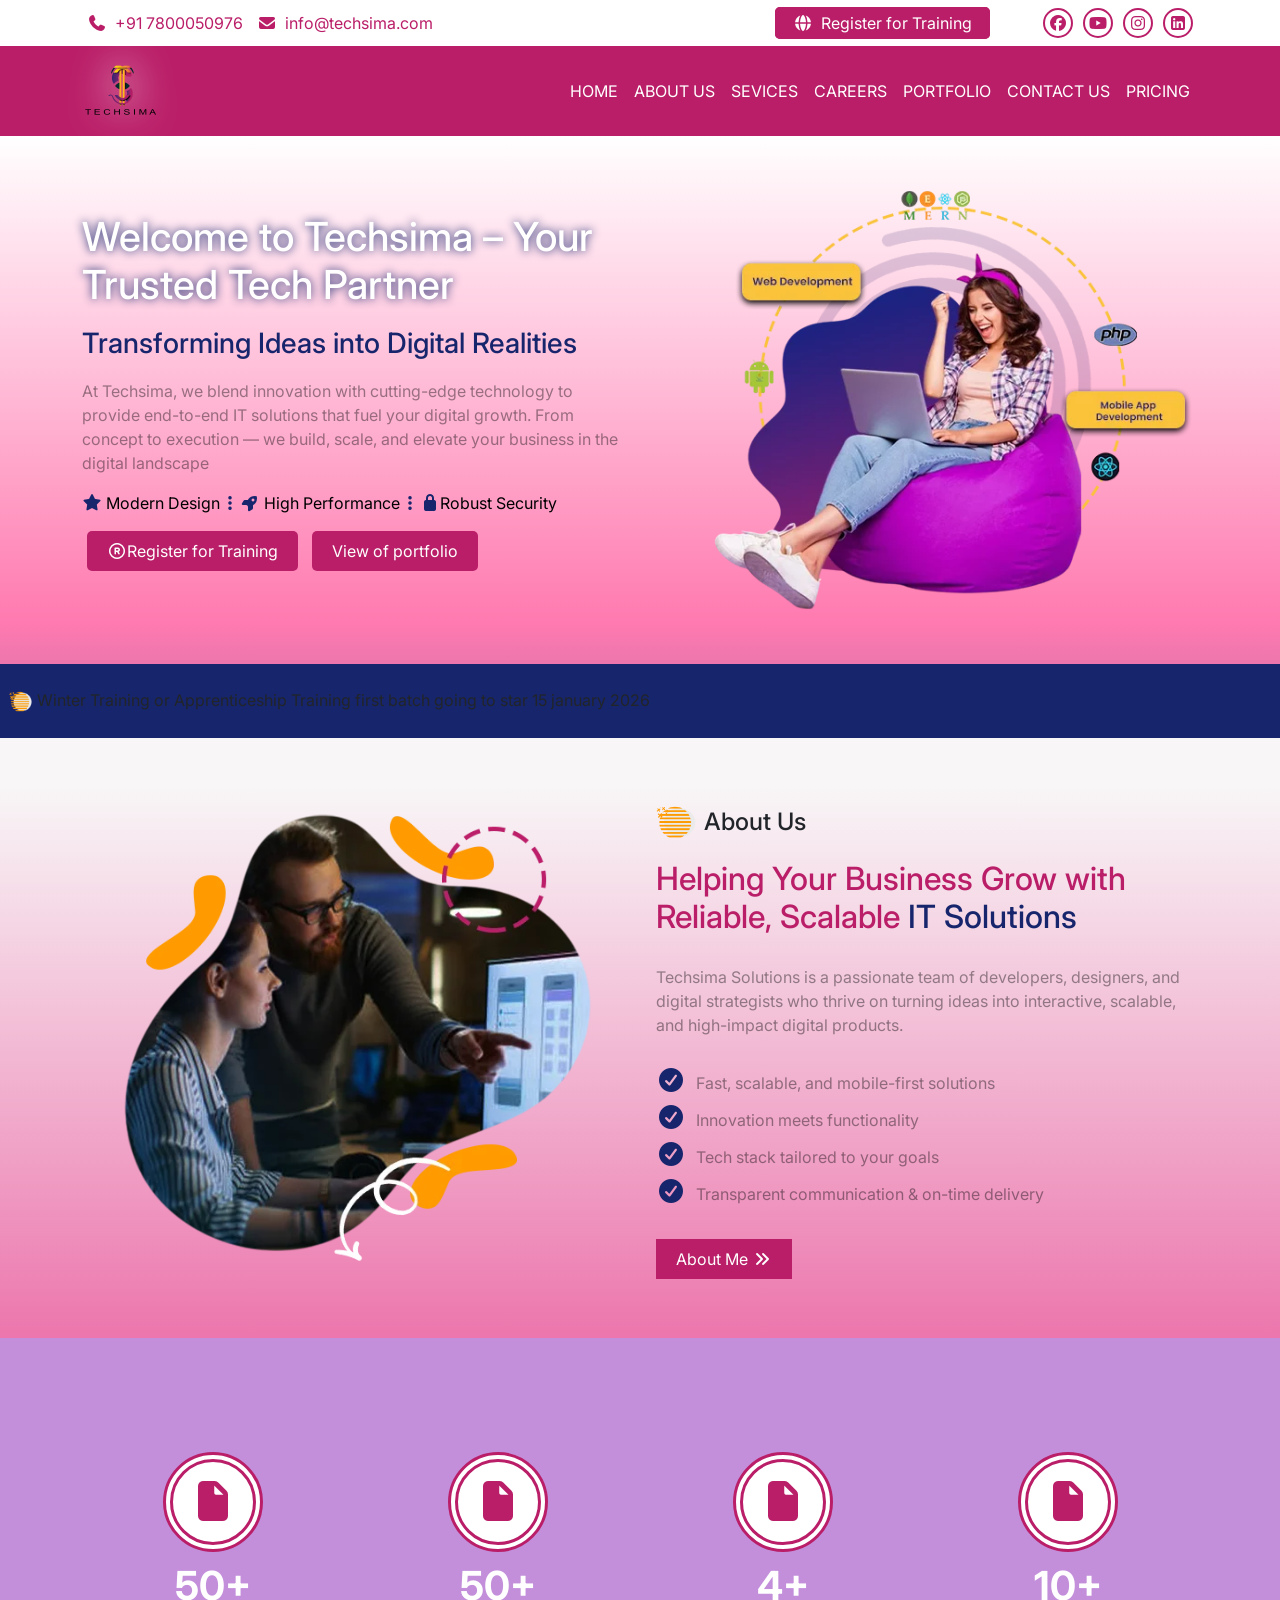
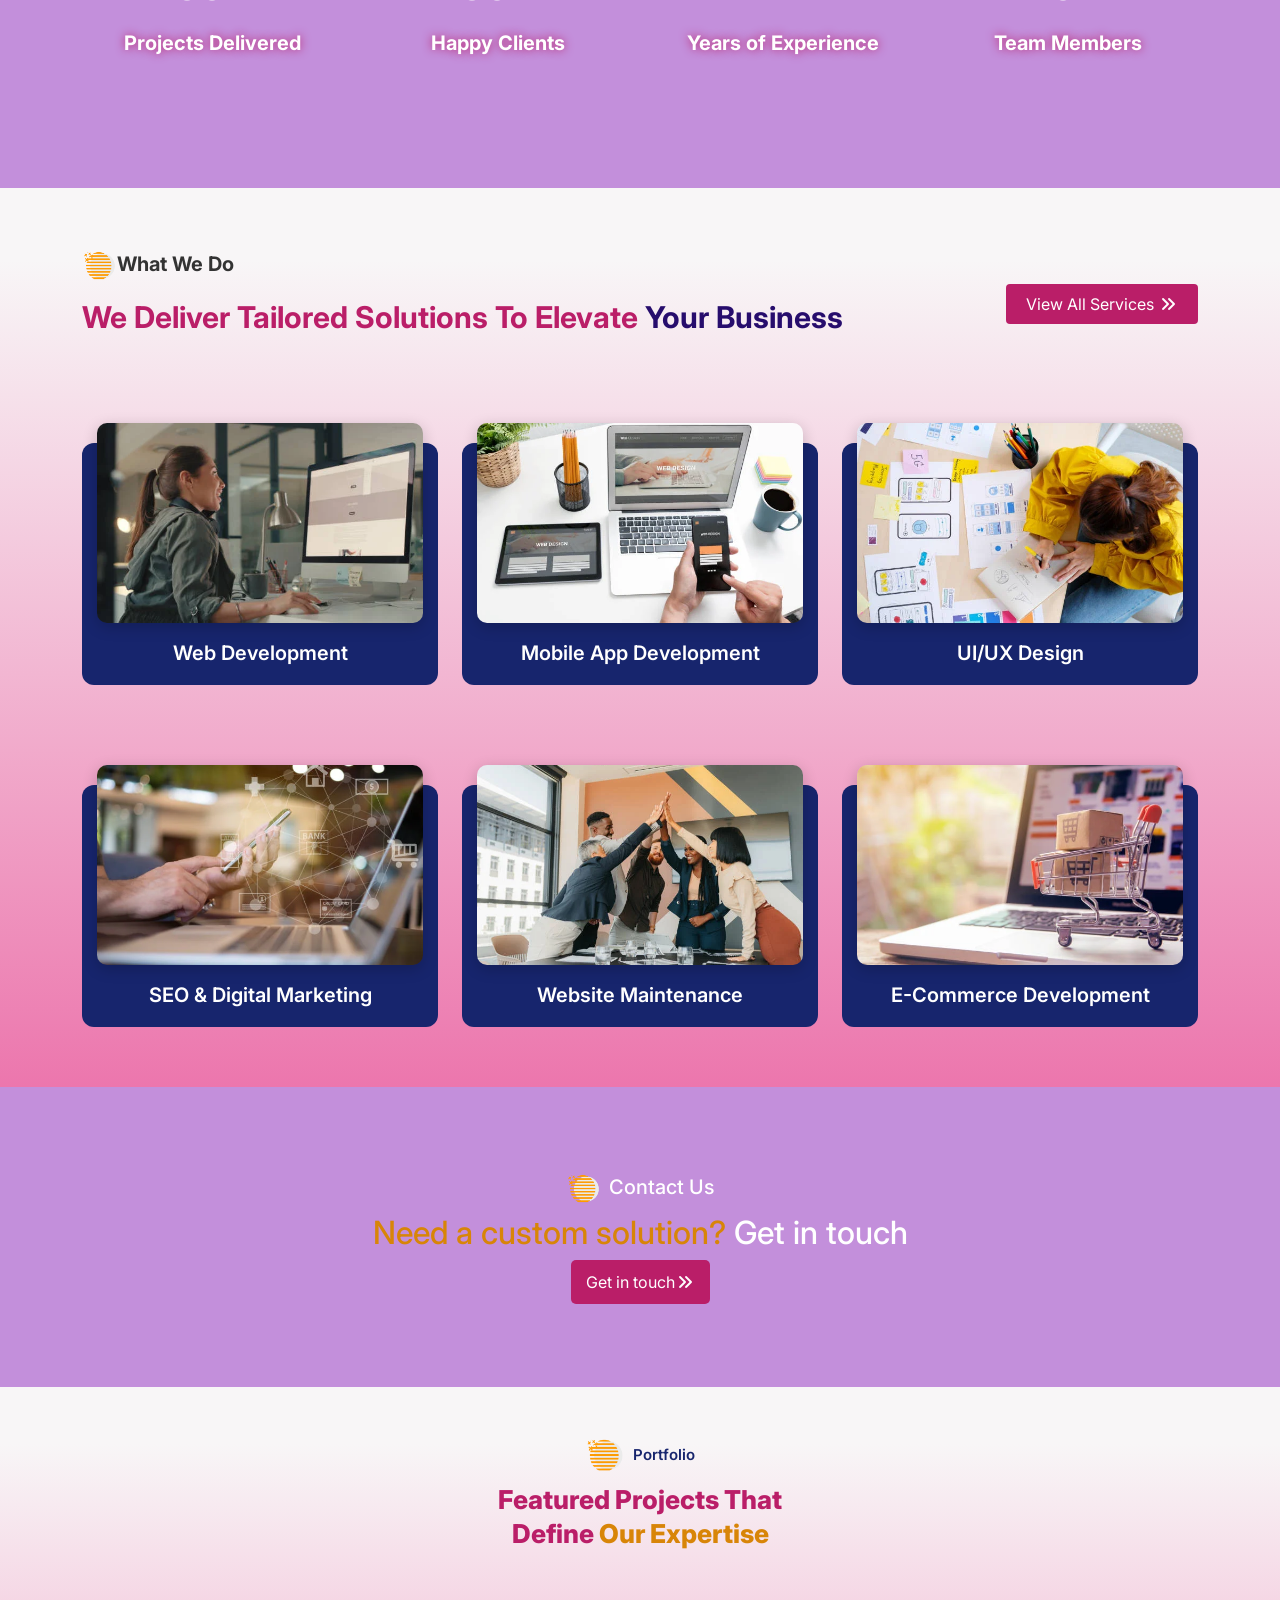
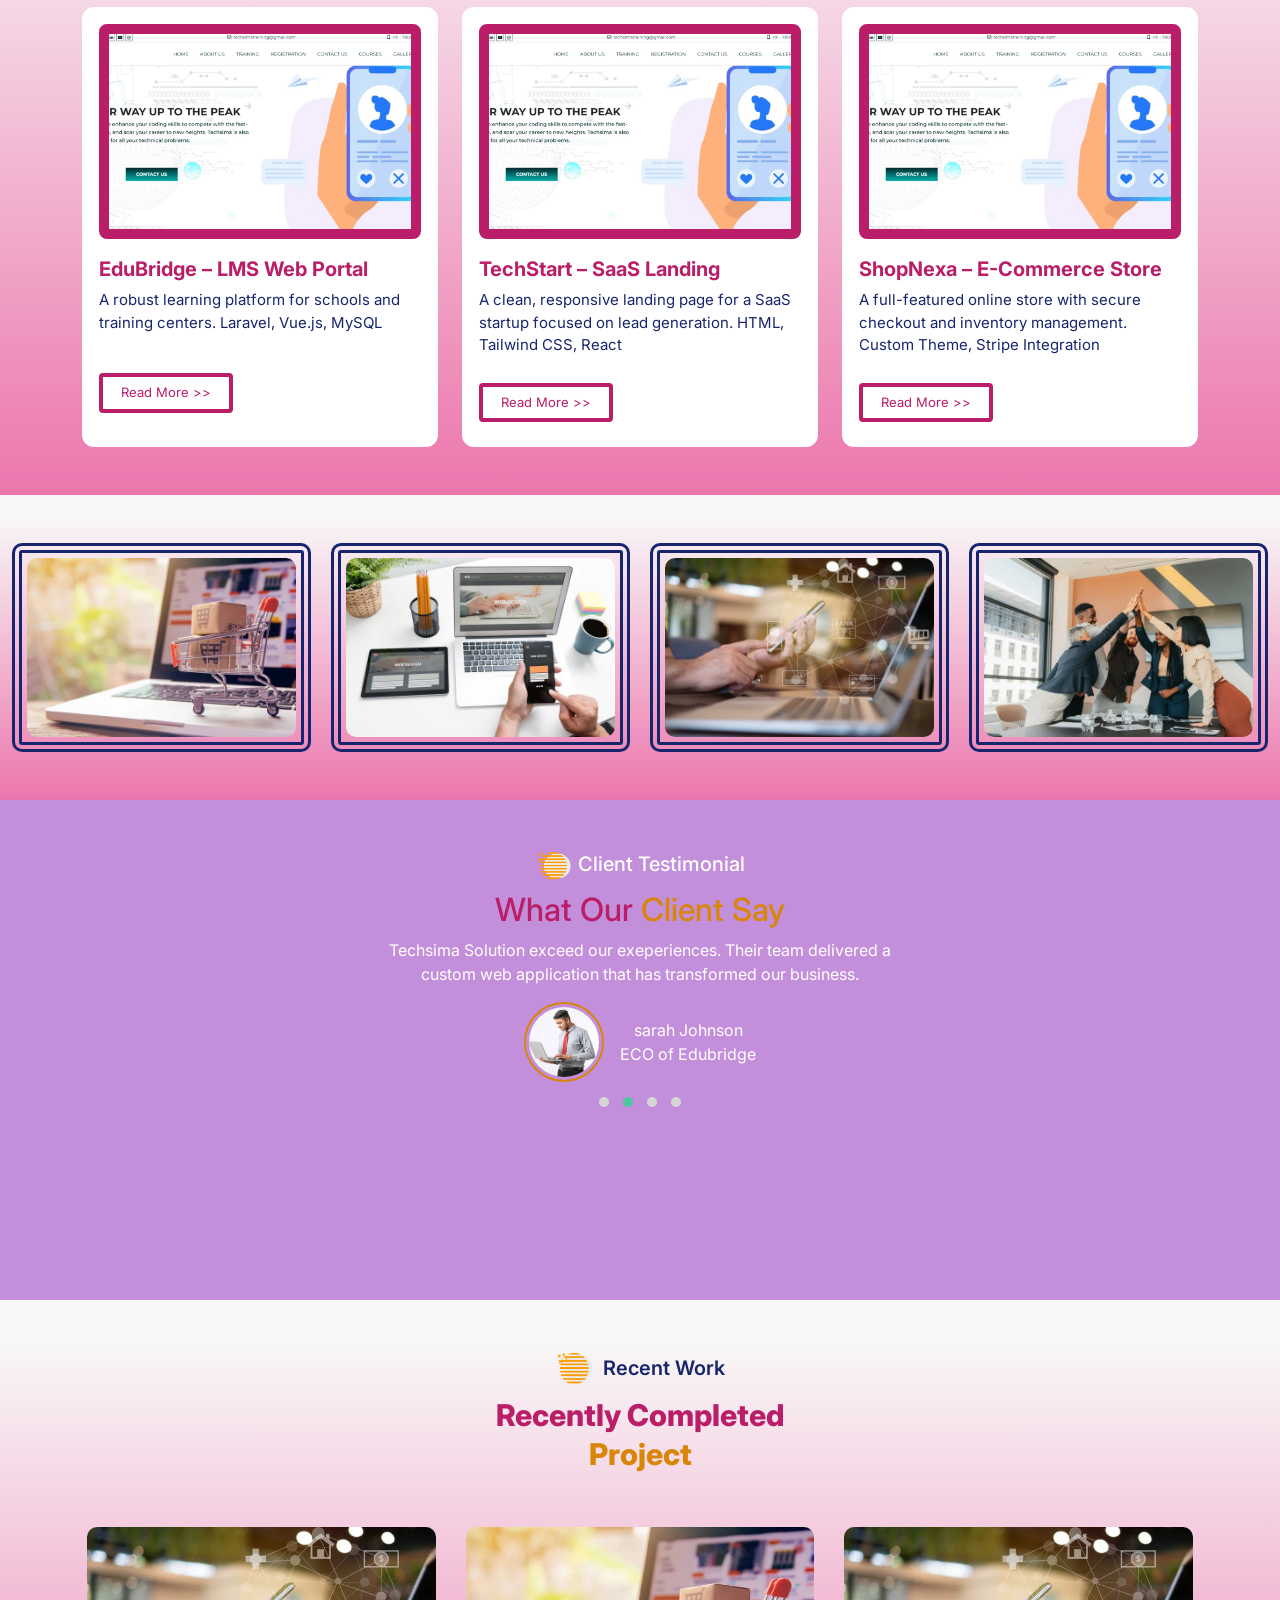
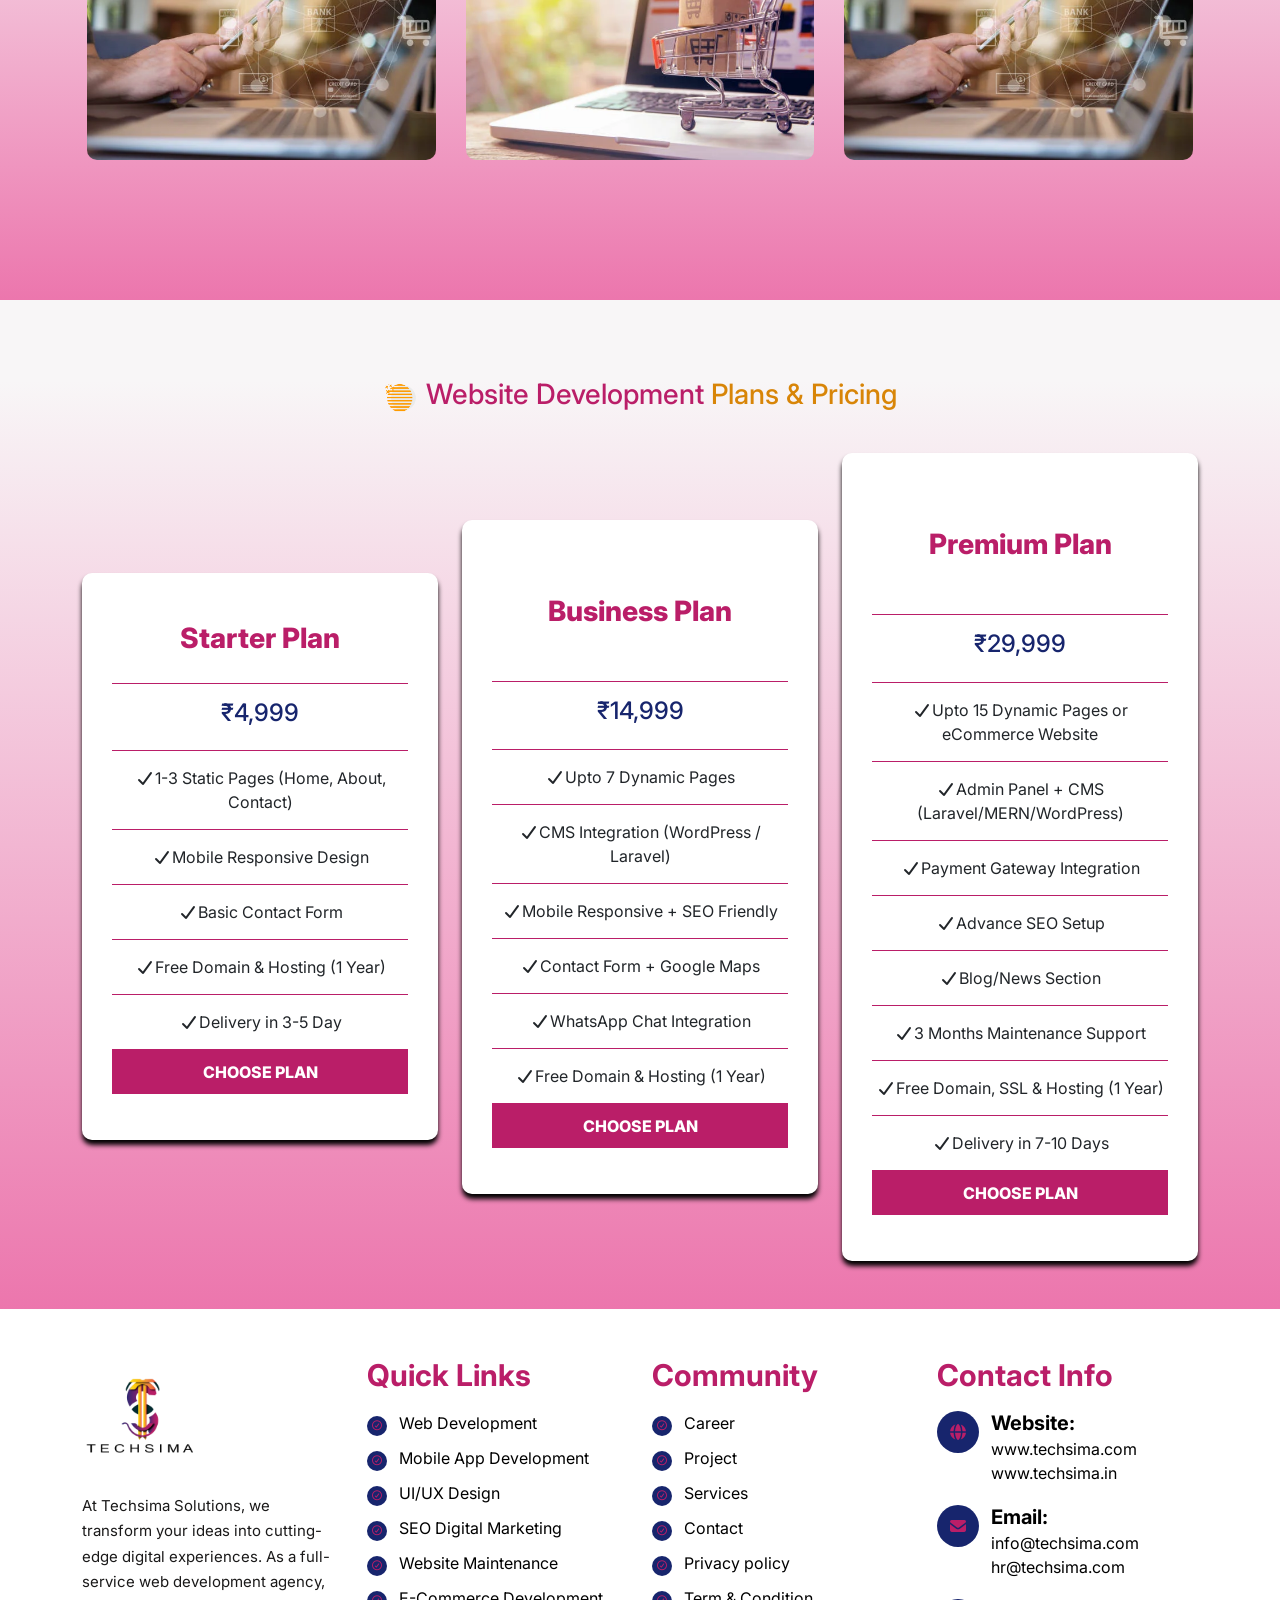
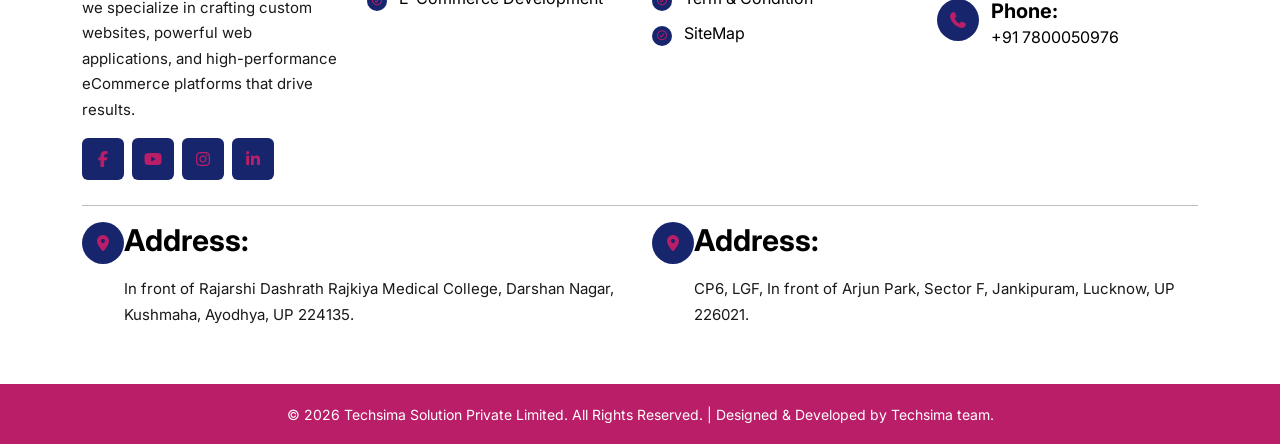
<file: index.html>
<!DOCTYPE html>
<html lang="en">

<head>
  <meta charset="UTF-8">
  <meta name="viewport" content="width=device-width, initial-scale=1.0">
  <meta name="Keyword" content="Website development in lucknow" />
  <title>Best Website & APP Development Company in Lucknow</title>
  <link rel="shortcut icon" href="images/favicon.png" type="images/x-icon">
  <link rel="stylesheet" href="css/all.min.css">
  <link rel="stylesheet" href="css/owl.theme.green.min.css">
  <link rel="stylesheet" href="css/owl.carousel.min.css">
  <link rel="stylesheet" href="css/bootstrap.min.css">
  <link rel="stylesheet" href="css/style.css">
  <link rel="stylesheet" href="css/responsive.css">
</head>

<body>
  <!-- header section start -->
  <header>
    <div class="topHeader bg-white">
      <div class="container">
        <div class="row">
          <div class="col-xl-6 col-lg-6 col-md-6 col-sm-12 py-2">
            <div class="info d-flex align-items-center h-100">
              <span><a class="text-decoration-none" href="tel:7800050976">
                  <i class="fa-solid fa-phone me-2"></i>+91 7800050976</a>
                <a class="text-decoration-none" href="mailto:info@techsima.com">
                  <i class="fa-solid fa-envelope me-2">
                  </i>info@techsima.com</a>
              </span>
            </div>
          </div>
          <div class="col-xl-6 col-lg-6 col-md-6 col-sm-12 py-2 d-flex justify-content-end h-100 
          align-item-center">
            <div class="links d-flex align-items-center h-100">
              <div><a class="text-decoration-none btn-techsima py-1 px-3" href="https://techsima.in/">
                  <i class="fa-solid fa-globe me-2"></i>Register for Training</a></div>
              <div class="ps-5 social-link-outer">
                <div class="social-link">
                  <a class="text-decoration-none" href="https://www.facebook.com/techsima22">
                    <i class="fa-brands fa-facebook"></i></a>
                </div>
                <div class="social-link">
                  <a class="text-decoration-none" href="https://www.youtube.com/@techsima">
                    <i class="fa-brands fa-youtube"></i>
                  </a>
                </div>
                <div class="social-link">
                  <a class="text-decoration-none" href="https://www.instagram.com/techsima22/">
                    <i class="fa-brands fa-instagram"></i>
                  </a>
                </div>
                <div class="social-link">
                  <a class="text-decoration-none" href="https://www.linkedin.com/in/techsima">
                    <i class="fa-brands fa-square-linkedin"></i>
                  </a>
                </div>
              </div>
            </div>
          </div>
        </div>
      </div>
    </div>

    <!-- header section end -->
    <!-- nav section start -->
    <nav class="navbar navbar-expand-lg navbar-menu p-0">
      <div class="container">
        <a class="navbar-brand" href="index.html">
          <img src="images/logo.webp" alt="techsima logo">
        </a>
        <button class="navbar-toggler bg-white" type="button" data-bs-toggle="collapse"
          data-bs-target="#navbarSupportedContent" aria-controls="navbarSupportedContent" aria-expanded="false"
          aria-label="Toggle navigation">
          <span class="navbar-toggler-icon"></span>
        </button>
        <div class="collapse navbar-collapse" id="navbarSupportedContent">
          <ul class="navbar-nav w-100 justify-content-end mb-2 mb-lg-0">
            <li class="nav-item">
              <a class="nav-link active text-white text-uppercase" aria-current="page" href="index.html">Home</a>
            </li>
            <li class="nav-item">
              <a class="nav-link text-white text-uppercase " href="about.html">About us</a>
            </li>
            <li class="nav-item">
              <a class="nav-link active text-white text-uppercase" aria-current="page" href="service.html">sevices</a>
            </li>
            <li class="nav-item">
              <a class="nav-link active text-white text-uppercase" aria-current="page" href="career.html">Careers</a>
            </li>
            <li class="nav-item">
              <a class="nav-link active text-white text-uppercase" aria-current="page" href="portfolio.html">Portfolio</a>
            </li>
            <li class="nav-item">
              <a class="nav-link active text-white text-uppercase" aria-current="page" href="contact.html">Contact us</a>
            </li>
            <li class="nav-item">
              <a class="nav-link active text-white text-uppercase" aria-current="page" href="pricing.html">Pricing</a>
            </li>
            </li>
          </ul>
        </div>
      </div>
    </nav>

    <!-- nav section end -->
  </header>
  <!-- header section end -->
  <main>
    <!-- hero section start -->
    <section class="hero-section py-3">
      <div class="container">
        <div class="row">
          <div class="col-xl-6 col-lg-6 col-md-12">
            <div class="hero-content d-flex justify-content-center flex-column h-100 ">
              <h1>Welcome to Techsima – Your Trusted Tech Partner</h1>
              <h3>Transforming Ideas into Digital Realities</h3>
              <p>At Techsima, we blend innovation with cutting-edge technology to provide end-to-end IT solutions that
                fuel your digital growth. From concept to execution — we build, scale, and elevate your business in the
                digital landscape</p>
              <div>
                <span><i class="fa-solid fa-star"></i> Modern Design</span><span><i
                    class="fa-solid fa-ellipsis-vertical"></i><i class="fa-solid fa-rocket"></i>
                  High Performance</span><span><i class="fa-solid fa-ellipsis-vertical"></i><i
                    class="fa-solid fa-lock"></i>Robust Security</span>
              </div>
              <div class="py-4 hero-link">
                <a class="text-decoration-none" href=""><i class="fa-regular fa-registered"></i>Register for
                  Training</a>
                <a class="text-decoration-none" href="">View of portfolio</a>
              </div>
            </div>
          </div>
          <div class="col-xl-6 col-lg-6 col-md-12">
            <div class="hero-image">
              <img src="images/herosection.webp" class="img-fluid" alt="techsima hero image">
            </div>
          </div>
        </div>
      </div>
    </section>
    <!-- hero section end -->
    <!-- notification section start -->
    <section class="py-4 noti-sec">
      <div class="container-fluid">
        <div class="row">
          <div class="col-xl-12 p-0">
            <div class="d-flex noti align-items-center">
              <p class="mb-0 ps-2 noti-slider"><img src="images/highlight.webp">
                Winter Training or Apprenticeship Training first batch going to star 15
                january 2026</p>
            </div>
          </div>
        </div>
      </div>
    </section>

    <!-- notification section end -->
    <!-- about section start -->
    <section class="about-section py-5">
      <div class="container">
        <div class="row">
          <div class="col-xl-6 col-lg-6 col-md-12 p-3">
            <div class="about-images">
              <img src="images/designimg3.webp" class="img-fluid" alt="techsima about">
            </div>
          </div>
          <div class="col-xl-6 col-lg-6 col-md-12 p-3">
            <div class="about-content">
              <h3 class="d-flex align-items-center fs-4">
                <img class="me-2" src="images/highlight.webp" alt="techsima about">About Us
              </h3>
              <h2><span>Helping Your Business Grow with Reliable, Scalable </span>
                <span>IT Solutions</span>
              </h2>
              <p>Techsima Solutions is a passionate team of developers, designers, and digital strategists
                who thrive on turning ideas into interactive, scalable, and high-impact digital products.</p>
              <ul>
                <li><i class="fa-solid fa-circle-check fs-4"></i>Fast, scalable, and mobile-first solutions</li>
                <li><i class="fa-solid fa-circle-check fs-4"></i>Innovation meets functionality</li>
                <li><i class="fa-solid fa-circle-check fs-4"></i>Tech stack tailored to your goals</li>
                <li><i class="fa-solid fa-circle-check fs-4"></i>Transparent communication & on-time delivery</li>
              </ul>
              <a href="about.html">About Me <i class="fa-solid fa-angles-right"></i></a>
            </div>
          </div>
        </div>
      </div>
    </section>
    <!-- about section end -->
    <!-- counter section start -->
    <section class="counter-section">
      <div class="counter-inner py-5">
        <div class="container">
          <div class="row">
            <div class="col-xl-3 col-lg-3 col-md-6 col-sm-6 counter-outer text-center">
              <div class="counter">
                <div class="counter-icon">
                  <i class="fa-solid fa-file"></i>
                </div>
              </div>
              <h3>50+</h3>
              <p>Projects Delivered</p>
            </div>
            <div class="col-xl-3 col-lg-3 col-md-6 col-sm-6 counter-outer  text-center">
              <div class="counter">
                <div class="counter-icon">
                  <i class="fa-solid fa-file"></i>
                </div>
              </div>
              <h3>50+</h3>
              <p>Happy Clients</p>
            </div>
            <div class="col-xl-3 col-lg-3 col-md-6 col-sm-6 counter-outer  text-center">
              <div class="counter">
                <div class="counter-icon">
                  <i class="fa-solid fa-file"></i>
                </div>
              </div>
              <h3>4+</h3>
              <p>Years of Experience</p>
            </div>
            <div class="col-xl-3 col-lg-3 col-md-6 col-sm-6 counter-outer  text-center">
              <div class="counter">
                <div class="counter-icon">
                  <i class="fa-solid fa-file"></i>
                </div>
              </div>
              <h3>10+</h3>
              <p>Team Members</p>
            </div>
          </div>
        </div>
      </div>
    </section>
    <!-- counter section end -->
    <!--service section start  -->
    <section class="services-section">
      <div class="container">
        <div class="row align-items-center ">
          <div class="col-xl-9 col-lg-9 col-md-9 sub-title1">
            <div class="d-flex align-items-center">
              <p class="sub-title"><img src="images/highlight.webp" alt="images"></a>What We Do</p>
            </div>
            <h2 class="main-heading">We Deliver Tailored Solutions To Elevate <span>Your Business</span></h2>
          </div>
          <div class=" col-xl-3 col-lg-3 col-md-3 col-sm-4 text-lg-end text-start mt-3 mt-lg-3">
            <button class="btn-view">View All Services <i class="fa-solid fa-angles-right"></i></button>
          </div>
        </div>

        <!-- Cards Row 1-->
        <div class="row">
          <div class="col-xl-4 col-lg-4 col-md-6 col-sm-6">
            <div class="service-card">
              <div class="img-box">
                <img src="images/image2.webp" alt="Web Development">
              </div>
              <h5 class="card-title">Web Development</h5>
              <div class="hidden-content">
                <P>Custom, responsive, and lightning-fast websites tailored to your business goals.</P>
                <a href="#" class="learn More">Learm More <i class="fa-solid fa-arrow-right-long"></i></a>
              </div>
            </div>
          </div>

          <div class="col-xl-4 col-lg-4 col-md-6 col-sm-6">
            <div class="service-card">
              <div class="img-box">
                <img src="images/img4.webp" alt="Mobile App">
              </div>
              <h5 class="card-title">Mobile App Development</h5>
              <div class="hidden-content">
                <P>Custom, responsive, and lightning-fast websites tailored to your business goals.</P>
                <a href="#" class="learn More">Learm More <i class="fa-solid fa-arrow-right-long"></i></a>
              </div>
            </div>
          </div>

          <div class="col-xl-4 col-lg-4 col-md-6 col-sm-6">
            <div class="service-card">
              <div class="img-box">
                <img src="images/uiuxdesign-1.webp" alt="UI UX Design">
              </div>
              <h5 class="card-title">UI/UX Design</h5>
              <div class="hidden-content">
                <P>Custom, responsive, and lightning-fast websites tailored to your business goals.</P>
                <a href="#" class="learn More">Learm More <i class="fa-solid fa-arrow-right-long"></i></a>
              </div>
            </div>
          </div>
        </div>
        <!-- Cards Row 2-->
        <div class="row">
          <div class="col-xl-4 col-lg-4 col-md-6 col-sm-6">
            <div class="service-card">
              <div class="img-box">
                <img src="images/mobile-app-1.webp" alt="Digital Marketing">
              </div>
              <h5 class="card-title">SEO & Digital Marketing</h5>
              <div class="hidden-content">
                <P>Boost visibility, traffic, and leads through data-driven marketing strategies.</P>
                <a href="#" class="learn More">Learm More <i class="fa-solid fa-arrow-right-long"></i></a>
              </div>
            </div>
          </div>

          <div class="col-xl-4 col-lg-4 col-md-6 col-sm-6">
            <div class="service-card">
              <div class="img-box">
                <img src="images/team2-1.webp" alt="Mobile App">
              </div>
              <h5 class="card-title">Website Maintenance</h5>
              <div class="hidden-content">
                <P>Ongoing updates, security patches, and performance tuning – we’ve got your back.</P>
                <a href="#" class="learn More">Learm More <i class="fa-solid fa-arrow-right-long"></i></a>
              </div>
            </div>
          </div>

          <div class="col-xl-4 col-lg-4 col-md-6 col-sm-6">
            <div class="service-card">
              <div class="img-box">
                <img src="images/e-commerce-1.webp" alt="UI UX Design">
              </div>
              <h5 class="card-title">E-Commerce Development</h5>
              <div class="hidden-content">
                <P>Scalable online stores built on Shopify, WooCommerce, Magento & more.</P>
                <a href="#" class="learn More">Learm More <i class="fa-solid fa-arrow-right-long"></i></a>
              </div>
            </div>
          </div>
        </div>
      </div>
    </section>
    <!-- service section end -->
    <!-- contact section start -->

    <section class="contact-section py-5">
      <div class="container">
        <div class="row">
          <div class="col-xl-12">
            <div class="contact-inner">
              <h3><img class=me-2 src="images/highlight.webp" alt="techsima image">Contact Us</h3>
              <h2>Need a custom solution? <span>Get in touch </span></h2>
              <a href="contact.html">Get in touch<i class="fa-solid fa-angles-right"></i></a>
            </div>
          </div>
        </div>
      </div>

    </section>
    <!-- contact section end -->
    <!-- portfolio section start -->
    <section class="portfolio-section py-5">
      <div class="container">
        <div class="row justify-content-center">
          <div class="col-xl-4 text-center">
            <div class="portfolio-inner">
              <h3><img class="me-2" src="images/highlight.webp" alt="icon"> Portfolio</h3>
              <h2>Featured Projects That Define <span>Our Expertise</span></h2>
            </div>
          </div>
        </div>


        <div class="row g-4 mt-4">
          <!-- Card 1 -->
          <div class="col-lg-4 col-md-6">
            <div class="portfolio-card">
              <div class="img-box">
                <img src="images/card.webp" alt="EduBridge">
              </div>
              <h4>EduBridge – LMS Web Portal</h4>
              <p>A robust learning platform for schools and training centers. Laravel, Vue.js, MySQL</p>
              <a href="#" class="read-more-btn">Read More >></a>
            </div>
          </div>

          <!-- Card 2 -->
          <div class="col-lg-4 col-md-6">
            <div class="portfolio-card">
              <div class="img-box">
                <img src="images/card.webp" alt="TechStart">
              </div>
              <h4>TechStart – SaaS Landing</h4>
              <p>A clean, responsive landing page for a SaaS startup focused on lead generation. HTML, Tailwind CSS,
                React</p>
              <a href="#" class="read-more-btn">Read More >></a>
            </div>
          </div>

          <!-- Card 3 -->
          <div class="col-lg-4 col-md-6">
            <div class="portfolio-card">
              <div class="img-box">
                <img src="images/card.webp" alt="ShopNexa">
              </div>
              <h4>ShopNexa – E-Commerce Store</h4>
              <p>A full-featured online store with secure checkout and inventory management. Custom Theme, Stripe
                Integration</p>
              <a href="#" class="read-more-btn">Read More >></a>
            </div>
          </div>
        </div>

      </div>
    </section>
    <!-- portfolio section end -->
    <!-- slider section start -->
    <section class="slider-section py-5">
      <div class="container-fluid">
        <div class="row">
          <div class="slider">
            <div class="owl-carousel owl-theme" id="slider">
              <div class="slider-card">
                <img src="images/e-commerce-1.webp" alt="image">
              </div>
              <div class="slider-card">
                <img src="images/img4.webp" alt="image">
              </div>
              <div class="slider-card">
                <img src="images/mobile-app-1.webp" alt="image">
              </div>
              <div class="slider-card">
                <img src="images/team2-1.webp" alt="image">
              </div>
            </div>
          </div>
        </div>
      </div>
    </section>
    <!-- slider section end -->
    <!-- client section start -->
    <section class="client-section ">
      <div class="client-inner py-5">
        <div class="container">
          <div class="row">
            <div class="client-heading d-flex align-items-center 
            justify-content-center flex-column">
              <h3 class="fs-5 text-white"><img src="images/highlight.webp">
                Client Testimonial</h3>
              <h2>What Our <span>Client Say</span></h2>
            </div>
            <div class="client-slider">
              <div class="owl-carousel owl-theme" id="client-slider">
                <div class="client-content">
                  <p>Techsima Solution exceed our exeperiences.
                    Their team delivered a custom web application
                    that has transformed our business.
                  </p>
                  <div class="client-image-section">
                    <div class="client-image">
                      <img src="images/man-1.webp" alt="techsima client">
                    </div>
                    <div class="d-flex flex-column ps-3 justify-content-center">
                      <span>sarah Johnson</span>
                      <span>ECO of Edubridge</span>
                    </div>
                  </div>
                </div>

                <div class="client-content">
                  <p>Techsima Solution exceed our exeperiences.
                    Their team delivered a custom web application
                    that has transformed our business.
                  </p>
                  <div class="client-image-section">
                    <div class="client-image">
                      <img src="images/man-1.webp" alt="techsima client">
                    </div>
                    <div class="d-flex flex-column ps-3 justify-content-center">
                      <span>sarah Johnson</span>
                      <span>ECO of Edubridge</span>
                    </div>
                  </div>
                </div>
                <div class="client-content">
                  <p>Techsima Solution exceed our exeperiences.
                    Their team delivered a custom web application
                    that has transformed our business.
                  </p>
                  <div class="client-image-section">
                    <div class="client-image">
                      <img src="images/man-1.webp" alt="techsima client">
                    </div>
                    <div class="d-flex flex-column ps-3 justify-content-center">
                      <span>sarah Johnson</span>
                      <span>ECO of Edubridge</span>
                    </div>
                  </div>
                </div>
                <div class="client-content">
                  <p>Techsima Solution exceed our exeperiences.
                    Their team delivered a custom web application
                    that has transformed our business.
                  </p>
                  <div class="client-image-section">
                    <div class="client-image">
                      <img src="images/man-1.webp" alt="techsima client">
                    </div>
                    <div class="d-flex flex-column ps-3 justify-content-center">
                      <span>sarah Johnson</span>
                      <span>ECO of Edubridge</span>
                    </div>
                  </div>
                </div>
              </div>
            </div>
          </div>
        </div>

      </div>
    </section>
    <!-- client section end -->
    <!-- Recent work section start -->
    <section class="recent-section py-5">
      <div class="container">
        <div class="row justify-content-center">
          <div class="col-xl-4 text-center">
            <div class="recent-inner">
              <h3><img class="me-2" src="images/highlight.webp" alt="icon">Recent Work</h3>
              <h2>Recently Completed <span>Project</span></h2>
            </div>
          </div>
        </div>
        <div class="owl-carousel owl-theme" id="slide">
          <div class="box-image">
            <img src="images/mobile-app-1.webp" alt="techsima client">
          </div>
          <div class="box-image">
            <img src="images/e-commerce-1.webp" alt="techsima client">
          </div>
        </div>
      </div>
    </section>
    <!-- Recent work section end -->
    <!-- plans section start -->
    <section class="website-plan-section py-5">
      <div class="container">
        <div class="row ">
          <h3><img class="me-2" src="images/highlight.webp" alt="icon">Website Development <span> Plans & Pricing</span>
          </h3>
          <div class="col-xl-4 d-flex align-items-center justify-content-center">
            <div class="pricing">
              <ul class="plan text-center">
                <li class="plan-list">
                  <h3 class="py-1">Starter Plan</h3>
                </li>
                <li class="plan-list">
                  <h4>₹4,999</h4>
                </li>
                <li class="plan-list"><i class="fa-solid fa-check"></i>1-3 Static Pages (Home, About, Contact)</li>
                <li class="plan-list"><i class="fa-solid fa-check"></i>Mobile Responsive Design</li>
                <li class="plan-list"><i class="fa-solid fa-check"></i>Basic Contact Form</li>
                <li class="plan-list"><i class="fa-solid fa-check"></i>Free Domain & Hosting (1 Year)</li>
                <li class="plan-list"><i class="fa-solid fa-check"></i>Delivery in 3-5 Day</li>
                <a href="contact.html">CHOOSE PLAN</a>
              </ul>

            </div>
          </div>
          <div class="col-xl-4 d-flex align-items-center justify-content-center">
            <div class="pricing">
              <ul class="plan text-center">
                <li class="plan-list">
                  <h3>Business Plan</h3>
                </li>
                <li class="plan-list">
                  <h4>₹14,999</h4>
                </li>
                <li class="plan-list"><i class="fa-solid fa-check"></i>Upto 7 Dynamic Pages</li>
                <li class="plan-list"><i class="fa-solid fa-check"></i>CMS Integration (WordPress / Laravel)</li>
                <li class="plan-list"><i class="fa-solid fa-check"></i>Mobile Responsive + SEO Friendly</li>
                <li class="plan-list"><i class="fa-solid fa-check"></i>Contact Form + Google Maps</li>
                <li class="plan-list"><i class="fa-solid fa-check"></i>WhatsApp Chat Integration</li>
                <li class="plan-list"><i class="fa-solid fa-check"></i>Free Domain & Hosting (1 Year)</li>
                <a href="contact.html">CHOOSE PLAN</a>
              </ul>
            </div>
          </div>
          <div class="col-xl-4 d-flex align-items-center justify-content-center">
            <div class="pricing">
              <ul class="plan text-center">
                <li class="plan-list">
                  <h3>Premium Plan</h3>
                </li>
                <li class="plan-list">
                  <h4>₹29,999</h4>
                </li>
                <li class="plan-list"><i class="fa-solid fa-check"></i>Upto 15 Dynamic Pages or eCommerce Website</li>
                <li class="plan-list"><i class="fa-solid fa-check"></i>Admin Panel + CMS (Laravel/MERN/WordPress)</li>
                <li class="plan-list"><i class="fa-solid fa-check"></i>Payment Gateway Integration</li>
                <li class="plan-list"><i class="fa-solid fa-check"></i>Advance SEO Setup</li>
                <li class="plan-list"><i class="fa-solid fa-check"></i>Blog/News Section</li>
                <li class="plan-list"><i class="fa-solid fa-check"></i>3 Months Maintenance Support</li>
                <li class="plan-list"><i class="fa-solid fa-check"></i>Free Domain, SSL & Hosting (1 Year)</li>
                <li class="plan-list"><i class="fa-solid fa-check"></i>Delivery in 7-10 Days</li>
                <li><a href="contact.html">CHOOSE PLAN</a></li>
              </ul>
            </div>
          </div>
        </div>
      </div>
    </section>
    <!-- plans section end -->
  </main>
  <!-- footer section -->
  <footer class="footer pt-5">
    <div class="container">
      <div class="row g-4">
        <div class="col-xl-3 col-lg-6">
          <div class="footer_logo mb-3">
            <img src="images/logo.webp" alt="techsima logo">
          </div>
          <p>At Techsima Solutions, we transform your ideas into cutting-edge digital experiences. As a full-service web
            development agency, we specialize in crafting custom websites, powerful web applications, and
            high-performance eCommerce platforms that drive results.</p>
          <div class="footer-social d-flex gap-2 mt-3">
            <a href="https://www.facebook.com/techsima22" target="_blank"><i class="fa-brands fa-facebook-f"></i></a>
            <a href="https://www.youtube.com/@techsima" target="_blank"><i class="fa-brands fa-youtube"></i></a>
            <a href="https://www.instagram.com/techsima22/" target="_blank"><i class="fa-brands fa-instagram"></i></a>
            <a href="https://www.linkedin.com/in/techsima" target="_blank"><i class="fa-brands fa-linkedin-in"></i></a>
          </div>
        </div>

        <div class="col-xl-3 col-lg-6">
          <div class="quick_link">
            <h3>Quick Links</h3>
            <ul>
              <li><a href=""><i class="fa-regular fa-circle-check"></i> Web Development</a></li>
              <li><a href=""><i class="fa-regular fa-circle-check"></i> Mobile App Development</a></li>
              <li><a href=""><i class="fa-regular fa-circle-check"></i> UI/UX Design</a></li>
              <li><a href=""><i class="fa-regular fa-circle-check"></i> SEO Digital Marketing</a></li>
              <li><a href=""><i class="fa-regular fa-circle-check"></i> Website Maintenance</a></li>
              <li><a href=""><i class="fa-regular fa-circle-check"></i> E-Commerce Development</a></li>
            </ul>
          </div>
        </div>

        <div class="col-xl-3 col-lg-6">
          <div class="community">
            <h4>Community</h4>
            <ul>
              <li><a href=""><i class="fa-regular fa-circle-check"></i> Career</a></li>
              <li><a href=""><i class="fa-regular fa-circle-check"></i> Project</a></li>
              <li><a href=""><i class="fa-regular fa-circle-check"></i> Services</a></li>
              <li><a href=""><i class="fa-regular fa-circle-check"></i> Contact</a></li>
              <li><a href=""><i class="fa-regular fa-circle-check"></i> Privacy policy</a></li>
              <li><a href=""><i class="fa-regular fa-circle-check"></i> Term & Condition</a></li>
              <li><a href=""><i class="fa-regular fa-circle-check"></i> SiteMap</a></li>
            </ul>
          </div>
        </div>

        <div class="col-xl-3 col-lg-6">
          <h4>Contact Info</h4>
          <ul class="contact-info-list">
            <li class="d-flex">
              <div class="contact-icon"><i class="fa-solid fa-globe"></i></div>
              <div>
                <h4>Website:</h4><a href="https://techsima.com/">www.techsima.com</a><a
                  href="https://techsima.in/">www.techsima.in</a>
              </div>
            </li>
            <li class="d-flex">
              <div class="contact-icon"><i class="fa-solid fa-envelope"></i></div>
              <div>
                <h4>Email:</h4><a href="mailto:info@techsima.com">info@techsima.com</a><a
                  href="mailto:hr@techsima.com">hr@techsima.com</a>
              </div>
            </li>
            <li class="d-flex">
              <div class="contact-icon"><i class="fa-solid fa-phone"></i></div>
              <div>
                <h4>Phone:</h4><a href="tel:7800050976">+91 7800050976</a>
              </div>
            </li>
          </ul>
        </div>
      </div>

      <hr class="footer-hr">

      <div class="row">
        <div class="col-xl-6 col-md-6">
          <ul>
            <li class="d-flex">
              <div class="contact-icon"><i class="fa-solid fa-location-dot"></i></div>
              <div>
                <h4>Address:</h4>
                <p>In front of Rajarshi Dashrath Rajkiya Medical College, Darshan Nagar, Kushmaha, Ayodhya, UP 224135.
                </p>
              </div>
            </li>
          </ul>
        </div>
        <div class="col-xl-6 col-md-6">
          <ul>
            <li class="d-flex">
              <div class="contact-icon"><i class="fa-solid fa-location-dot"></i></div>
              <div>
                <h4>Address:</h4>
                <p>CP6, LGF, In front of Arjun Park, Sector F, Jankipuram, Lucknow, UP 226021.</p>
              </div>
            </li>
          </ul>
        </div>
      </div>
    </div>

    <div class="botom_footer">
      <p class="text-center m-0">© 2026 Techsima Solution Private Limited. All Rights Reserved. | Designed & Developed
        by Techsima team.</p>
    </div>
  </footer>
  <script src="js/jquery-3.7.1.min.js"></script>
  <script src="js/owl.carousel.min.js"></script>
  <script src="js/bootstrap.bundle.min.js"></script>
  <script src="js/script.js"></script>
</body>

</html>
</file>
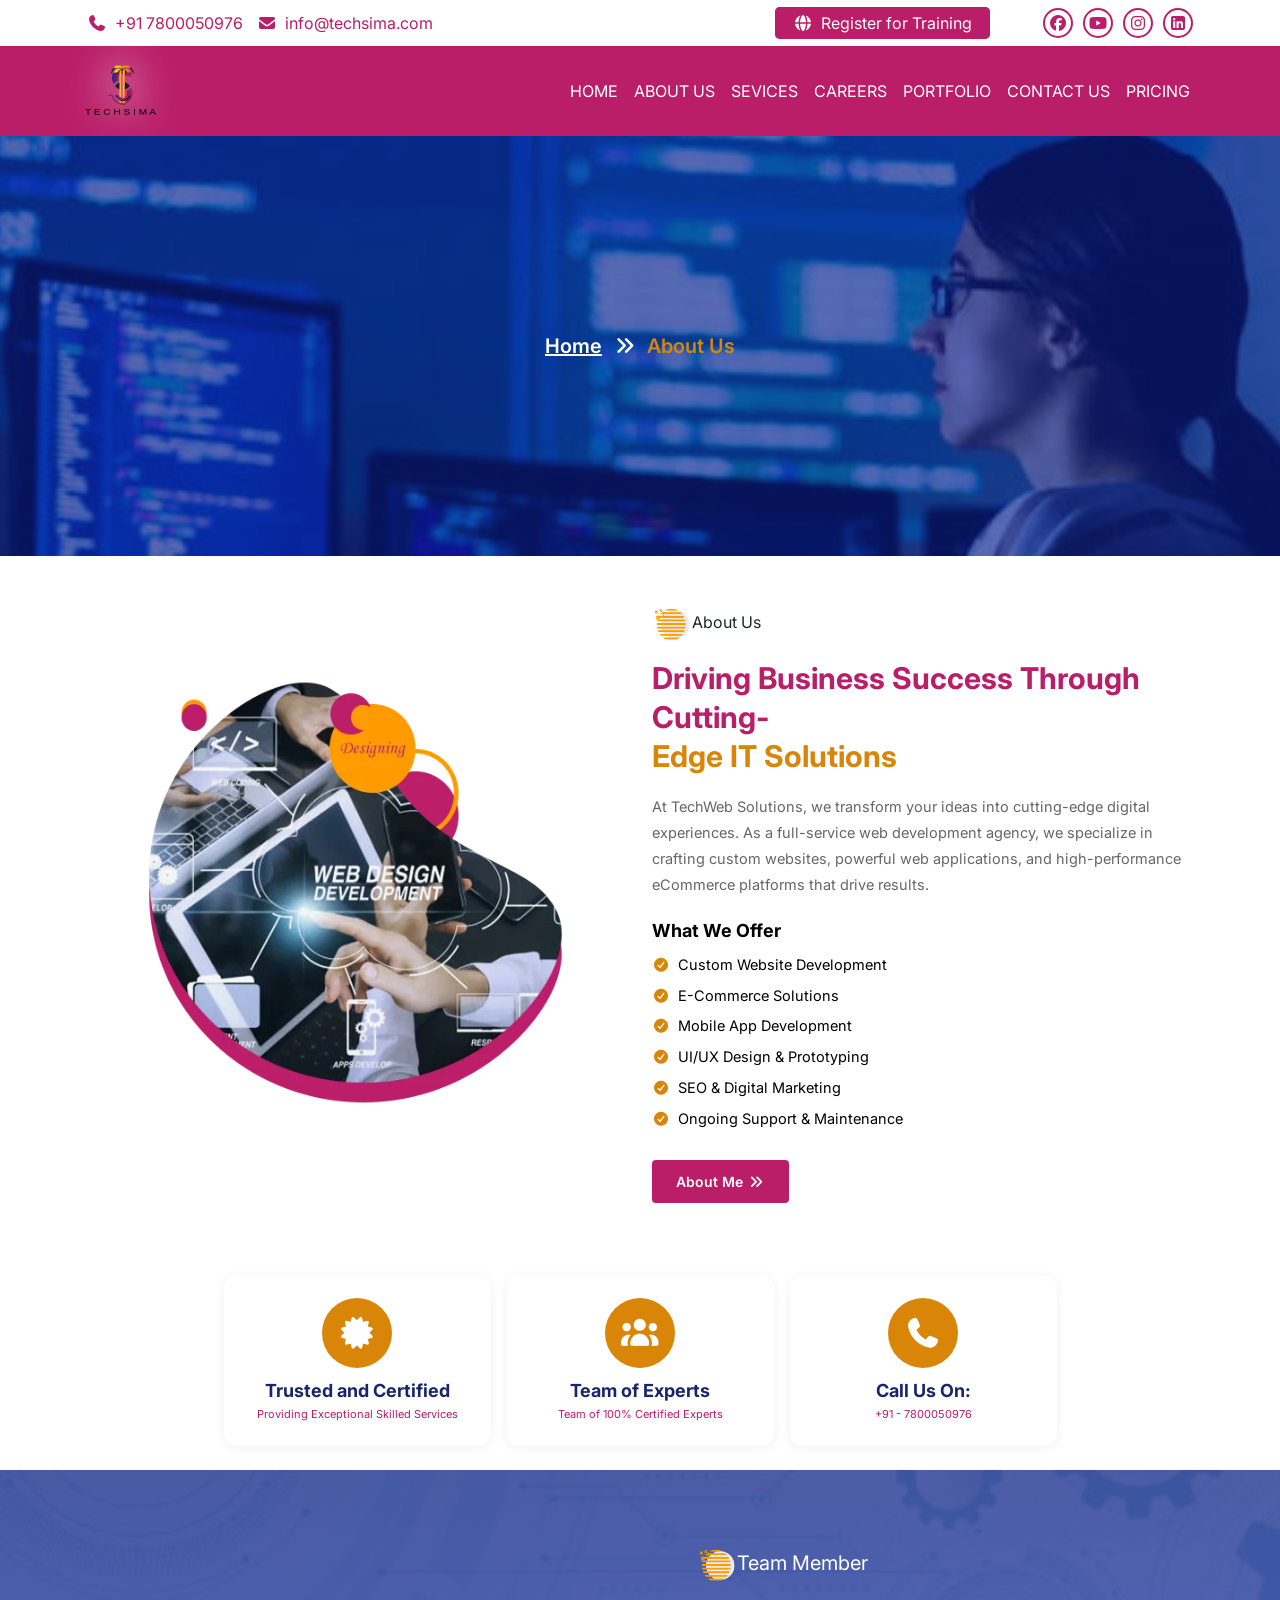
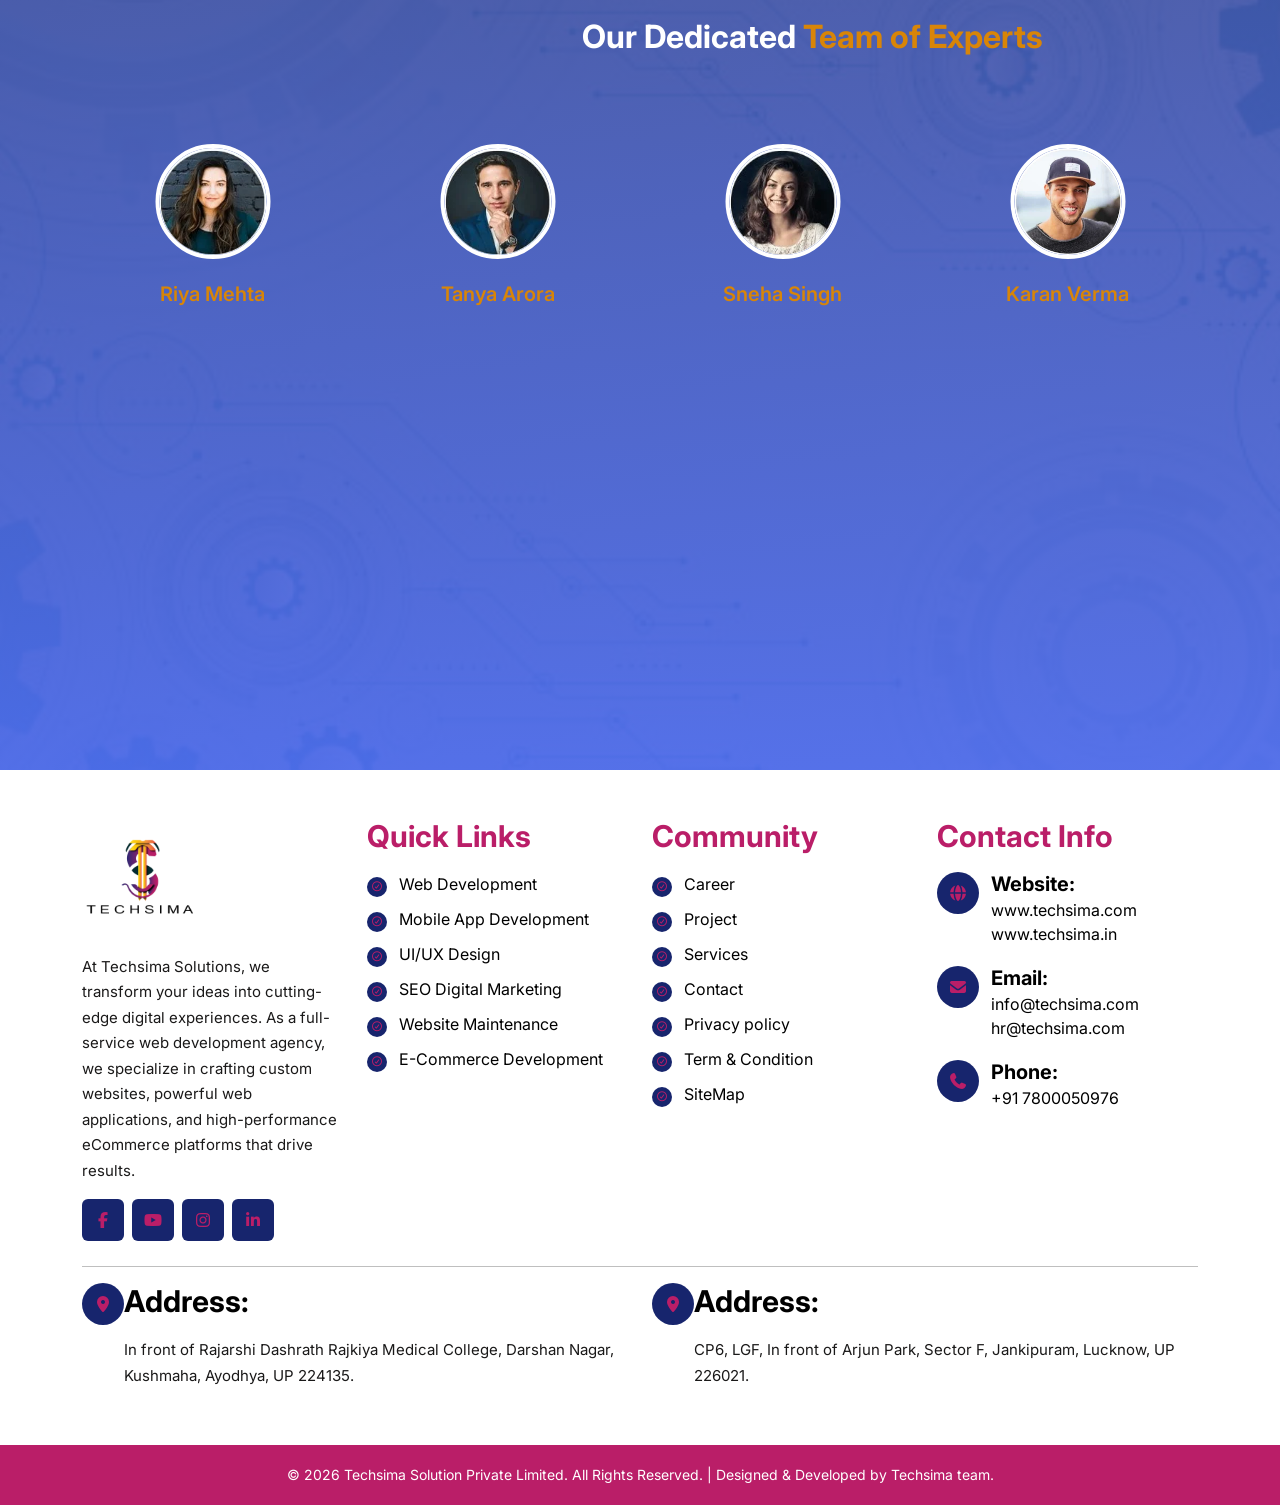
<file: about.html>
<!DOCTYPE html>
<html lang="en">

<head>
  <meta charset="UTF-8">
  <meta name="viewport" content="width=device-width, initial-scale=1.0">
  <title>Best Website & APP Development Company in Lucknow</title>
  <link rel="shortcut icon" href="images/favicon.png" type="images/x-icon">
  <link rel="stylesheet" href="css/all.min.css">
  <link rel="stylesheet" href="css/owl.theme.green.min.css">
  <link rel="stylesheet" href="css/owl.carousel.min.css">
  <link rel="stylesheet" href="css/bootstrap.min.css">
  <link rel="stylesheet" href="css/style.css">
  <link rel="stylesheet" href="css/responsive.css">
</head>

<body>
  <!-- header section start -->
  <header>
    <div class="topHeader bg-white">
      <div class="container">
        <div class="row">
          <div class="col-xl-6 col-lg-6 col-md-6 col-sm-12 py-2">
            <div class="info d-flex align-items-center h-100">
              <span><a class="text-decoration-none" href="tel:7800050976">
                  <i class="fa-solid fa-phone me-2"></i>+91 7800050976</a>
                <a class="text-decoration-none" href="mailto:info@techsima.com">
                  <i class="fa-solid fa-envelope me-2">
                  </i>info@techsima.com</a>
              </span>
            </div>
          </div>
          <div class="col-xl-6 col-lg-6 col-md-6 col-sm-12 py-2 d-flex justify-content-end h-100 
          align-item-center">
            <div class="links d-flex align-items-center h-100">
              <div><a class="text-decoration-none btn-techsima py-1 px-3" href="https://techsima.in/">
                  <i class="fa-solid fa-globe me-2"></i>Register for Training</a></div>
              <div class="ps-5 social-link-outer">
                <div class="social-link">
                  <a class="text-decoration-none" href="https://www.facebook.com/techsima22">
                    <i class="fa-brands fa-facebook"></i></a>
                </div>
                <div class="social-link">
                  <a class="text-decoration-none" href="https://www.youtube.com/@techsima">
                    <i class="fa-brands fa-youtube"></i>
                  </a>
                </div>
                <div class="social-link">
                  <a class="text-decoration-none" href="https://www.instagram.com/techsima22/">
                    <i class="fa-brands fa-instagram"></i>
                  </a>
                </div>
                <div class="social-link">
                  <a class="text-decoration-none" href="https://www.linkedin.com/in/techsima">
                    <i class="fa-brands fa-square-linkedin"></i>
                  </a>
                </div>
              </div>
            </div>
          </div>
        </div>
      </div>
    </div>

    <!-- header section end -->
    <!-- nav section start -->
    <nav class="navbar navbar-expand-lg navbar-menu p-0">
      <div class="container">
        <a class="navbar-brand" href="index.html">
          <img src="images/logo.webp" alt="techsima logo">
        </a>
        <button class="navbar-toggler bg-white" type="button" data-bs-toggle="collapse"
          data-bs-target="#navbarSupportedContent" aria-controls="navbarSupportedContent" aria-expanded="false"
          aria-label="Toggle navigation">
          <span class="navbar-toggler-icon"></span>
        </button>
        <div class="collapse navbar-collapse" id="navbarSupportedContent">
          <ul class="navbar-nav w-100 justify-content-end mb-2 mb-lg-0">
            <li class="nav-item">
              <a class="nav-link active text-white text-uppercase" aria-current="page" href="index.html"
                target="_blank">Home</a>
            </li>
            <li class="nav-item">
              <a class="nav-link text-white text-uppercase " href="about.html" target="_blank">About us</a>
            <li class="nav-item">

              <a class="nav-link active text-white text-uppercase" aria-current="page" href="service.html">sevices</a>


              <ul class="custom-menu">
                <li class="custom-nav-item"><a class="cus-nav-link" href="#">Web Development</a></li>
                <li class="custom-nav-item"><a class="cus-nav-link" href="#">Mobile App Development</a></li>
                <li class="custom-nav-item"><a class="cus-nav-link" href="#">UI/UX Design</a></li>
                <li class="custom-nav-item"><a class="cus-nav-link" href="#">SEO & Digital Marketing</a></li>
                <li class="custom-nav-item"><a class="cus-nav-link" href="#">Website Maintenance</a></li>
                <li class="custom-nav-item"><a class="cus-nav-link" href="#">E-Commerce Development</a></li>
              </ul>
            </li>


            <li class="nav-item">
              <a class="nav-link active text-white text-uppercase" aria-current="page" href="career.html">Careers</a>
            </li>
            <li class="nav-item">
              <a class="nav-link active text-white text-uppercase" aria-current="page"
                href="portfolio.html">Portfolio</a>
            </li>
            <li class="nav-item">
              <a class="nav-link active text-white text-uppercase" aria-current="page" href="contact.html">Contact
                us</a>
            </li>
            <li class="nav-item">
              <a class="nav-link active text-white text-uppercase" aria-current="page" href="pricing.html">Pricing</a>
            </li>
            </li>
          </ul>
        </div>
      </div>
    </nav>

    <!-- nav section end -->
  </header>
  <main>
    <!-- about section start -->
    <section class="about-section2">
      <div class="container">
        <div class="row">
          <div class="col-12 text-center">
            <div class=" text text-center">
              <a href="index.html">Home</a>
              <span><i class="fa-solid fa-angles-right"></i></span>
              <span class="active">About Us</span>
            </div>
          </div>
        </div>
      </div>
    </section>
    <!-- about section end -->
    <!-- second about section start -->
    <section class="about-us-second py-5">
      <div class="container">
        <div class="row align-items-center">


          <div class="col-xl-6 col-lg-6 mb-4">
            <div class="about-images">
              <div class="about-img">
                <img src="images/designimg1.webp" alt="Web Design Development">
              </div>
            </div>
          </div>


          <div class="col-xl-6 col-lg-6">
            <div class="about-second-content">
              <img class="logo-image" src="images/highlight.webp" alt="img"><span>About Us</span> </h5>
              <h2>Driving Business Success Through Cutting-<br><span>Edge IT Solutions</span></h2>
              <p>At TechWeb Solutions, we transform your ideas into cutting-edge digital experiences. As a full-service
                web development agency, we specialize in crafting custom websites, powerful web applications, and
                high-performance eCommerce platforms that drive results.</p>

              <h4 class="offer-head">What We Offer</h4>
              <ul class="what-list">
                <li><i class="fa-solid fa-circle-check"></i> Custom Website Development</li>
                <li><i class="fa-solid fa-circle-check"></i> E-Commerce Solutions</li>
                <li><i class="fa-solid fa-circle-check"></i> Mobile App Development</li>
                <li><i class="fa-solid fa-circle-check"></i> UI/UX Design & Prototyping</li>
                <li><i class="fa-solid fa-circle-check"></i> SEO & Digital Marketing</li>
                <li><i class="fa-solid fa-circle-check"></i> Ongoing Support & Maintenance</li>
              </ul>
              <a href="#" class="btn-about-pink">About Me <i class="fa-solid fa-angles-right"></i></a>
            </div>
          </div>

        </div>
      </div>
    </section>
    <!-- second about section end -->
    <!-- card section start-->
    <section class="three-feature py-4">
      <div class="container">
        <div class="row g-3 justify-content-center">

          <!-- card 1 -->
          <div class="col-lg-3 col-md-4 col-sm-6">
            <div class="t-box">
              <div class="t-icon"><i class="fa-solid fa-certificate"></i></div>
              <h4>Trusted and Certified</h4>
              <p>Providing Exceptional Skilled Services</p>
            </div>
          </div>

          <!-- card 2 -->
          <div class="col-lg-3 col-md-4 col-sm-6">
            <div class="t-box">
              <div class="t-icon"><i class="fa-solid fa-users"></i></div>
              <h4>Team of Experts</h4>
              <p>Team of 100% Certified Experts</p>
            </div>
          </div>

          <!-- card 3 -->
          <div class="col-lg-3 col-md-4 col-sm-6">
            <div class="t-box ">
              <div class="t-icon"><i class="fa-solid fa-phone"></i></div>
              <h4>Call Us On:</h4>
              <p>+91 - 7800050976</p>
            </div>
          </div>

        </div>
      </div>
    </section>
    <!-- card section end -->
    <!-- team section start -->
    <section class="team section">
      <div class="container">
        <div class="row align-items-center ">
          <div class="d-flex align-items-center">
            <p class="logo-img"><img src="images/highlight.webp" alt="icon">Team Member</p>
          </div>
          <h2 class="team-member">Our Dedicated <span>Team of Experts</span> </h2>
        </div>
        <div class="row">
          <div class="col-xl-3 justify-content-center">
            <div class="team-card">
              <div class="team-img"><img src="images/ava10.webp" alt="image"></div>
              <div class="team-name">Riya Mehta</div>
              <div class="details">
                <div class="role">Lead Web Developer</div>
                <div class="desc">
                  <p>With 7+ years of experience in full-stack development,
                    Amit turns complex problems into seamless web solutions.</p>
                </div>
                <div class="social">
                  <a href=""><i class="fa-brands fa-facebook-f"></i></a>
                  <a href=""><i class="fa-brands fa-instagram"></i></a>
                  <a href=""><i class="fa-brands fa-linkedin-in"></i></a>
                </div>
              </div>
            </div>
          </div>
          <div class="col-xl-3">
            <div class="team-card">
              <div class="team-img"><img src="images/ava8.webp" alt="image"></div>
              <div class="team-name">Tanya Arora</div>
              <div class="details">
                <div class="role">UI/UX Designer</div>
                <div class="desc">
                  <p>Tanya combines creativity with usability, delivering intuitive interfaces that users love.</p>
                </div>
                <div class="social">
                  <a href=""><i class="fa-brands fa-facebook-f"></i></a>
                  <a href=""><i class="fa-brands fa-instagram"></i></a>
                  <a href=""><i class="fa-brands fa-linkedin-in"></i></a>
                </div>
              </div>
            </div>
          </div>
          <div class="col-xl-3">
            <div class="team-card">
              <div class="team-img"><img src="images/ava9.webp" alt="image"></div>
              <div class="team-name">Sneha Singh</div>
              <div class="details">
                <div class="role">Project Manager</div>
                <div class="desc">
                  <p>Sneha ensures projects are delivered on time, within scope, and always aligned with client goals.
                  </p>
                </div>
                <div class="social">
                  <a href=""><i class="fa-brands fa-facebook-f"></i></a>
                  <a href=""><i class="fa-brands fa-instagram"></i></a>
                  <a href=""><i class="fa-brands fa-linkedin-in"></i></a>
                </div>
              </div>
            </div>
          </div>
          <div class="col-xl-3">
            <div class="team-card">
              <div class="team-img"><img src="images/ava2.webp" alt="image"></div>
              <div class="team-name">Karan Verma</div>
              <div class="details">
                <div class="role">Backend Developer</div>
                <div class="desc">
                  <p>An expert in PHP and Node.js, Karan builds secure, scalable systems behind every great website.</p>
                </div>
                <div class="social">
                  <a href=""><i class="fa-brands fa-facebook-f"></i></a>
                  <a href=""><i class="fa-brands fa-instagram"></i></a>
                  <a href=""><i class="fa-brands fa-linkedin-in"></i></a>
                </div>
              </div>
            </div>
          </div>
        </div>
      </div>
    </section>
    <!-- team section end -->
  </main>
  <footer class="footer pt-5">
    <div class="container">
      <div class="row g-4">
        <div class="col-xl-3 col-lg-6">
          <div class="footer_logo mb-3">
            <img src="images/logo.webp" alt="techsima logo">
          </div>
          <p>At Techsima Solutions, we transform your ideas into cutting-edge digital experiences. As a full-service web
            development agency, we specialize in crafting custom websites, powerful web applications, and
            high-performance eCommerce platforms that drive results.</p>
          <div class="footer-social d-flex gap-2 mt-3">
            <a href="https://www.facebook.com/techsima22" target="_blank"><i class="fa-brands fa-facebook-f"></i></a>
            <a href="https://www.youtube.com/@techsima" target="_blank"><i class="fa-brands fa-youtube"></i></a>
            <a href="https://www.instagram.com/techsima22/" target="_blank"><i class="fa-brands fa-instagram"></i></a>
            <a href="https://www.linkedin.com/in/techsima" target="_blank"><i class="fa-brands fa-linkedin-in"></i></a>
          </div>
        </div>

        <div class="col-xl-3 col-lg-6">
          <div class="quick_link">
            <h3>Quick Links</h3>
            <ul>
              <li><a href=""><i class="fa-regular fa-circle-check"></i> Web Development</a></li>
              <li><a href=""><i class="fa-regular fa-circle-check"></i> Mobile App Development</a></li>
              <li><a href=""><i class="fa-regular fa-circle-check"></i> UI/UX Design</a></li>
              <li><a href=""><i class="fa-regular fa-circle-check"></i> SEO Digital Marketing</a></li>
              <li><a href=""><i class="fa-regular fa-circle-check"></i> Website Maintenance</a></li>
              <li><a href=""><i class="fa-regular fa-circle-check"></i> E-Commerce Development</a></li>
            </ul>
          </div>
        </div>

        <div class="col-xl-3 col-lg-6">
          <div class="community">
            <h4>Community</h4>
            <ul>
              <li><a href=""><i class="fa-regular fa-circle-check"></i> Career</a></li>
              <li><a href=""><i class="fa-regular fa-circle-check"></i> Project</a></li>
              <li><a href=""><i class="fa-regular fa-circle-check"></i> Services</a></li>
              <li><a href=""><i class="fa-regular fa-circle-check"></i> Contact</a></li>
              <li><a href=""><i class="fa-regular fa-circle-check"></i> Privacy policy</a></li>
              <li><a href=""><i class="fa-regular fa-circle-check"></i> Term & Condition</a></li>
              <li><a href=""><i class="fa-regular fa-circle-check"></i> SiteMap</a></li>
            </ul>
          </div>
        </div>

        <div class="col-xl-3 col-lg-6">
          <h4>Contact Info</h4>
          <ul class="contact-info-list">
            <li class="d-flex">
              <div class="contact-icon"><i class="fa-solid fa-globe"></i></div>
              <div>
                <h4>Website:</h4><a href="https://techsima.com/">www.techsima.com</a><a
                  href="https://techsima.in/">www.techsima.in</a>
              </div>
            </li>
            <li class="d-flex">
              <div class="contact-icon"><i class="fa-solid fa-envelope"></i></div>
              <div>
                <h4>Email:</h4><a href="mailto:info@techsima.com">info@techsima.com</a><a
                  href="mailto:hr@techsima.com">hr@techsima.com</a>
              </div>
            </li>
            <li class="d-flex">
              <div class="contact-icon"><i class="fa-solid fa-phone"></i></div>
              <div>
                <h4>Phone:</h4><a href="tel:7800050976">+91 7800050976</a>
              </div>
            </li>
          </ul>
        </div>
      </div>

      <hr class="footer-hr">

      <div class="row">
        <div class="col-xl-6 col-md-6">
          <ul>
            <li class="d-flex">
              <div class="contact-icon"><i class="fa-solid fa-location-dot"></i></div>
              <div>
                <h4>Address:</h4>
                <p>In front of Rajarshi Dashrath Rajkiya Medical College, Darshan Nagar, Kushmaha, Ayodhya, UP 224135.
                </p>
              </div>
            </li>
          </ul>
        </div>
        <div class="col-xl-6 col-md-6">
          <ul>
            <li class="d-flex">
              <div class="contact-icon"><i class="fa-solid fa-location-dot"></i></div>
              <div>
                <h4>Address:</h4>
                <p>CP6, LGF, In front of Arjun Park, Sector F, Jankipuram, Lucknow, UP 226021.</p>
              </div>
            </li>
          </ul>
        </div>
      </div>
    </div>

    <div class="botom_footer">
      <p class="text-center m-0">© 2026 Techsima Solution Private Limited. All Rights Reserved. | Designed & Developed
        by Techsima team.</p>
    </div>
  </footer>
  <script src="js/jquery-3.7.1.min.js"></script>
  <script src="js/owl.carousel.min.js"></script>
  <script src="js/bootstrap.bundle.min.js"></script>
  <script src="js/script.js"></script>
</body>

</html>
</file>
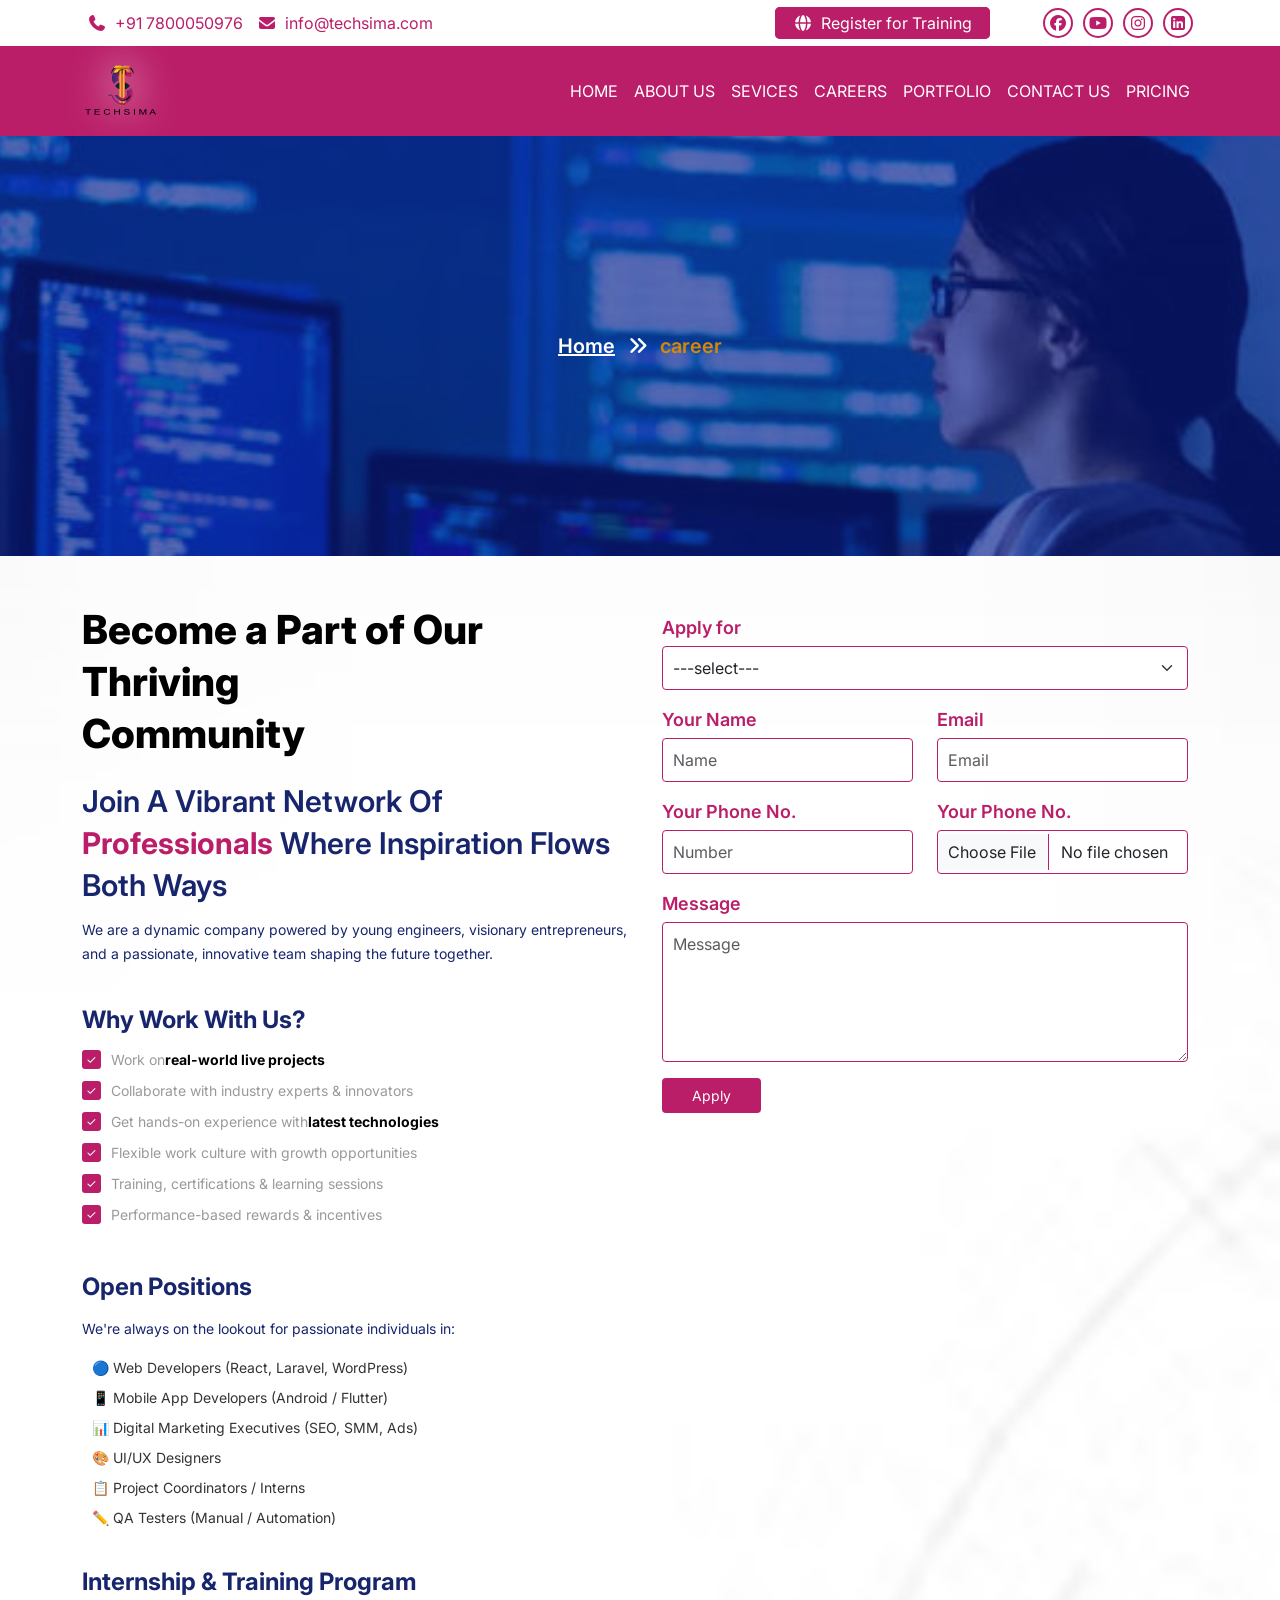
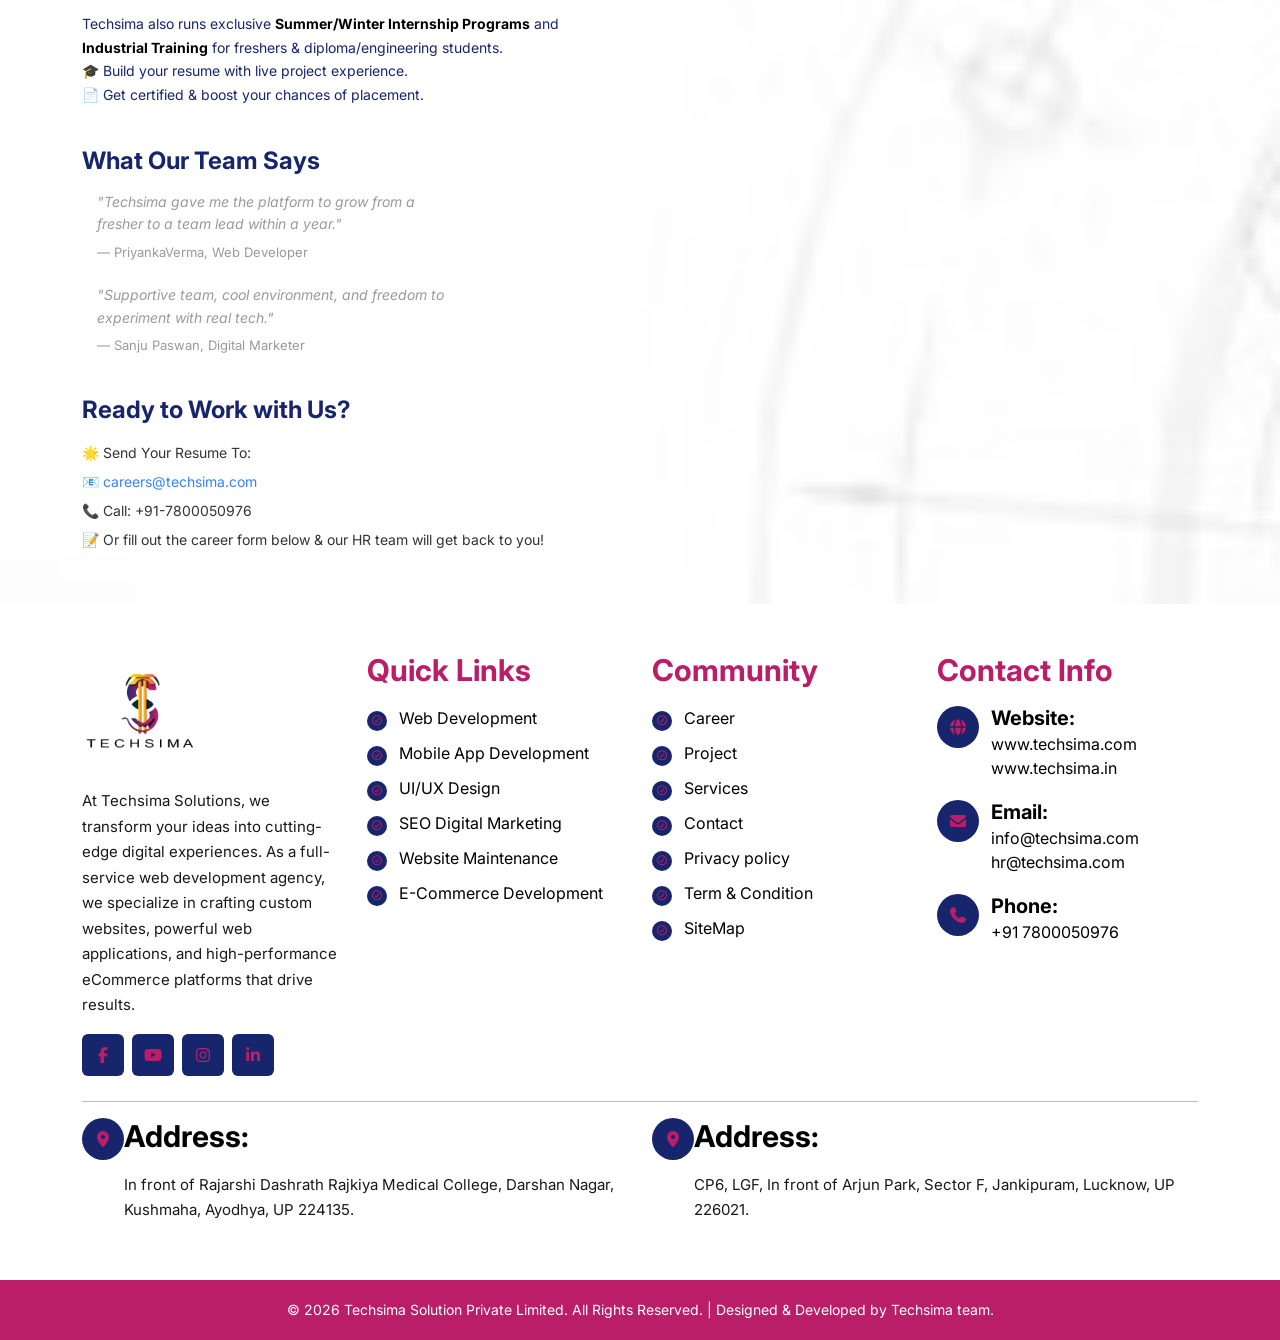
<file: career.html>
<!DOCTYPE html>
<html lang="en">

<head>
  <meta charset="UTF-8">
  <meta name="viewport" content="width=device-width, initial-scale=1.0">
  <title>Best Website & APP Development Company in Lucknow</title>
  <link rel="shortcut icon" href="images/favicon.png" type="images/x-icon">
  <link rel="stylesheet" href="css/all.min.css">
  <link rel="stylesheet" href="css/owl.theme.green.min.css">
  <link rel="stylesheet" href="css/owl.carousel.min.css">
  <link rel="stylesheet" href="css/bootstrap.min.css">
  <link rel="stylesheet" href="css/style.css">
  <link rel="stylesheet" href="css/responsive.css">
</head>

<body>
  <!-- header section start -->
  <header>
    <div class="topHeader bg-white">
      <div class="container">
        <div class="row">
          <div class="col-xl-6 col-lg-6 col-md-6 col-sm-12 py-2">
            <div class="info d-flex align-items-center h-100">
              <span><a class="text-decoration-none" href="tel:7800050976">
                  <i class="fa-solid fa-phone me-2"></i>+91 7800050976</a>
                <a class="text-decoration-none" href="mailto:info@techsima.com">
                  <i class="fa-solid fa-envelope me-2">
                  </i>info@techsima.com</a>
              </span>
            </div>
          </div>
          <div class="col-xl-6 col-lg-6 col-md-6 col-sm-12 py-2 d-flex justify-content-end h-100 
          align-item-center">
            <div class="links d-flex align-items-center h-100">
              <div><a class="text-decoration-none btn-techsima py-1 px-3" href="https://techsima.in/">
                  <i class="fa-solid fa-globe me-2"></i>Register for Training</a></div>
              <div class="ps-5 social-link-outer">
                <div class="social-link">
                  <a class="text-decoration-none" href="https://www.facebook.com/techsima22">
                    <i class="fa-brands fa-facebook"></i></a>
                </div>
                <div class="social-link">
                  <a class="text-decoration-none" href="https://www.youtube.com/@techsima">
                    <i class="fa-brands fa-youtube"></i>
                  </a>
                </div>
                <div class="social-link">
                  <a class="text-decoration-none" href="https://www.instagram.com/techsima22/">
                    <i class="fa-brands fa-instagram"></i>
                  </a>
                </div>
                <div class="social-link">
                  <a class="text-decoration-none" href="https://www.linkedin.com/in/techsima">
                    <i class="fa-brands fa-square-linkedin"></i>
                  </a>
                </div>
              </div>
            </div>
          </div>
        </div>
      </div>
    </div>

    <!-- header section end -->
    <!-- nav section start -->
    <nav class="navbar navbar-expand-lg navbar-menu p-0">
      <div class="container">
        <a class="navbar-brand" href="index.html">
          <img src="images/logo.webp" alt="techsima logo">
        </a>
        <button class="navbar-toggler bg-white" type="button" data-bs-toggle="collapse"
          data-bs-target="#navbarSupportedContent" aria-controls="navbarSupportedContent" aria-expanded="false"
          aria-label="Toggle navigation">
          <span class="navbar-toggler-icon"></span>
        </button>
        <div class="collapse navbar-collapse" id="navbarSupportedContent">
          <ul class="navbar-nav w-100 justify-content-end mb-2 mb-lg-0">
            <li class="nav-item">
              <a class="nav-link active text-white text-uppercase" aria-current="page" href="index.html">Home</a>
            </li>
            <li class="nav-item">
              <a class="nav-link text-white text-uppercase " href="about.html">About us</a>
              </li>
            <li class="nav-item">
              <a class="nav-link active text-white text-uppercase" aria-current="page" href="service.html">sevices</a>
              <ul class="custom-menu">
                <li class="custom-nav-item"><a class="cus-nav-link" href="web.html">Web Development</a></li>
                <li class="custom-nav-item"><a class="cus-nav-link" href="web mobile.html">Mobile App Development</a></li>
                <li class="custom-nav-item"><a class="cus-nav-link" href="">UI/UX Design</a></li>
                <li class="custom-nav-item"><a class="cus-nav-link" href="#">SEO & Digital Marketing</a></li>
                <li class="custom-nav-item"><a class="cus-nav-link" href="#">Website Maintenance</a></li>
                <li class="custom-nav-item"><a class="cus-nav-link" href="#">E-Commerce Development</a></li>
              </ul>
            </li>
            
            
            <li class="nav-item">
              <a class="nav-link active text-white text-uppercase" aria-current="page" href="career.html">Careers</a>
            </li>
            <li class="nav-item">
              <a class="nav-link active text-white text-uppercase" aria-current="page"
                href="portfolio.html">Portfolio</a>
            </li>
            <li class="nav-item">
              <a class="nav-link active text-white text-uppercase" aria-current="page" href="contact.html">Contact
                us</a>
            </li>
            <li class="nav-item">
              <a class="nav-link active text-white text-uppercase" aria-current="page" href="pricing.html">Pricing</a>
            </li>
            </li>
          </ul>
        </div>
      </div>
    </nav>

    <!-- nav section end -->
  </header>
  <!-- header section end -->
  <main>
    <!-- about section start -->
    <section class="about-section2">
      <div class="container">
        <div class="row">
          <div class="col-xl-12 text-center">
            <div class=" text text-center">
              <a href="index.html">Home</a>
              <span><i class="fa-solid fa-angles-right"></i></span>
              <span class="active">career</span>
            </div>
          </div>
        </div>
      </div>
    </section>

    <!-- about section end -->

    <section class="career-section py-5">
      <div class="container">
        <div class="row">

          <div class="col-lg-6">
            <h1 class="heading1">Become a Part of Our Thriving<br>Community</h1>
            <h2 class="heading2">Join A Vibrant Network Of<br><span class="pink-text">Professionals</span> Where
              Inspiration Flows<br>Both Ways</h2>
            <p class="small-para">We are a dynamic company powered by young engineers, visionary entrepreneurs, and a
              passionate, innovative team shaping the future together.</p>

            <h3 class="heading3">Why Work With Us?</h3>
            <ul class="check-list">
              <li><span class="tick">✓</span> Work on <span class="bold-text">real-world live projects</span></li>
              <li><span class="tick">✓</span> Collaborate with industry experts & innovators</li>
              <li><span class="tick">✓</span> Get hands-on experience with <span class="bold-text">latest
                  technologies</span></li>
              <li><span class="tick">✓</span> Flexible work culture with growth opportunities</li>
              <li><span class="tick">✓</span> Training, certifications & learning sessions</li>
              <li><span class="tick">✓</span> Performance-based rewards & incentives</li>
            </ul>

            <h3 class="heading3 mt-5">Open Positions</h3>
            <p class="small-para">We're always on the lookout for passionate individuals in:</p>
            <ul class="dot-list">
              <li>🔵 Web Developers (React, Laravel, WordPress)</li>
              <li>📱 Mobile App Developers (Android / Flutter)</li>
              <li>📊 Digital Marketing Executives (SEO, SMM, Ads)</li>
              <li>🎨 UI/UX Designers</li>
              <li>📋 Project Coordinators / Interns</li>
              <li>✏️ QA Testers (Manual / Automation)</li>
            </ul>

            <h3 class="heading3">Internship & Training Program</h3>
            <p class="small-para">Techsima also runs exclusive <span class="bold-text">Summer/Winter Internship
                Programs</span> and <span class="bold-text">Industrial Training</span> for freshers &
              diploma/engineering students.<br>
              🎓 Build your resume with live project experience.<br>
              📄 Get certified & boost your chances of placement.</p>

            <h3 class="heading3">What Our Team Says</h3>
            <div class="review-box">
              <p class="review">"Techsima gave me the platform to grow from a<br>fresher to a team lead within a
                year."<br><span>— PriyankaVerma, Web Developer</span></p>
              <p class="review">"Supportive team, cool environment, and freedom to<br>experiment with real
                tech."<br><span>— Sanju Paswan, Digital Marketer</span></p>
            </div>

            <h3 class="heading3">Ready to Work with Us?</h3>
            <div class="contact-final">
              <p>🌟 Send Your Resume To:</p>
              <p>📧 <a href="mailto:careers@techsima.com">careers@techsima.com</a></p>
              <p>📞 Call: +91-7800050976</p>
              <p>📝 Or fill out the career form below & our HR team will get back to you!</p>
            </div>
          </div>

          <div class="col-lg-6">
            <form class="career-form">
              <div class="mb-3">
                <label class="form-label">Apply for</label>
                <select class="form-select">
                  <option>---select---</option>
                  <option>Web Developer</option>
                  <option>App Developer</option>
                  <option>Digital Marketing</option>
                  <option>UI/UX Designer</option>
                </select>
              </div>
              <div class="row">
                <div class="col-md-6 mb-3">
                  <label class="form-label">Your Name</label>
                  <input type="text" class="form-control" placeholder="Name">
                </div>
                <div class="col-md-6 mb-3">
                  <label class="form-label">Email</label>
                  <input type="email" class="form-control" placeholder="Email">
                </div>
              </div>
              <div class="row">
                <div class="col-md-6 mb-3">
                  <label class="form-label">Your Phone No.</label>
                  <input type="text" class="form-control" placeholder="Number">
                </div>
                <div class="col-md-6 mb-3">
                  <label class="form-label">Your Phone No.</label>
                  <input type="file" class="form-control">
                </div>
              </div>
              <div class="mb-3">
                <label class="form-label">Message</label>
                <textarea class="form-control" rows="5" placeholder="Message"></textarea>
              </div>
              <button type="submit" class="btn btn-pink">Apply</button>
            </form>
          </div>

        </div>
      </div>
    </section>



  </main>
  <!-- footer section -->
  <footer class="footer pt-5">
    <div class="container">
      <div class="row g-4">
        <div class="col-xl-3 col-lg-6">
          <div class="footer_logo mb-3">
            <img src="images/logo.webp" alt="techsima logo">
          </div>
          <p>At Techsima Solutions, we transform your ideas into cutting-edge digital experiences. As a full-service web
            development agency, we specialize in crafting custom websites, powerful web applications, and
            high-performance eCommerce platforms that drive results.</p>
          <div class="footer-social d-flex gap-2 mt-3">
            <a href="https://www.facebook.com/techsima22" target="_blank"><i class="fa-brands fa-facebook-f"></i></a>
            <a href="https://www.youtube.com/@techsima" target="_blank"><i class="fa-brands fa-youtube"></i></a>
            <a href="https://www.instagram.com/techsima22/" target="_blank"><i class="fa-brands fa-instagram"></i></a>
            <a href="https://www.linkedin.com/in/techsima" target="_blank"><i class="fa-brands fa-linkedin-in"></i></a>
          </div>
        </div>

        <div class="col-xl-3 col-lg-6">
          <div class="quick_link">
            <h3>Quick Links</h3>
            <ul>
              <li><a href=""><i class="fa-regular fa-circle-check"></i> Web Development</a></li>
              <li><a href=""><i class="fa-regular fa-circle-check"></i> Mobile App Development</a></li>
              <li><a href=""><i class="fa-regular fa-circle-check"></i> UI/UX Design</a></li>
              <li><a href=""><i class="fa-regular fa-circle-check"></i> SEO Digital Marketing</a></li>
              <li><a href=""><i class="fa-regular fa-circle-check"></i> Website Maintenance</a></li>
              <li><a href=""><i class="fa-regular fa-circle-check"></i> E-Commerce Development</a></li>
            </ul>
          </div>
        </div>

        <div class="col-xl-3 col-lg-6">
          <div class="community">
            <h4>Community</h4>
            <ul>
              <li><a href=""><i class="fa-regular fa-circle-check"></i> Career</a></li>
              <li><a href=""><i class="fa-regular fa-circle-check"></i> Project</a></li>
              <li><a href=""><i class="fa-regular fa-circle-check"></i> Services</a></li>
              <li><a href=""><i class="fa-regular fa-circle-check"></i> Contact</a></li>
              <li><a href=""><i class="fa-regular fa-circle-check"></i> Privacy policy</a></li>
              <li><a href=""><i class="fa-regular fa-circle-check"></i> Term & Condition</a></li>
              <li><a href=""><i class="fa-regular fa-circle-check"></i> SiteMap</a></li>
            </ul>
          </div>
        </div>

        <div class="col-xl-3 col-lg-6">
          <h4>Contact Info</h4>
          <ul class="contact-info-list">
            <li class="d-flex">
              <div class="contact-icon"><i class="fa-solid fa-globe"></i></div>
              <div>
                <h4>Website:</h4><a href="https://techsima.com/">www.techsima.com</a><a
                  href="https://techsima.in/">www.techsima.in</a>
              </div>
            </li>
            <li class="d-flex">
              <div class="contact-icon"><i class="fa-solid fa-envelope"></i></div>
              <div>
                <h4>Email:</h4><a href="mailto:info@techsima.com">info@techsima.com</a><a
                  href="mailto:hr@techsima.com">hr@techsima.com</a>
              </div>
            </li>
            <li class="d-flex">
              <div class="contact-icon"><i class="fa-solid fa-phone"></i></div>
              <div>
                <h4>Phone:</h4><a href="tel:7800050976">+91 7800050976</a>
              </div>
            </li>
          </ul>
        </div>
      </div>

      <hr class="footer-hr">

      <div class="row">
        <div class="col-xl-6 col-md-6">
          <ul>
            <li class="d-flex">
              <div class="contact-icon"><i class="fa-solid fa-location-dot"></i></div>
              <div>
                <h4>Address:</h4>
                <p>In front of Rajarshi Dashrath Rajkiya Medical College, Darshan Nagar, Kushmaha, Ayodhya, UP 224135.
                </p>
              </div>
            </li>
          </ul>
        </div>
        <div class="col-xl-6 col-md-6">
          <ul>
            <li class="d-flex">
              <div class="contact-icon"><i class="fa-solid fa-location-dot"></i></div>
              <div>
                <h4>Address:</h4>
                <p>CP6, LGF, In front of Arjun Park, Sector F, Jankipuram, Lucknow, UP 226021.</p>
              </div>
            </li>
          </ul>
        </div>
      </div>
    </div>

    <div class="botom_footer">
      <p class="text-center m-0">© 2026 Techsima Solution Private Limited. All Rights Reserved. | Designed & Developed
        by Techsima team.</p>
    </div>
  </footer>
  <script src="js/jquery-3.7.1.min.js"></script>
  <script src="js/owl.carousel.min.js"></script>
  <script src="js/bootstrap.bundle.min.js"></script>
  <script src="js/script.js"></script>
</body>

</html>
</file>
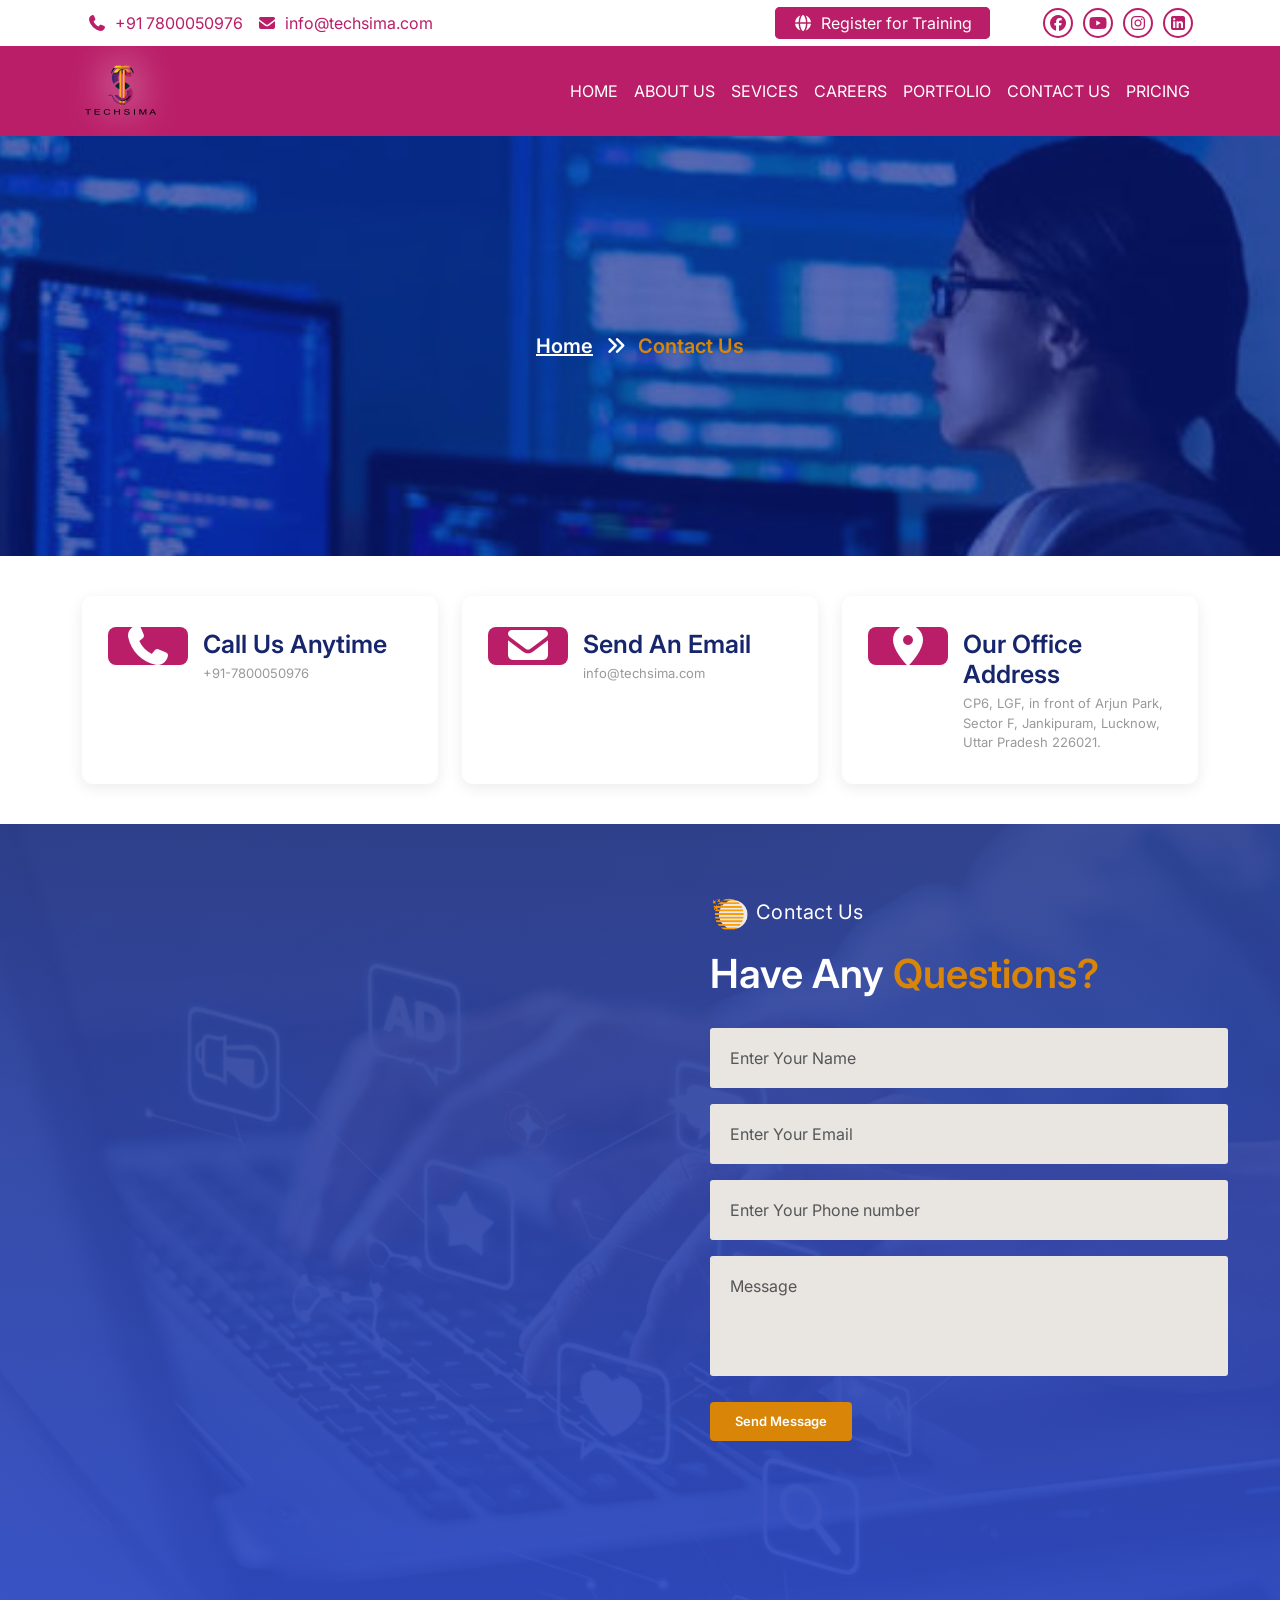
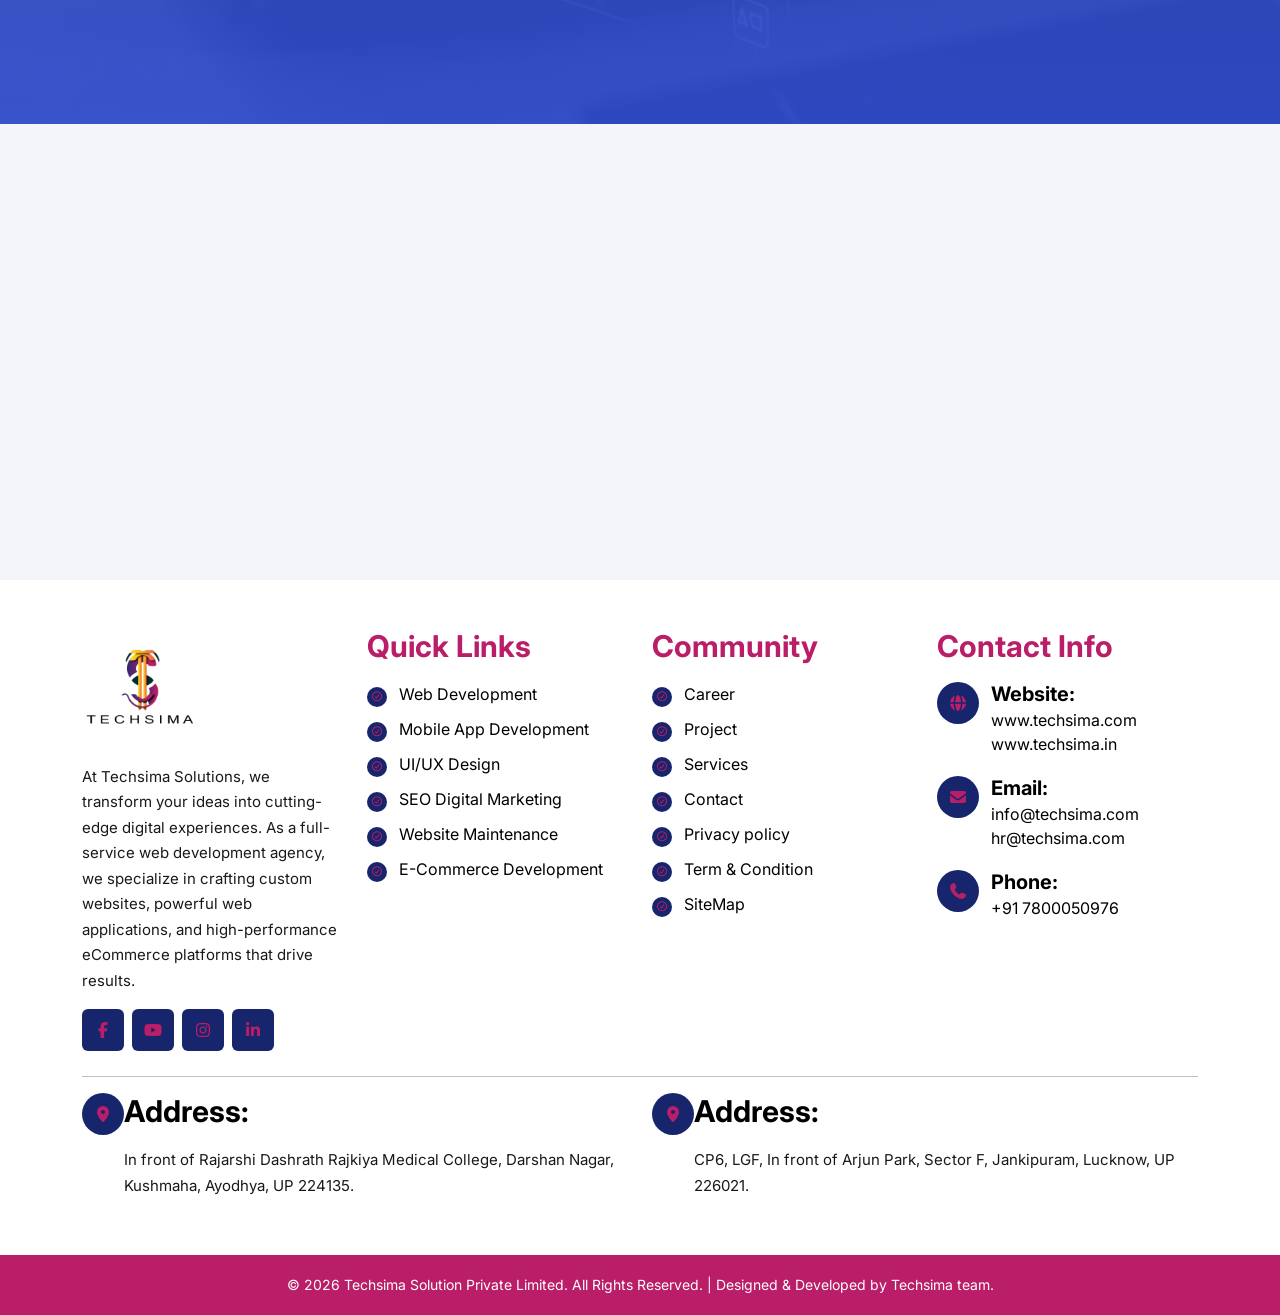
<file: contact.html>
<!DOCTYPE html>
<html lang="en">

<head>
  <meta charset="UTF-8">
  <meta name="viewport" content="width=device-width, initial-scale=1.0">
  <title>Best Website & APP Development Company in Lucknow</title>
  <link rel="shortcut icon" href="images/favicon.png" type="images/x-icon">
  <link rel="stylesheet" href="css/all.min.css">
  <link rel="stylesheet" href="css/owl.theme.green.min.css">
  <link rel="stylesheet" href="css/owl.carousel.min.css">
  <link rel="stylesheet" href="css/bootstrap.min.css">
  <link rel="stylesheet" href="css/style.css">
  <link rel="stylesheet" href="css/responsive.css">
</head>

<body>
  <!-- header section start -->
  <header>
    <div class="topHeader bg-white">
      <div class="container">
        <div class="row">
          <div class="col-xl-6 col-lg-6 col-md-6 col-sm-12 py-2">
            <div class="info d-flex align-items-center h-100">
              <span><a class="text-decoration-none" href="tel:7800050976">
                  <i class="fa-solid fa-phone me-2"></i>+91 7800050976</a>
                <a class="text-decoration-none" href="mailto:info@techsima.com">
                  <i class="fa-solid fa-envelope me-2">
                  </i>info@techsima.com</a>
              </span>
            </div>
          </div>
          <div class="col-xl-6 col-lg-6 col-md-6 col-sm-12 py-2 d-flex justify-content-end h-100 
          align-item-center">
            <div class="links d-flex align-items-center h-100">
              <div><a class="text-decoration-none btn-techsima py-1 px-3" href="https://techsima.in/">
                  <i class="fa-solid fa-globe me-2"></i>Register for Training</a></div>
              <div class="ps-5 social-link-outer">
                <div class="social-link">
                  <a class="text-decoration-none" href="https://www.facebook.com/techsima22">
                    <i class="fa-brands fa-facebook"></i></a>
                </div>
                <div class="social-link">
                  <a class="text-decoration-none" href="https://www.youtube.com/@techsima">
                    <i class="fa-brands fa-youtube"></i>
                  </a>
                </div>
                <div class="social-link">
                  <a class="text-decoration-none" href="https://www.instagram.com/techsima22/">
                    <i class="fa-brands fa-instagram"></i>
                  </a>
                </div>
                <div class="social-link">
                  <a class="text-decoration-none" href="https://www.linkedin.com/in/techsima">
                    <i class="fa-brands fa-square-linkedin"></i>
                  </a>
                </div>
              </div>
            </div>
          </div>
        </div>
      </div>
    </div>

    <!-- header section end -->
    <!-- nav section start -->
    <nav class="navbar navbar-expand-lg navbar-menu p-0">
      <div class="container">
        <a class="navbar-brand" href="index.html">
          <img src="images/logo.webp" alt="techsima logo">
        </a>
        <button class="navbar-toggler bg-white" type="button" data-bs-toggle="collapse"
          data-bs-target="#navbarSupportedContent" aria-controls="navbarSupportedContent" aria-expanded="false"
          aria-label="Toggle navigation">
          <span class="navbar-toggler-icon"></span>
        </button>
        <div class="collapse navbar-collapse" id="navbarSupportedContent">
          <ul class="navbar-nav w-100 justify-content-end mb-2 mb-lg-0">
            <li class="nav-item">
              <a class="nav-link active text-white text-uppercase" aria-current="page" href="index.html">Home</a>
            </li>
            <li class="nav-item">
              <a class="nav-link text-white text-uppercase " href="about.html">About us</a>
            </li>
            <li class="nav-item">
              <a class="nav-link active text-white text-uppercase" aria-current="page" href="service.html">sevices</a>
              <ul class="custom-menu">
                <li class="custom-nav-item"><a class="cus-nav-link" href="#">Web Development</a></li>
                <li class="custom-nav-item"><a class="cus-nav-link" href="#">Mobile App Development</a></li>
                <li class="custom-nav-item"><a class="cus-nav-link" href="#">UI/UX Design</a></li>
                <li class="custom-nav-item"><a class="cus-nav-link" href="#">SEO & Digital Marketing</a></li>
                <li class="custom-nav-item"><a class="cus-nav-link" href="#">Website Maintenance</a></li>
                <li class="custom-nav-item"><a class="cus-nav-link" href="#">E-Commerce Development</a></li>
              </ul>
            </li>

            
            <li class="nav-item">
              <a class="nav-link active text-white text-uppercase" aria-current="page" href="career.html">Careers</a>
            </li>
            <li class="nav-item">
              <a class="nav-link active text-white text-uppercase" aria-current="page" href="career.html">Portfolio</a>
            </li>
            <li class="nav-item">
              <a class="nav-link active text-white text-uppercase" aria-current="page" href="contact.html">Contact
                us</a>
            </li>
            <li class="nav-item">
              <a class="nav-link active text-white text-uppercase" aria-current="page" href="pricing.html">Pricing</a>
            </li>
            </li>
          </ul>
        </div>
      </div>
    </nav>

    <!-- nav section end -->
  </header>
  <!-- header section end -->

  <section class="about-section2">
    <div class="container">
      <div class="row">
        <div class="col-12 text-center">
          <div class=" text text-center">
            <a href="index.html">Home</a>
            <span><i class="fa-solid fa-angles-right"></i></span>
            <span class="active">Contact Us</span>
          </div>
        </div>
      </div>
    </div>
  </section>
  <!-- contact section start -->
  <section class="contact-info-section">
    <div class="container">
      <div class="row g-4">

        <div class="col-md-4">
          <div class="info-card">
            <div class="icon-box">
              <span class="icon"><i class="fa-solid fa-phone"></i></span>
            </div>
            <div class="info-text">
              <h4 class="info-title">Call Us Anytime</h4>
              <p class="info-detail">+91-7800050976</p>
            </div>
          </div>
        </div>

        <div class="col-md-4">
          <div class="info-card">
            <div class="icon-box">
              <span class="icon"><i class="fa-solid fa-envelope"></i></span>
            </div>
            <div class="info-text">
              <h4 class="info-title">Send An Email</h4>
              <p class="info-detail">info@techsima.com</p>
            </div>
          </div>
        </div>

        <div class="col-md-4">
          <div class="info-card">
            <div class="icon-box">
              <span class="icon"><i class="fa-solid fa-location-dot"></i></span>
            </div>
            <div class="info-text">
              <h4 class="info-title">Our Office Address</h4>
              <p class="info-detail">CP6, LGF, in front of Arjun Park, Sector F, Jankipuram, Lucknow, Uttar Pradesh
                226021.</p>
            </div>
          </div>
        </div>

      </div>
    </div>
  </section>
  <!-- contact section end -->
  <!-- contact us form section start -->
  <section class="contact-main">
    <div class="container">
      <div class="row align-items-center">
        <div class="col-lg-6 right-form ">
          <p class="top-small"><img src="images/highlight.webp" alt="icon"> Contact Us</p>
          <h2 class="form-heading">Have Any <span class="orange-text">Questions?</span></h2>

          <form class="contact-form">
            <div class="mb-3">
              <input type="text" class="form-control" placeholder="Enter Your Name">
            </div>
            <div class="mb-3">
              <input type="email" class="form-control" placeholder="Enter Your Email">
            </div>
            <div class="mb-3">
              <input type="text" class="form-control" placeholder="Enter Your Phone number">
            </div>
            <div class="mb-3">
              <textarea class="form-control msg-box" placeholder="Message"></textarea>
            </div>
            <button type="submit" class="btn btn-orange">Send Message</button>
          </form>
        </div>

      </div>
    </div>
  </section>
  <!-- contact us form section end -->
  <!-- map section start -->
  <section class="map-section">
    <div class="container">
      <div class="row">
        <div class="col-xl-6">
          <div class="map-lucknow">
            <iframe
              src="https://www.google.com/maps/embed?pb=!1m18!1m12!1m3!1d3557.4462279970644!2d80.94014641066975!3d26.921064676544773!2m3!1f0!2f0!3f0!3m2!1i1024!2i768!4f13.1!3m3!1m2!1s0x399957f6b5f1fa83%3A0x9d06aea16ba57354!2sTechsima%20Solution%20Private%20Limited%20%7C%20Best%20IT%20Training%20Institute%20%26%20Top%20Software%20Company%20in%20Lucknow!5e0!3m2!1sen!2sin!4v1789363075441!5m2!1sen!2sin"
              width="600" height="450" style="border:0;" allowfullscreen="" loading="lazy"
              referrerpolicy="strict-origin-when-cross-origin"></iframe>
          </div>
        </div>
        <div class="col-xl-6">
          <div class="map-ayodhya">
            <iframe
              src="https://www.google.com/maps/embed?pb=!1m14!1m8!1m3!1d455999.1588627597!2d82.171181!3d26.760537!3m2!1i1024!2i768!4f13.1!3m3!1m2!1s0x399a07d8eb5fd27f%3A0xcfbbc5e4bb9f9b2d!2sTechsima%20Solution%20Private%20Limited!5e0!3m2!1sen!2sus!4v1789445364990!5m2!1sen!2sus"
              width="600" height="450" style="border:0;" allowfullscreen="" loading="lazy"
              referrerpolicy="strict-origin-when-cross-origin"></iframe>
          </div>
        </div>
      </div>
    </div>
  </section>

  <!-- map section end -->

  <!-- footer section -->
  <footer class="footer pt-5">
    <div class="container">
      <div class="row g-4">
        <div class="col-xl-3 col-lg-6">
          <div class="footer_logo mb-3">
            <img src="images/logo.webp" alt="techsima logo">
          </div>
          <p>At Techsima Solutions, we transform your ideas into cutting-edge digital experiences. As a full-service web
            development agency, we specialize in crafting custom websites, powerful web applications, and
            high-performance eCommerce platforms that drive results.</p>
          <div class="footer-social d-flex gap-2 mt-3">
            <a href="https://www.facebook.com/techsima22" target="_blank"><i class="fa-brands fa-facebook-f"></i></a>
            <a href="https://www.youtube.com/@techsima" target="_blank"><i class="fa-brands fa-youtube"></i></a>
            <a href="https://www.instagram.com/techsima22/" target="_blank"><i class="fa-brands fa-instagram"></i></a>
            <a href="https://www.linkedin.com/in/techsima" target="_blank"><i class="fa-brands fa-linkedin-in"></i></a>
          </div>
        </div>

        <div class="col-xl-3 col-lg-6">
          <div class="quick_link">
            <h3>Quick Links</h3>
            <ul>
              <li><a href=""><i class="fa-regular fa-circle-check"></i> Web Development</a></li>
              <li><a href=""><i class="fa-regular fa-circle-check"></i> Mobile App Development</a></li>
              <li><a href=""><i class="fa-regular fa-circle-check"></i> UI/UX Design</a></li>
              <li><a href=""><i class="fa-regular fa-circle-check"></i> SEO Digital Marketing</a></li>
              <li><a href=""><i class="fa-regular fa-circle-check"></i> Website Maintenance</a></li>
              <li><a href=""><i class="fa-regular fa-circle-check"></i> E-Commerce Development</a></li>
            </ul>
          </div>
        </div>

        <div class="col-xl-3 col-lg-6">
          <div class="community">
            <h4>Community</h4>
            <ul>
              <li><a href=""><i class="fa-regular fa-circle-check"></i> Career</a></li>
              <li><a href=""><i class="fa-regular fa-circle-check"></i> Project</a></li>
              <li><a href=""><i class="fa-regular fa-circle-check"></i> Services</a></li>
              <li><a href=""><i class="fa-regular fa-circle-check"></i> Contact</a></li>
              <li><a href=""><i class="fa-regular fa-circle-check"></i> Privacy policy</a></li>
              <li><a href=""><i class="fa-regular fa-circle-check"></i> Term & Condition</a></li>
              <li><a href=""><i class="fa-regular fa-circle-check"></i> SiteMap</a></li>
            </ul>
          </div>
        </div>

        <div class="col-xl-3 col-lg-6">
          <h4>Contact Info</h4>
          <ul class="contact-info-list">
            <li class="d-flex">
              <div class="contact-icon"><i class="fa-solid fa-globe"></i></div>
              <div>
                <h4>Website:</h4><a href="https://techsima.com/">www.techsima.com</a><a
                  href="https://techsima.in/">www.techsima.in</a>
              </div>
            </li>
            <li class="d-flex">
              <div class="contact-icon"><i class="fa-solid fa-envelope"></i></div>
              <div>
                <h4>Email:</h4><a href="mailto:info@techsima.com">info@techsima.com</a><a
                  href="mailto:hr@techsima.com">hr@techsima.com</a>
              </div>
            </li>
            <li class="d-flex">
              <div class="contact-icon"><i class="fa-solid fa-phone"></i></div>
              <div>
                <h4>Phone:</h4><a href="tel:7800050976">+91 7800050976</a>
              </div>
            </li>
          </ul>
        </div>
      </div>

      <hr class="footer-hr">

      <div class="row">
        <div class="col-xl-6 col-md-6">
          <ul>
            <li class="d-flex">
              <div class="contact-icon"><i class="fa-solid fa-location-dot"></i></div>
              <div>
                <h4>Address:</h4>
                <p>In front of Rajarshi Dashrath Rajkiya Medical College, Darshan Nagar, Kushmaha, Ayodhya, UP 224135.
                </p>
              </div>
            </li>
          </ul>
        </div>
        <div class="col-xl-6 col-md-6">
          <ul>
            <li class="d-flex">
              <div class="contact-icon"><i class="fa-solid fa-location-dot"></i></div>
              <div>
                <h4>Address:</h4>
                <p>CP6, LGF, In front of Arjun Park, Sector F, Jankipuram, Lucknow, UP 226021.</p>
              </div>
            </li>
          </ul>
        </div>
      </div>
    </div>

    <div class="botom_footer">
      <p class="text-center m-0">© 2026 Techsima Solution Private Limited. All Rights Reserved. | Designed & Developed
        by Techsima team.</p>
    </div>
  </footer>
  <script src="js/jquery-3.7.1.min.js"></script>
  <script src="js/owl.carousel.min.js"></script>
  <script src="js/bootstrap.bundle.min.js"></script>
  <script src="js/script.js"></script>

</body>

</html>
</file>
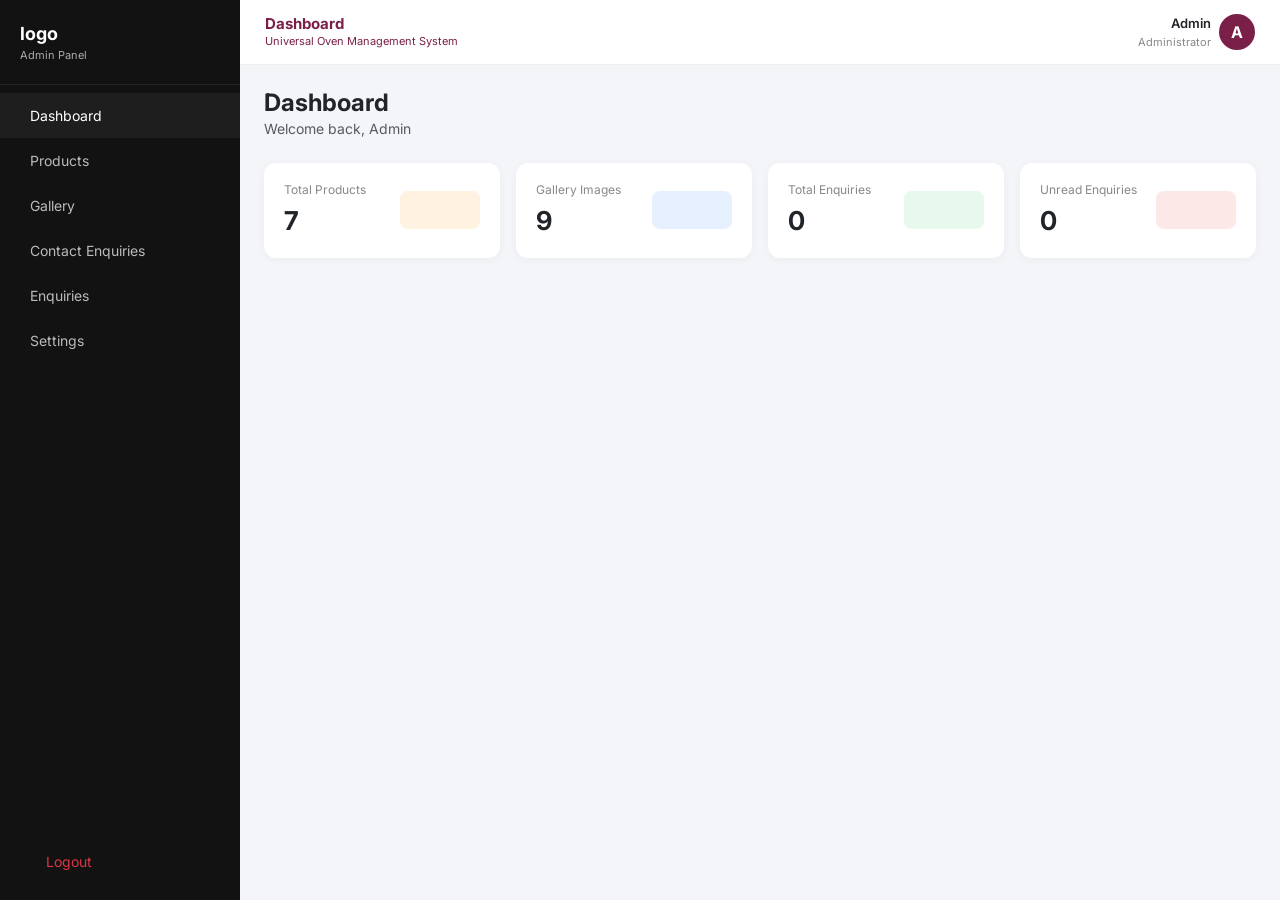
<file: db.html>
<!DOCTYPE html>
<html lang="en">

<head>
  <meta charset="UTF-8">
  <meta name="viewport" content="width=device-width, initial-scale=1.0">
  <title>Document</title>
  <link rel="shortcut icon" href="images/favicon.png" type="images/x-icon">
  <link rel="stylesheet" href="css/all.min.css">
  <link rel="stylesheet" href="css/owl.theme.green.min.css">
  <link rel="stylesheet" href="css/owl.carousel.min.css">
  <link rel="stylesheet" href="css/bootstrap.min.css">
  <link rel="stylesheet" href="css/style.css">
  <link rel="stylesheet" href="css/responsive.css">
</head>

<body>
  


<div class="sidebar d-flex flex-column">
  <div class="logo">logo <small>Admin Panel</small></div>
  <nav class="nav flex-column mt-2">
    <a class="nav-link active" href="#"><i class="bi bi-grid-fill"></i> Dashboard</a>
    <a class="nav-link" href="#"><i class="bi bi-box-seam"></i> Products</a>
    <a class="nav-link" href="#"><i class="bi bi-images"></i> Gallery</a>
    <a class="nav-link" href="#"><i class="bi bi-envelope-paper"></i> Contact Enquiries</a>
    <a class="nav-link" href="#"><i class="bi bi-inbox"></i> Enquiries</a>
    <a class="nav-link" href="#"><i class="bi bi-gear"></i> Settings</a>
  </nav>
  <div class="mt-auto p-3">
    <a href="#" class="nav-link text-danger"><i class="bi bi-box-arrow-right"></i> Logout</a>
  </div>
</div>

<div class="main">
  <div class="topbar">
    <div>
      <h6 class="title">Dashboard</h6>
      <p class="subtitle">Universal Oven Management System</p>
    </div>
    <div class="d-flex align-items-center gap-2">
      <div class="text-end">
        <div style="font-size:13px; font-weight:600;">Admin</div>
        <div style="font-size:11px; color:#888;">Administrator</div>
      </div>
      <div class="rounded-circle d-flex align-items-center justify-content-center fw-bold text-white" style="width:36px;height:36px;background:var(--primary-maroon);">A</div>
    </div>
  </div>

  <div class="p-4">
    <h4 class="fw-bold mb-0">Dashboard</h4>
    <p class="text-muted small mb-4">Welcome back, Admin</p>

    <div class="row g-3 mb-4">
      <div class="col-md-3 col-6">
        <div class="stat-card d-flex justify-content-between align-items-center">
          <div><div class="label">Total Products</div><div class="value">7</div></div>
          <div class="icon-box bg-orange-light"><i class="bi bi-box-seam" style="color:#e68a00;"></i></div>
        </div>
      </div>
      <div class="col-md-3 col-6">
        <div class="stat-card d-flex justify-content-between align-items-center">
          <div><div class="label">Gallery Images</div><div class="value">9</div></div>
          <div class="icon-box bg-blue-light"><i class="bi bi-image" style="color:#4a90e2;"></i></div>
        </div>
      </div>
      <div class="col-md-3 col-6">
        <div class="stat-card d-flex justify-content-between align-items-center">
          <div><div class="label">Total Enquiries</div><div class="value">0</div></div>
          <div class="icon-box bg-green-light"><i class="bi bi-inbox" style="color:#e91e63;"></i></div>
        </div>
      </div>
      <div class="col-md-3 col-6">
        <div class="stat-card d-flex justify-content-between align-items-center">
          <div><div class="label">Unread Enquiries</div><div class="value">0</div></div>
          <div class="icon-box bg-pink-light"><i class="bi bi-bell-fill" style="color:#ff9800;"></i></div>
        </div>
      </div>
    </div>

    <!-- <div class="row g-3">
      <div class="col-lg-6">
        <div class="content-card">
          <div class="d-flex justify-content-between align-items-center p-3 border-bottom">
            <h6 class="m-0 fw-bold" style="font-size:14px;">Recent Products</h6>
            <a href="#" class="view-all">View All</a>
          </div> -->
          <!-- <div class="list-group list-group-flush">
            <div class="list-group-item d-flex align-items-center justify-content-between py-3">
              <div class="d-flex align-items-center gap-3"><img src="https://picsum.photos/100?1" class="product-img"><div><div style="font-size:13px; font-weight:600;">Direct Gas Fired Ribbon Oven</div></div></div>
              <span class="badge badge-active rounded-pill">Active</span>
            </div>
            <div class="list-group-item d-flex align-items-center justify-content-between py-3">
              <div class="d-flex align-items-center gap-3"><img src="https://picsum.photos/100?2" class="product-img"><div><div style="font-size:13px; font-weight:600;">Tin Printing Travelling Oven</div><small class="text-muted" style="font-size:11px;">Oven</small></div></div>
              <span class="badge badge-active rounded-pill">Active</span>
            </div>
            <div class="list-group-item d-flex align-items-center justify-content-between py-3">
              <div class="d-flex align-items-center gap-3"><img src="https://picsum.photos/100?3" class="product-img"><div><div style="font-size:13px; font-weight:600;">Indirect Fired Oven</div><small class="text-muted" style="font-size:11px;">oven</small></div></div>
              <span class="badge badge-active rounded-pill">Active</span>
            </div>
            <div class="list-group-item d-flex align-items-center justify-content-between py-3">
              <div class="d-flex align-items-center gap-3"><img src="https://picsum.photos/100?4" class="product-img"><div><div style="font-size:13px; font-weight:600;">rotary Rack oven</div><small class="text-muted" style="font-size:11px;">oven</small></div></div>
              <span class="badge badge-active rounded-pill">Active</span>
            </div>
            <div class="list-group-item d-flex align-items-center justify-content-between py-3">
              <div class="d-flex align-items-center gap-3"><img src="https://picsum.photos/100?5" class="product-img"><div><div style="font-size:13px; font-weight:600;">fired Oven</div><small class="text-muted" style="font-size:11px;">oven</small></div></div>
              <span class="badge badge-active rounded-pill">Active</span>
            </div>
          </div>
        </div>
      </div> -->

      <!-- <div class="col-lg-6">
        <div class="content-card h-100">
          <div class="d-flex justify-content-between align-items-center p-3 border-bottom">
            <h6 class="m-0 fw-bold" style="font-size:14px;">Recent Enquiries</h6>
            <a href="#" class="view-all">View All</a>
          </div>
          <div class="d-flex align-items-center justify-content-center" style="height:250px;">
            <p class="text-muted small m-0">No enquiries found.</p>
          </div>
        </div>
      </div> -->
    <!-- </div> -->
  </div>
</div>

<!-- <script src="https://cdn.jsdelivr.net/npm/bootstrap@5.3.3/dist/js/bootstrap.bundle.min.js"></script> -->








  <script src="js/jquery-3.7.1.min.js"></script>
  <script src="js/owl.carousel.min.js"></script>
  <script src="js/bootstrap.bundle.min.js"></script>
  <script src="js/script.js"></script>
</body>

</html>
</file>
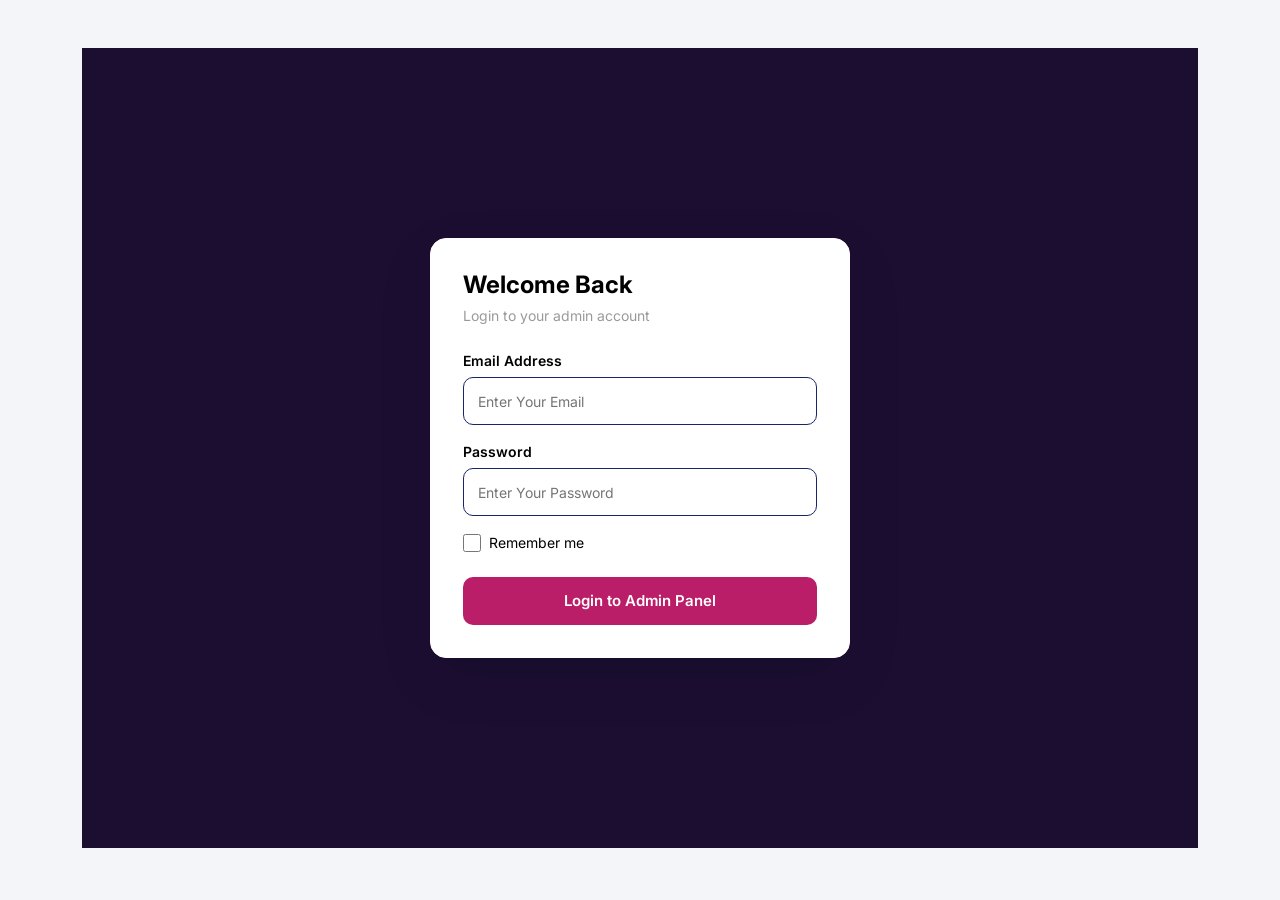
<file: login.html>
<!DOCTYPE html>
<html lang="en">
<head>
    <meta charset="UTF-8">
    <meta name="viewport" content="width=device-width, initial-scale=1.0">
    <title>Best Website & APP Development Company in Lucknow</title>
  <link rel="shortcut icon" href="images/favicon.png" type="images/x-icon">
  <link rel="stylesheet" href="css/all.min.css">
  <link rel="stylesheet" href="css/owl.theme.green.min.css">
  <link rel="stylesheet" href="css/owl.carousel.min.css">
  <link rel="stylesheet" href="css/bootstrap.min.css">
  <link rel="stylesheet" href="css/style.css">
  <link rel="stylesheet" href="css/responsive.css">
</head>
<body>
    <div class="container py-5">
  <div class="row justify-content-center">
    <div class="col-xl-12">
      <div class="ad-login">
        
        <div class="ad-login-card">
          <h4 class="ad-login-title">Welcome Back</h4>
          <p class="ad-login-subtitle">Login to your admin account</p>

          <form>
            <div class="mb-3">
              <label class="ad-form-label">Email Address</label>
              <input type="email" class="ad-form-control" placeholder="Enter Your Email">
            </div>

            <div class="mb-3">
              <label class="ad-form-label">Password</label>
              <input type="password" class="ad-form-control" placeholder="Enter Your Password">
            </div>

            <div class="mb-4">
              <div class="ad-check-wrap">
                <input class="ad-check-input" type="checkbox" id="remember">
                <label class="ad-check-label" for="remember">Remember me</label>
              </div>
            </div>

            <button type="submit" class="ad-btn-login w-100">Login to Admin Panel</button>
          </form>
        </div>

      </div>
    </div>
  </div>
</div>

  <script src="js/jquery-3.7.1.min.js"></script>
  <script src="js/owl.carousel.min.js"></script>
  <script src="js/bootstrap.bundle.min.js"></script>
  <script src="js/script.js"></script>
</body>
</html>
</file>
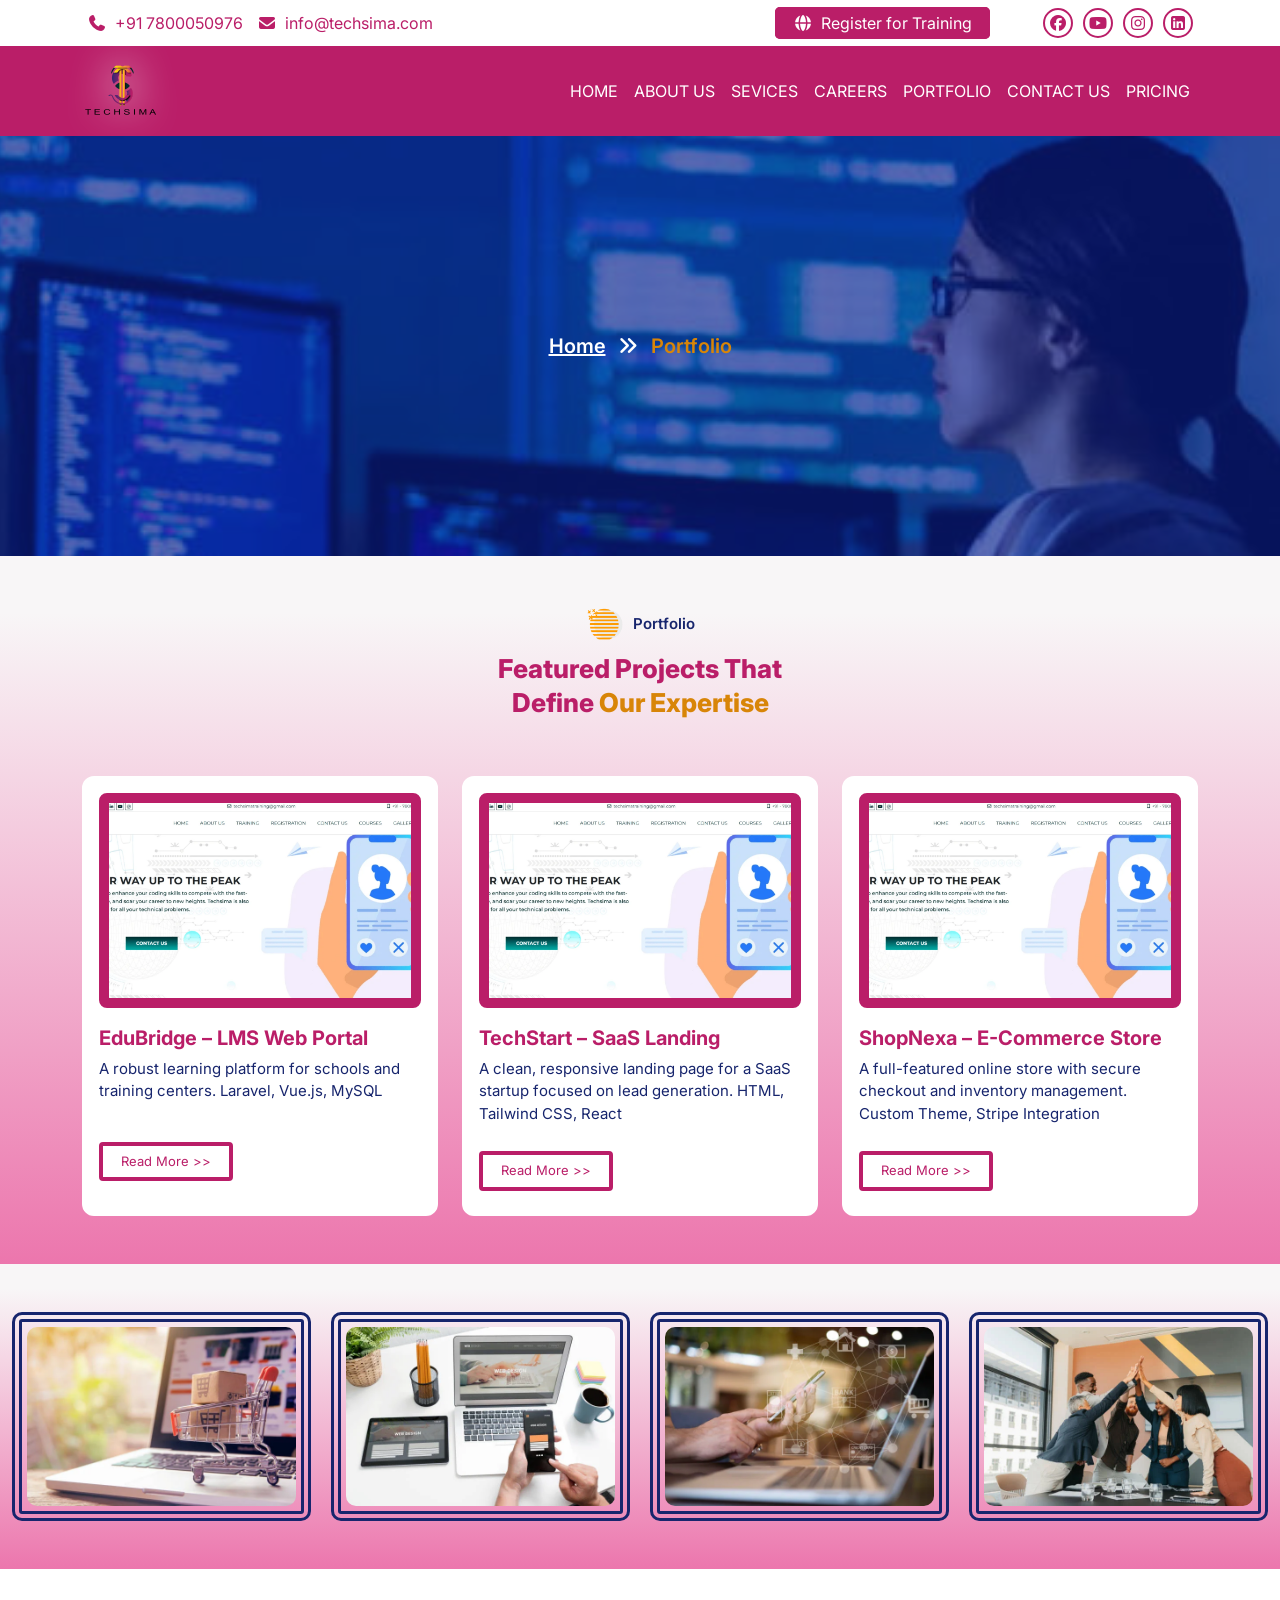
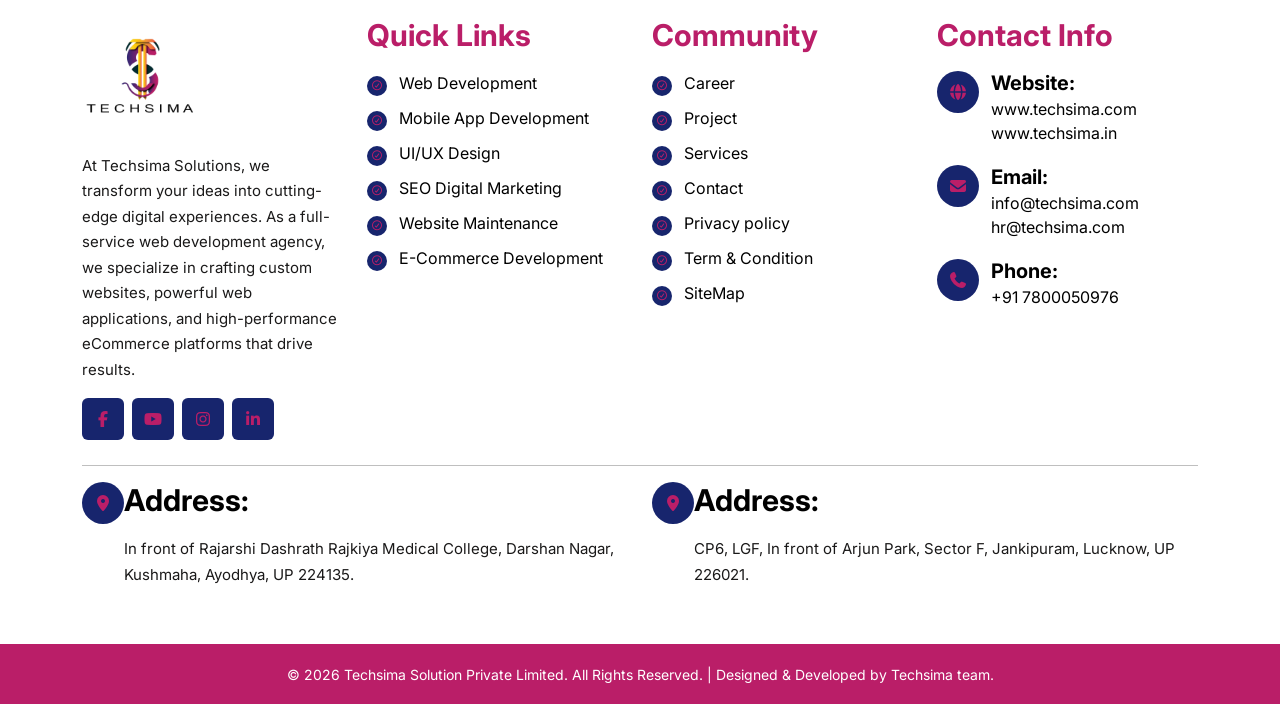
<file: portfolio.html>
<!DOCTYPE html>
<html lang="en">

<head>
  <meta charset="UTF-8">
  <meta name="viewport" content="width=device-width, initial-scale=1.0">
  <title>Best Website & APP Development Company in Lucknow</title>
  <link rel="shortcut icon" href="images/favicon.png" type="images/x-icon">
  <link rel="stylesheet" href="css/all.min.css">
  <link rel="stylesheet" href="css/owl.theme.green.min.css">
  <link rel="stylesheet" href="css/owl.carousel.min.css">
  <link rel="stylesheet" href="css/bootstrap.min.css">
  <link rel="stylesheet" href="css/style.css">
  <link rel="stylesheet" href="css/responsive.css">
</head>

<body>
  <!-- header section start -->
  <header>
    <div class="topHeader bg-white">
      <div class="container">
        <div class="row">
          <div class="col-xl-6 col-lg-6 col-md-6 col-sm-12 py-2">
            <div class="info d-flex align-items-center h-100">
              <span><a class="text-decoration-none" href="tel:7800050976">
                  <i class="fa-solid fa-phone me-2"></i>+91 7800050976</a>
                <a class="text-decoration-none" href="mailto:info@techsima.com">
                  <i class="fa-solid fa-envelope me-2">
                  </i>info@techsima.com</a>
              </span>
            </div>
          </div>
          <div class="col-xl-6 col-lg-6 col-md-6 col-sm-12 py-2 d-flex justify-content-end h-100 
          align-item-center">
            <div class="links d-flex align-items-center h-100">
              <div><a class="text-decoration-none btn-techsima py-1 px-3" href="https://techsima.in/">
                  <i class="fa-solid fa-globe me-2"></i>Register for Training</a></div>
              <div class="ps-5 social-link-outer">
                <div class="social-link">
                  <a class="text-decoration-none" href="https://www.facebook.com/techsima22">
                    <i class="fa-brands fa-facebook"></i></a>
                </div>
                <div class="social-link">
                  <a class="text-decoration-none" href="https://www.youtube.com/@techsima">
                    <i class="fa-brands fa-youtube"></i>
                  </a>
                </div>
                <div class="social-link">
                  <a class="text-decoration-none" href="https://www.instagram.com/techsima22/">
                    <i class="fa-brands fa-instagram"></i>
                  </a>
                </div>
                <div class="social-link">
                  <a class="text-decoration-none" href="https://www.linkedin.com/in/techsima">
                    <i class="fa-brands fa-square-linkedin"></i>
                  </a>
                </div>
              </div>
            </div>
          </div>
        </div>
      </div>
    </div>

    <!-- nav section start -->
    <nav class="navbar navbar-expand-lg navbar-menu p-0">
      <div class="container">
        <a class="navbar-brand" href="index.html">
          <img src="images/logo.webp" alt="techsima logo">
        </a>
        <button class="navbar-toggler bg-white" type="button" data-bs-toggle="collapse"
          data-bs-target="#navbarSupportedContent" aria-controls="navbarSupportedContent" aria-expanded="false"
          aria-label="Toggle navigation">
          <span class="navbar-toggler-icon"></span>
        </button>
        <div class="collapse navbar-collapse" id="navbarSupportedContent">
          <ul class="navbar-nav w-100 justify-content-end mb-2 mb-lg-0">
            <li class="nav-item">
              <a class="nav-link active text-white text-uppercase" aria-current="page" href="index.html"
                target="_blank">Home</a>
            </li>
            <li class="nav-item">
              <a class="nav-link text-white text-uppercase " href="about.html" target="_blank">About us</a>
            </li>
            <li class="nav-item">
              <a class="nav-link active text-white text-uppercase" aria-current="page" href="service.html">sevices</a>
              <ul class="custom-menu">
                <li class="custom-nav-item"><a class="cus-nav-link" href="web.html">Web Development</a></li>
                <li class="custom-nav-item"><a class="cus-nav-link" href="web mobile.html">Mobile App Development</a></li>
                <li class="custom-nav-item"><a class="cus-nav-link" href="UX design.html">UI/UX Design</a></li>
                <li class="custom-nav-item"><a class="cus-nav-link" href="SEO digital marketing">SEO & Digital Marketing</a></li>
                <li class="custom-nav-item"><a class="cus-nav-link" href="website maintence.html">Website Maintenance</a></li>
                <li class="custom-nav-item"><a class="cus-nav-link" href="E-commerce developer.html">E-Commerce Development</a></li>
              </ul>
            </li>

            <li class="nav-item">
              <a class="nav-link active text-white text-uppercase" aria-current="page" href="career.html"
                target="_blank">Careers</a>
            </li>
            <li class="nav-item">
              <a class="nav-link active text-white text-uppercase" aria-current="page" href="portfolio.html"
                target="_blank">Portfolio</a>
            </li>
            <li class="nav-item">
              <a class="nav-link active text-white text-uppercase" aria-current="page" href="contact.html"
                target="_blank">Contact us</a>
            </li>
            <li class="nav-item">
              <a class="nav-link active text-white text-uppercase" aria-current="page" href="pricing.html"
                target="_blank">Pricing</a>
            </li>
            </li>
          </ul>
        </div>
      </div>
    </nav>

    <!-- nav section end -->
  </header>
  <main>
    <!-- header section end -->
    <section class="about-section2">
      <div class="container">
        <div class="row">
          <div class="col-12 text-center">
            <div class=" text text-center">
              <a href="index.html">Home</a>
              <span><i class="fa-solid fa-angles-right"></i></span>
              <span class="active">Portfolio</span>
            </div>
          </div>
        </div>
      </div>
    </section>
    <!-- about section end-->
    <!-- portfolio section start -->
    <section class="portfolio-section py-5">
      <div class="container">
        <div class="row justify-content-center">
          <div class="col-xl-4 text-center">
            <div class="portfolio-inner">
              <h3><img class="me-2" src="images/highlight.webp" alt="icon"> Portfolio</h3>
              <h2>Featured Projects That Define <span>Our Expertise</span></h2>
            </div>
          </div>
        </div>
        <div class="row g-4 mt-4">
          <!-- Card 1 -->
          <div class="col-lg-4 col-md-6">
            <div class="portfolio-card">
              <div class="img-box">
                <img src="images/card.webp" alt="EduBridge">
              </div>
              <h4>EduBridge – LMS Web Portal</h4>
              <p>A robust learning platform for schools and training centers. Laravel, Vue.js, MySQL</p>
              <a href="#" class="read-more-btn">Read More >></a>
            </div>
          </div>

          <!-- Card 2 -->
          <div class="col-lg-4 col-md-6">
            <div class="portfolio-card">
              <div class="img-box">
                <img src="images/card.webp" alt="TechStart">
              </div>
              <h4>TechStart – SaaS Landing</h4>
              <p>A clean, responsive landing page for a SaaS startup focused on lead generation. HTML, Tailwind CSS,
                React</p>
              <a href="#" class="read-more-btn">Read More >></a>
            </div>
          </div>

          <!-- Card 3 -->
          <div class="col-lg-4 col-md-6">
            <div class="portfolio-card">
              <div class="img-box">
                <img src="images/card.webp" alt="ShopNexa">
              </div>
              <h4>ShopNexa – E-Commerce Store</h4>
              <p>A full-featured online store with secure checkout and inventory management. Custom Theme, Stripe
                Integration</p>
              <a href="#" class="read-more-btn">Read More >></a>
            </div>
          </div>
        </div>

      </div>
    </section>
    <!-- portfolio section end -->

    <!-- slider section start -->
    <section class="slider-section py-5">
      <div class="container-fluid">
        <div class="row">
          <div class="slider">
            <div class="owl-carousel owl-theme" id="slider">
              <div class="slider-card">
                <img src="images/e-commerce-1.webp" alt="image">
              </div>
              <div class="slider-card">
                <img src="images/img4.webp" alt="image">
              </div>
              <div class="slider-card">
                <img src="images/mobile-app-1.webp" alt="image">
              </div>
              <div class="slider-card">
                <img src="images/team2-1.webp" alt="image">
              </div>
            </div>
          </div>
        </div>
      </div>
    </section>
    <!-- slider section end -->
  </main>
  <!-- footer section -->
  <footer class="footer pt-5">
    <div class="container">
      <div class="row g-4">
        <div class="col-xl-3 col-lg-6">
          <div class="footer_logo mb-3">
            <img src="images/logo.webp" alt="techsima logo">
          </div>
          <p>At Techsima Solutions, we transform your ideas into cutting-edge digital experiences. As a full-service web
            development agency, we specialize in crafting custom websites, powerful web applications, and
            high-performance eCommerce platforms that drive results.</p>
          <div class="footer-social d-flex gap-2 mt-3">
            <a href="https://www.facebook.com/techsima22" target="_blank"><i class="fa-brands fa-facebook-f"></i></a>
            <a href="https://www.youtube.com/@techsima" target="_blank"><i class="fa-brands fa-youtube"></i></a>
            <a href="https://www.instagram.com/techsima22/" target="_blank"><i class="fa-brands fa-instagram"></i></a>
            <a href="https://www.linkedin.com/in/techsima" target="_blank"><i class="fa-brands fa-linkedin-in"></i></a>
          </div>
        </div>

        <div class="col-xl-3 col-lg-6">
          <div class="quick_link">
            <h3>Quick Links</h3>
            <ul>
              <li><a href=""><i class="fa-regular fa-circle-check"></i> Web Development</a></li>
              <li><a href=""><i class="fa-regular fa-circle-check"></i> Mobile App Development</a></li>
              <li><a href=""><i class="fa-regular fa-circle-check"></i> UI/UX Design</a></li>
              <li><a href=""><i class="fa-regular fa-circle-check"></i> SEO Digital Marketing</a></li>
              <li><a href=""><i class="fa-regular fa-circle-check"></i> Website Maintenance</a></li>
              <li><a href=""><i class="fa-regular fa-circle-check"></i> E-Commerce Development</a></li>
            </ul>
          </div>
        </div>

        <div class="col-xl-3 col-lg-6">
          <div class="community">
            <h4>Community</h4>
            <ul>
              <li><a href=""><i class="fa-regular fa-circle-check"></i> Career</a></li>
              <li><a href=""><i class="fa-regular fa-circle-check"></i> Project</a></li>
              <li><a href=""><i class="fa-regular fa-circle-check"></i> Services</a></li>
              <li><a href=""><i class="fa-regular fa-circle-check"></i> Contact</a></li>
              <li><a href=""><i class="fa-regular fa-circle-check"></i> Privacy policy</a></li>
              <li><a href=""><i class="fa-regular fa-circle-check"></i> Term & Condition</a></li>
              <li><a href=""><i class="fa-regular fa-circle-check"></i> SiteMap</a></li>
            </ul>
          </div>
        </div>

        <div class="col-xl-3 col-lg-6">
          <h4>Contact Info</h4>
          <ul class="contact-info-list">
            <li class="d-flex">
              <div class="contact-icon"><i class="fa-solid fa-globe"></i></div>
              <div>
                <h4>Website:</h4><a href="https://techsima.com/">www.techsima.com</a><a
                  href="https://techsima.in/">www.techsima.in</a>
              </div>
            </li>
            <li class="d-flex">
              <div class="contact-icon"><i class="fa-solid fa-envelope"></i></div>
              <div>
                <h4>Email:</h4><a href="mailto:info@techsima.com">info@techsima.com</a><a
                  href="mailto:hr@techsima.com">hr@techsima.com</a>
              </div>
            </li>
            <li class="d-flex">
              <div class="contact-icon"><i class="fa-solid fa-phone"></i></div>
              <div>
                <h4>Phone:</h4><a href="tel:7800050976">+91 7800050976</a>
              </div>
            </li>
          </ul>
        </div>
      </div>

      <hr class="footer-hr">

      <div class="row">
        <div class="col-xl-6 col-md-6">
          <ul>
            <li class="d-flex">
              <div class="contact-icon"><i class="fa-solid fa-location-dot"></i></div>
              <div>
                <h4>Address:</h4>
                <p>In front of Rajarshi Dashrath Rajkiya Medical College, Darshan Nagar, Kushmaha, Ayodhya, UP 224135.
                </p>
              </div>
            </li>
          </ul>
        </div>
        <div class="col-xl-6 col-md-6">
          <ul>
            <li class="d-flex">
              <div class="contact-icon"><i class="fa-solid fa-location-dot"></i></div>
              <div>
                <h4>Address:</h4>
                <p>CP6, LGF, In front of Arjun Park, Sector F, Jankipuram, Lucknow, UP 226021.</p>
              </div>
            </li>
          </ul>
        </div>
      </div>
    </div>

    <div class="botom_footer">
      <p class="text-center m-0">© 2026 Techsima Solution Private Limited. All Rights Reserved. | Designed & Developed
        by Techsima team.</p>
    </div>
  </footer>
  <script src="js/jquery-3.7.1.min.js"></script>
  <script src="js/owl.carousel.min.js"></script>
  <script src="js/bootstrap.bundle.min.js"></script>
  <script src="js/script.js"></script>


</body>

</html>
</file>
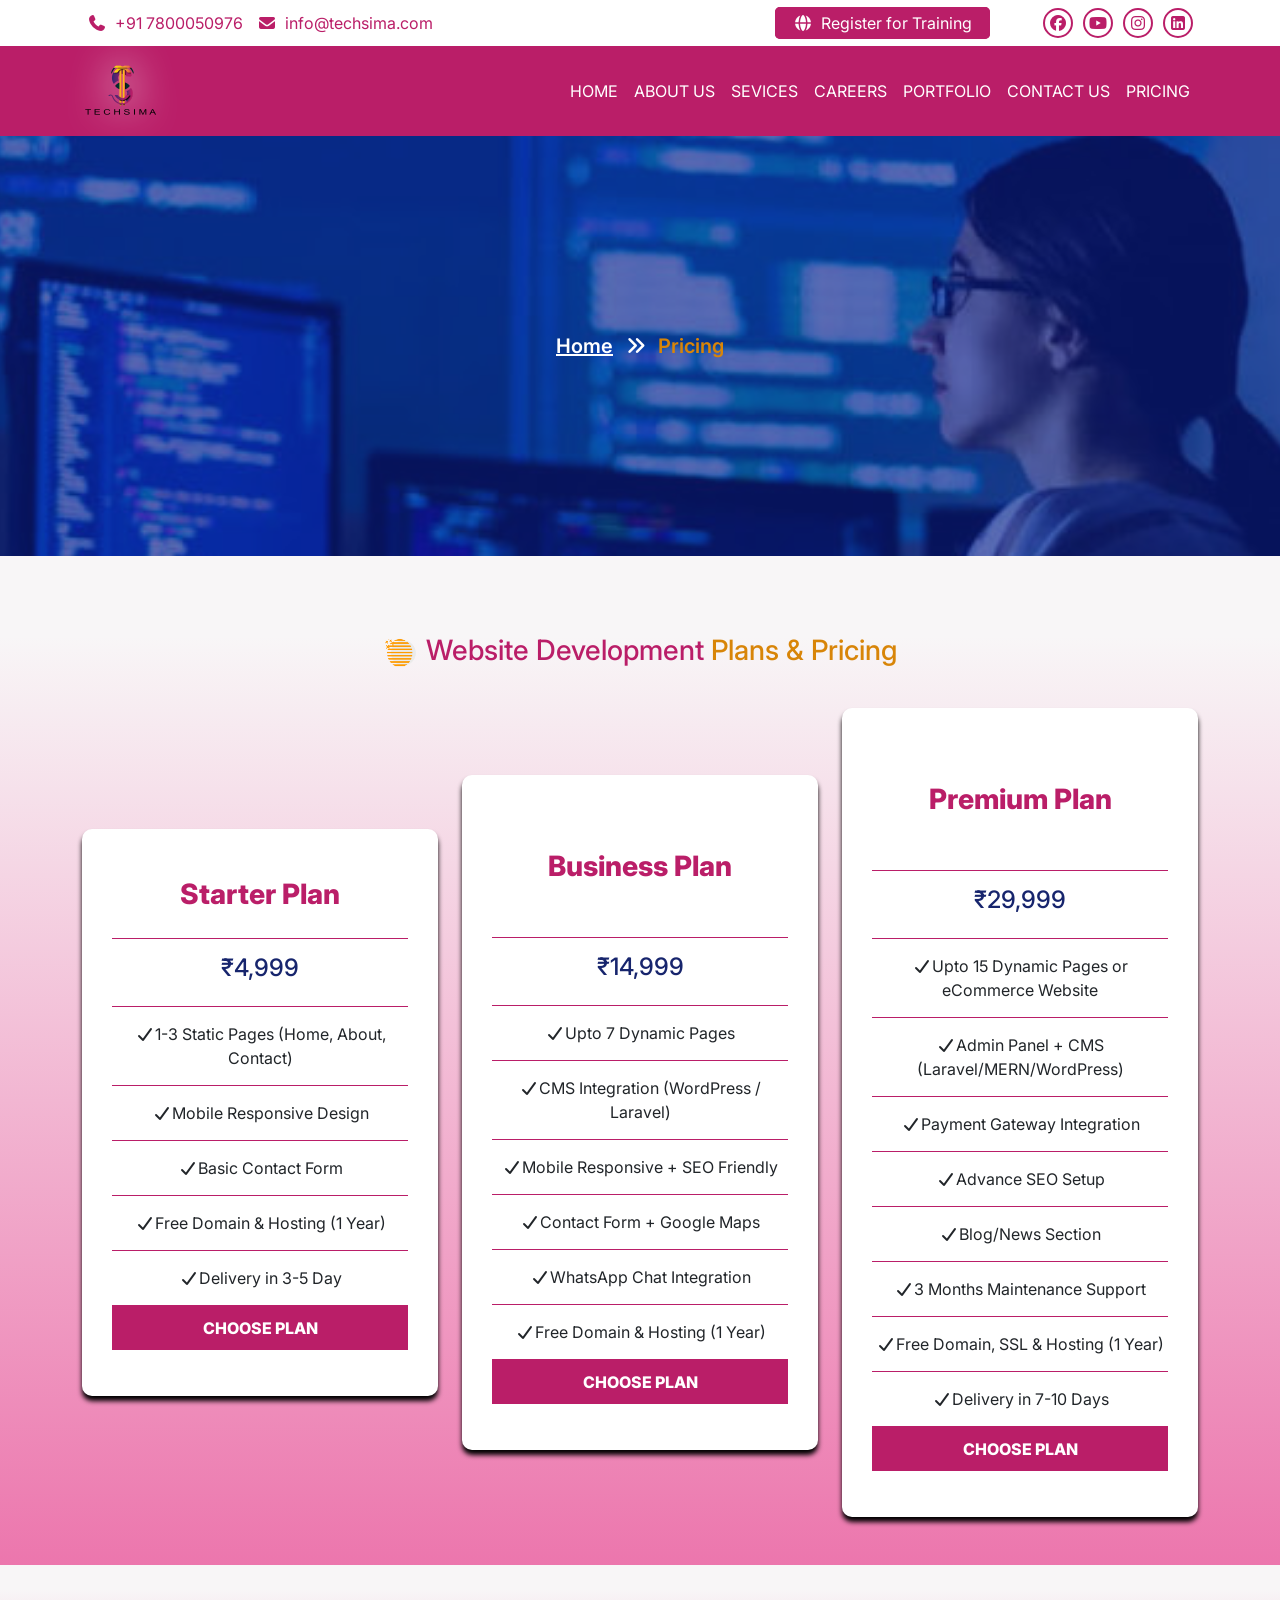
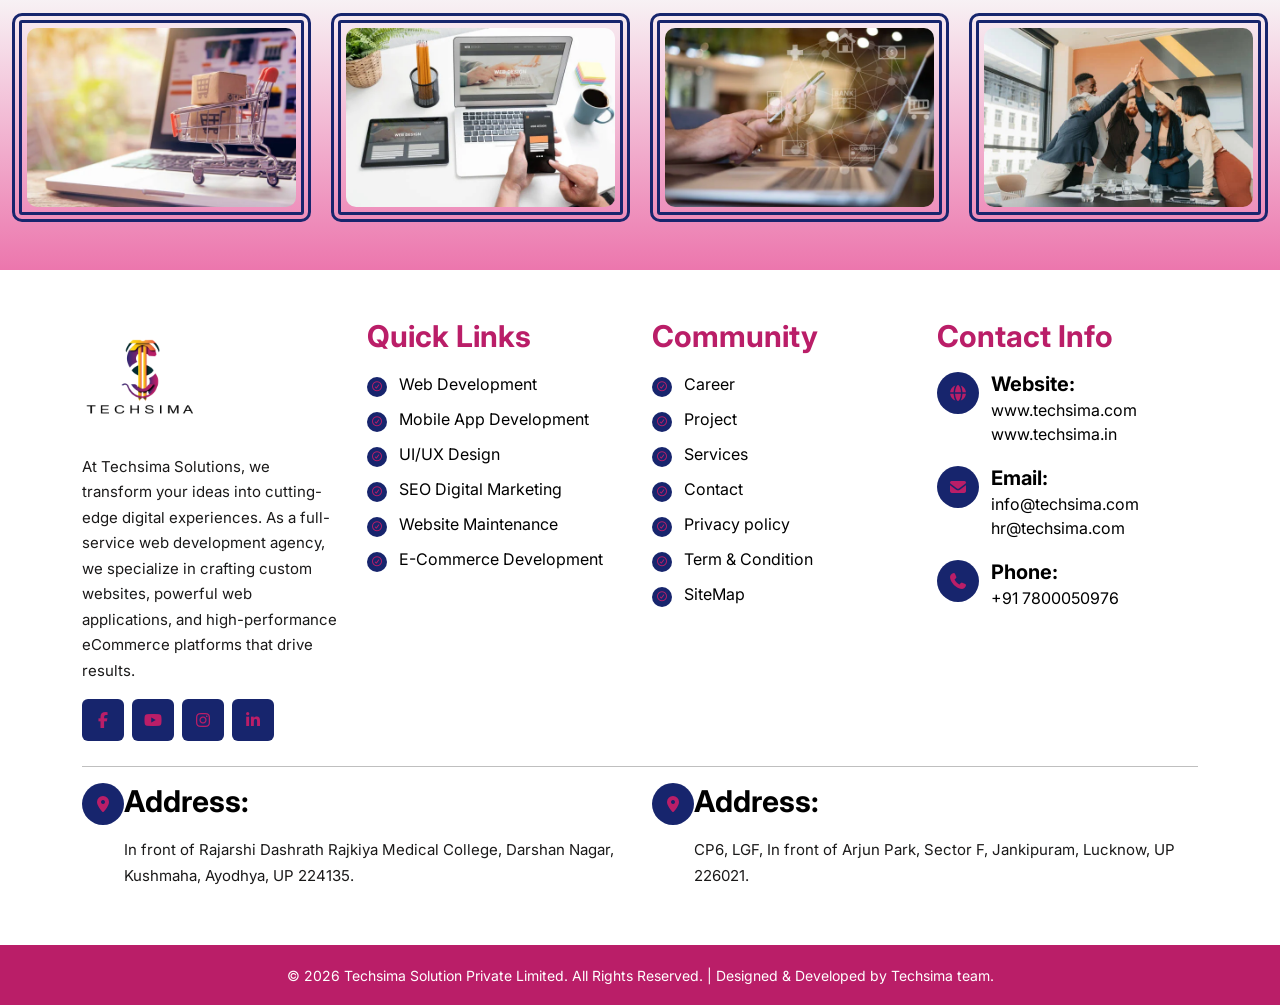
<file: pricing.html>
<!DOCTYPE html>
<html lang="en">

<head>
  <meta charset="UTF-8">
  <meta name="viewport" content="width=device-width, initial-scale=1.0">
  <title>Best Website & APP Development Company in Lucknow</title>
  <link rel="shortcut icon" href="images/favicon.png" type="images/x-icon">
  <link rel="stylesheet" href="css/all.min.css">
  <link rel="stylesheet" href="css/owl.theme.green.min.css">
  <link rel="stylesheet" href="css/owl.carousel.min.css">
  <link rel="stylesheet" href="css/bootstrap.min.css">
  <link rel="stylesheet" href="css/style.css">
  <link rel="stylesheet" href="css/responsive.css">
</head>

<body>
  <!-- header section start -->
  <header>
    <div class="topHeader bg-white">
      <div class="container">
        <div class="row">
          <div class="col-xl-6 col-lg-6 col-md-6 col-sm-12 py-2">
            <div class="info d-flex align-items-center h-100">
              <span><a class="text-decoration-none" href="tel:7800050976">
                  <i class="fa-solid fa-phone me-2"></i>+91 7800050976</a>
                <a class="text-decoration-none" href="mailto:info@techsima.com">
                  <i class="fa-solid fa-envelope me-2">
                  </i>info@techsima.com</a>
              </span>
            </div>
          </div>
          <div class="col-xl-6 col-lg-6 col-md-6 col-sm-12 py-2 d-flex justify-content-end h-100 
          align-item-center">
            <div class="links d-flex align-items-center h-100">
              <div><a class="text-decoration-none btn-techsima py-1 px-3" href="https://techsima.in/">
                  <i class="fa-solid fa-globe me-2"></i>Register for Training</a></div>
              <div class="ps-5 social-link-outer">
                <div class="social-link">
                  <a class="text-decoration-none" href="https://www.facebook.com/techsima22">
                    <i class="fa-brands fa-facebook"></i></a>
                </div>
                <div class="social-link">
                  <a class="text-decoration-none" href="https://www.youtube.com/@techsima">
                    <i class="fa-brands fa-youtube"></i>
                  </a>
                </div>
                <div class="social-link">
                  <a class="text-decoration-none" href="https://www.instagram.com/techsima22/">
                    <i class="fa-brands fa-instagram"></i>
                  </a>
                </div>
                <div class="social-link">
                  <a class="text-decoration-none" href="https://www.linkedin.com/in/techsima">
                    <i class="fa-brands fa-square-linkedin"></i>
                  </a>
                </div>
              </div>
            </div>
          </div>
        </div>
      </div>
    </div>

    <!-- nav section start -->
    <nav class="navbar navbar-expand-lg navbar-menu p-0">
      <div class="container">
        <a class="navbar-brand" href="index.html">
          <img src="images/logo.webp" alt="techsima logo">
        </a>
        <button class="navbar-toggler bg-white" type="button" data-bs-toggle="collapse"
          data-bs-target="#navbarSupportedContent" aria-controls="navbarSupportedContent" aria-expanded="false"
          aria-label="Toggle navigation">
          <span class="navbar-toggler-icon"></span>
        </button>
        <div class="collapse navbar-collapse" id="navbarSupportedContent">
          <ul class="navbar-nav w-100 justify-content-end mb-2 mb-lg-0">
            <li class="nav-item">
              <a class="nav-link active text-white text-uppercase" aria-current="page" href="index.html">Home</a>
            </li>
            <li class="nav-item">
              <a class="nav-link text-white text-uppercase " href="#">About us</a>
            </li>
            <li class="nav-item">

              <a class="nav-link active text-white text-uppercase" aria-current="page" href="service.html">sevices</a>
            
              <ul class="custom-menu">
                <li class="custom-nav-item"><a class="cus-nav-link" href="#">Web Development</a></li>
                <li class="custom-nav-item"><a class="cus-nav-link" href="#">Mobile App Development</a></li>
                <li class="custom-nav-item"><a class="cus-nav-link" href="#">UI/UX Design</a></li>
                <li class="custom-nav-item"><a class="cus-nav-link" href="#">SEO & Digital Marketing</a></li>
                <li class="custom-nav-item"><a class="cus-nav-link" href="#">Website Maintenance</a></li>
                <li class="custom-nav-item"><a class="cus-nav-link" href="#">E-Commerce Development</a></li>
              </ul>
            </li>
           
            <li class="nav-item">
              <a class="nav-link active text-white text-uppercase" aria-current="page" href="career.html">Careers</a>
            </li>
            <li class="nav-item">
              <a class="nav-link active text-white text-uppercase" aria-current="page"
                href="portfolio.html">Portfolio</a>
            </li>
            <li class="nav-item">
              <a class="nav-link active text-white text-uppercase" aria-current="page" href="contact.html">Contact
                us</a>
            </li>
            <li class="nav-item">
              <a class="nav-link active text-white text-uppercase" aria-current="page" href="pricing.html">Pricing</a>
            </li>
            </li>
          </ul>
        </div>
      </div>
    </nav>

    <!-- nav section end -->
  </header>
  <main>
    <!-- header section end -->
    <section class="about-section2">
      <div class="container">
        <div class="row">
          <div class="col-12 text-center">
            <div class=" text text-center">
              <a href="index.html">Home</a>
              <span><i class="fa-solid fa-angles-right"></i></span>
              <span class="active">Pricing</span>
            </div>
          </div>
        </div>
      </div>
    </section>
    <!-- about section end-->
    <!-- plans section start -->
    <section class="website-plan-section py-5">
      <div class="container">
        <div class="row ">
          <h3><img class="me-2" src="images/highlight.webp" alt="icon">Website Development <span> Plans & Pricing</span>
          </h3>
          <div class="col-xl-4 d-flex align-items-center justify-content-center">
            <div class="pricing">
              <ul class="plan text-center">
                <li class="plan-list">
                  <h3 class="py-1">Starter Plan</h3>
                </li>
                <li class="plan-list">
                  <h4>₹4,999</h4>
                </li>
                <li class="plan-list"><i class="fa-solid fa-check"></i>1-3 Static Pages (Home, About, Contact)</li>
                <li class="plan-list"><i class="fa-solid fa-check"></i>Mobile Responsive Design</li>
                <li class="plan-list"><i class="fa-solid fa-check"></i>Basic Contact Form</li>
                <li class="plan-list"><i class="fa-solid fa-check"></i>Free Domain & Hosting (1 Year)</li>
                <li class="plan-list"><i class="fa-solid fa-check"></i>Delivery in 3-5 Day</li>
                <a href="contact.html">CHOOSE PLAN</a>
              </ul>

            </div>
          </div>
          <div class="col-xl-4 d-flex align-items-center justify-content-center">
            <div class="pricing">
              <ul class="plan text-center">
                <li class="plan-list">
                  <h3>Business Plan</h3>
                </li>
                <li class="plan-list">
                  <h4>₹14,999</h4>
                </li>
                <li class="plan-list"><i class="fa-solid fa-check"></i>Upto 7 Dynamic Pages</li>
                <li class="plan-list"><i class="fa-solid fa-check"></i>CMS Integration (WordPress / Laravel)</li>
                <li class="plan-list"><i class="fa-solid fa-check"></i>Mobile Responsive + SEO Friendly</li>
                <li class="plan-list"><i class="fa-solid fa-check"></i>Contact Form + Google Maps</li>
                <li class="plan-list"><i class="fa-solid fa-check"></i>WhatsApp Chat Integration</li>
                <li class="plan-list"><i class="fa-solid fa-check"></i>Free Domain & Hosting (1 Year)</li>
                <a href="contact.html">CHOOSE PLAN</a>
              </ul>
            </div>
          </div>
          <div class="col-xl-4 d-flex align-items-center justify-content-center">
            <div class="pricing">
              <ul class="plan text-center">
                <li class="plan-list">
                  <h3>Premium Plan</h3>
                </li>
                <li class="plan-list">
                  <h4>₹29,999</h4>
                </li>
                <li class="plan-list"><i class="fa-solid fa-check"></i>Upto 15 Dynamic Pages or eCommerce Website</li>
                <li class="plan-list"><i class="fa-solid fa-check"></i>Admin Panel + CMS (Laravel/MERN/WordPress)</li>
                <li class="plan-list"><i class="fa-solid fa-check"></i>Payment Gateway Integration</li>
                <li class="plan-list"><i class="fa-solid fa-check"></i>Advance SEO Setup</li>
                <li class="plan-list"><i class="fa-solid fa-check"></i>Blog/News Section</li>
                <li class="plan-list"><i class="fa-solid fa-check"></i>3 Months Maintenance Support</li>
                <li class="plan-list"><i class="fa-solid fa-check"></i>Free Domain, SSL & Hosting (1 Year)</li>
                <li class="plan-list"><i class="fa-solid fa-check"></i>Delivery in 7-10 Days</li>
                <li><a href="contact.html">CHOOSE PLAN</a></li>
              </ul>
            </div>
          </div>
        </div>
      </div>
    </section>
    <!-- plans section end -->

    <!-- slider section start -->
    <section class="slider-section py-5">
      <div class="container-fluid">
        <div class="row">
          <div class="slider">
            <div class="owl-carousel owl-theme" id="slider">
              <div class="slider-card">
                <img src="images/e-commerce-1.webp" alt="image">
              </div>
              <div class="slider-card">
                <img src="images/img4.webp" alt="image">
              </div>
              <div class="slider-card">
                <img src="images/mobile-app-1.webp" alt="image">
              </div>
              <div class="slider-card">
                <img src="images/team2-1.webp" alt="image">
              </div>
            </div>
          </div>
        </div>
      </div>
    </section>
    <!-- slider section end -->
  </main>
  <!-- footer section -->
  <footer class="footer pt-5">
    <div class="container">
      <div class="row g-4">
        <div class="col-xl-3 col-lg-6">
          <div class="footer_logo mb-3">
            <img src="images/logo.webp" alt="techsima logo">
          </div>
          <p>At Techsima Solutions, we transform your ideas into cutting-edge digital experiences. As a full-service web
            development agency, we specialize in crafting custom websites, powerful web applications, and
            high-performance eCommerce platforms that drive results.</p>
          <div class="footer-social d-flex gap-2 mt-3">
            <a href="https://www.facebook.com/techsima22" target="_blank"><i class="fa-brands fa-facebook-f"></i></a>
            <a href="https://www.youtube.com/@techsima" target="_blank"><i class="fa-brands fa-youtube"></i></a>
            <a href="https://www.instagram.com/techsima22/" target="_blank"><i class="fa-brands fa-instagram"></i></a>
            <a href="https://www.linkedin.com/in/techsima" target="_blank"><i class="fa-brands fa-linkedin-in"></i></a>
          </div>
        </div>

        <div class="col-xl-3 col-lg-6">
          <div class="quick_link">
            <h3>Quick Links</h3>
            <ul>
              <li><a href=""><i class="fa-regular fa-circle-check"></i> Web Development</a></li>
              <li><a href=""><i class="fa-regular fa-circle-check"></i> Mobile App Development</a></li>
              <li><a href=""><i class="fa-regular fa-circle-check"></i> UI/UX Design</a></li>
              <li><a href=""><i class="fa-regular fa-circle-check"></i> SEO Digital Marketing</a></li>
              <li><a href=""><i class="fa-regular fa-circle-check"></i> Website Maintenance</a></li>
              <li><a href=""><i class="fa-regular fa-circle-check"></i> E-Commerce Development</a></li>
            </ul>
          </div>
        </div>

        <div class="col-xl-3 col-lg-6">
          <div class="community">
            <h4>Community</h4>
            <ul>
              <li><a href=""><i class="fa-regular fa-circle-check"></i> Career</a></li>
              <li><a href=""><i class="fa-regular fa-circle-check"></i> Project</a></li>
              <li><a href=""><i class="fa-regular fa-circle-check"></i> Services</a></li>
              <li><a href=""><i class="fa-regular fa-circle-check"></i> Contact</a></li>
              <li><a href=""><i class="fa-regular fa-circle-check"></i> Privacy policy</a></li>
              <li><a href=""><i class="fa-regular fa-circle-check"></i> Term & Condition</a></li>
              <li><a href=""><i class="fa-regular fa-circle-check"></i> SiteMap</a></li>
            </ul>
          </div>
        </div>

        <div class="col-xl-3 col-lg-6">
          <h4>Contact Info</h4>
          <ul class="contact-info-list">
            <li class="d-flex">
              <div class="contact-icon"><i class="fa-solid fa-globe"></i></div>
              <div>
                <h4>Website:</h4><a href="https://techsima.com/">www.techsima.com</a><a
                  href="https://techsima.in/">www.techsima.in</a>
              </div>
            </li>
            <li class="d-flex">
              <div class="contact-icon"><i class="fa-solid fa-envelope"></i></div>
              <div>
                <h4>Email:</h4><a href="mailto:info@techsima.com">info@techsima.com</a><a
                  href="mailto:hr@techsima.com">hr@techsima.com</a>
              </div>
            </li>
            <li class="d-flex">
              <div class="contact-icon"><i class="fa-solid fa-phone"></i></div>
              <div>
                <h4>Phone:</h4><a href="tel:7800050976">+91 7800050976</a>
              </div>
            </li>
          </ul>
        </div>
      </div>

      <hr class="footer-hr">

      <div class="row">
        <div class="col-xl-6 col-md-6">
          <ul>
            <li class="d-flex">
              <div class="contact-icon"><i class="fa-solid fa-location-dot"></i></div>
              <div>
                <h4>Address:</h4>
                <p>In front of Rajarshi Dashrath Rajkiya Medical College, Darshan Nagar, Kushmaha, Ayodhya, UP 224135.
                </p>
              </div>
            </li>
          </ul>
        </div>
        <div class="col-xl-6 col-md-6">
          <ul>
            <li class="d-flex">
              <div class="contact-icon"><i class="fa-solid fa-location-dot"></i></div>
              <div>
                <h4>Address:</h4>
                <p>CP6, LGF, In front of Arjun Park, Sector F, Jankipuram, Lucknow, UP 226021.</p>
              </div>
            </li>
          </ul>
        </div>
      </div>
    </div>

    <div class="botom_footer">
      <p class="text-center m-0">© 2026 Techsima Solution Private Limited. All Rights Reserved. | Designed & Developed
        by Techsima team.</p>
    </div>
  </footer>
  <script src="js/jquery-3.7.1.min.js"></script>
  <script src="js/owl.carousel.min.js"></script>
  <script src="js/bootstrap.bundle.min.js"></script>
  <script src="js/script.js"></script>


</body>

</html>
</file>
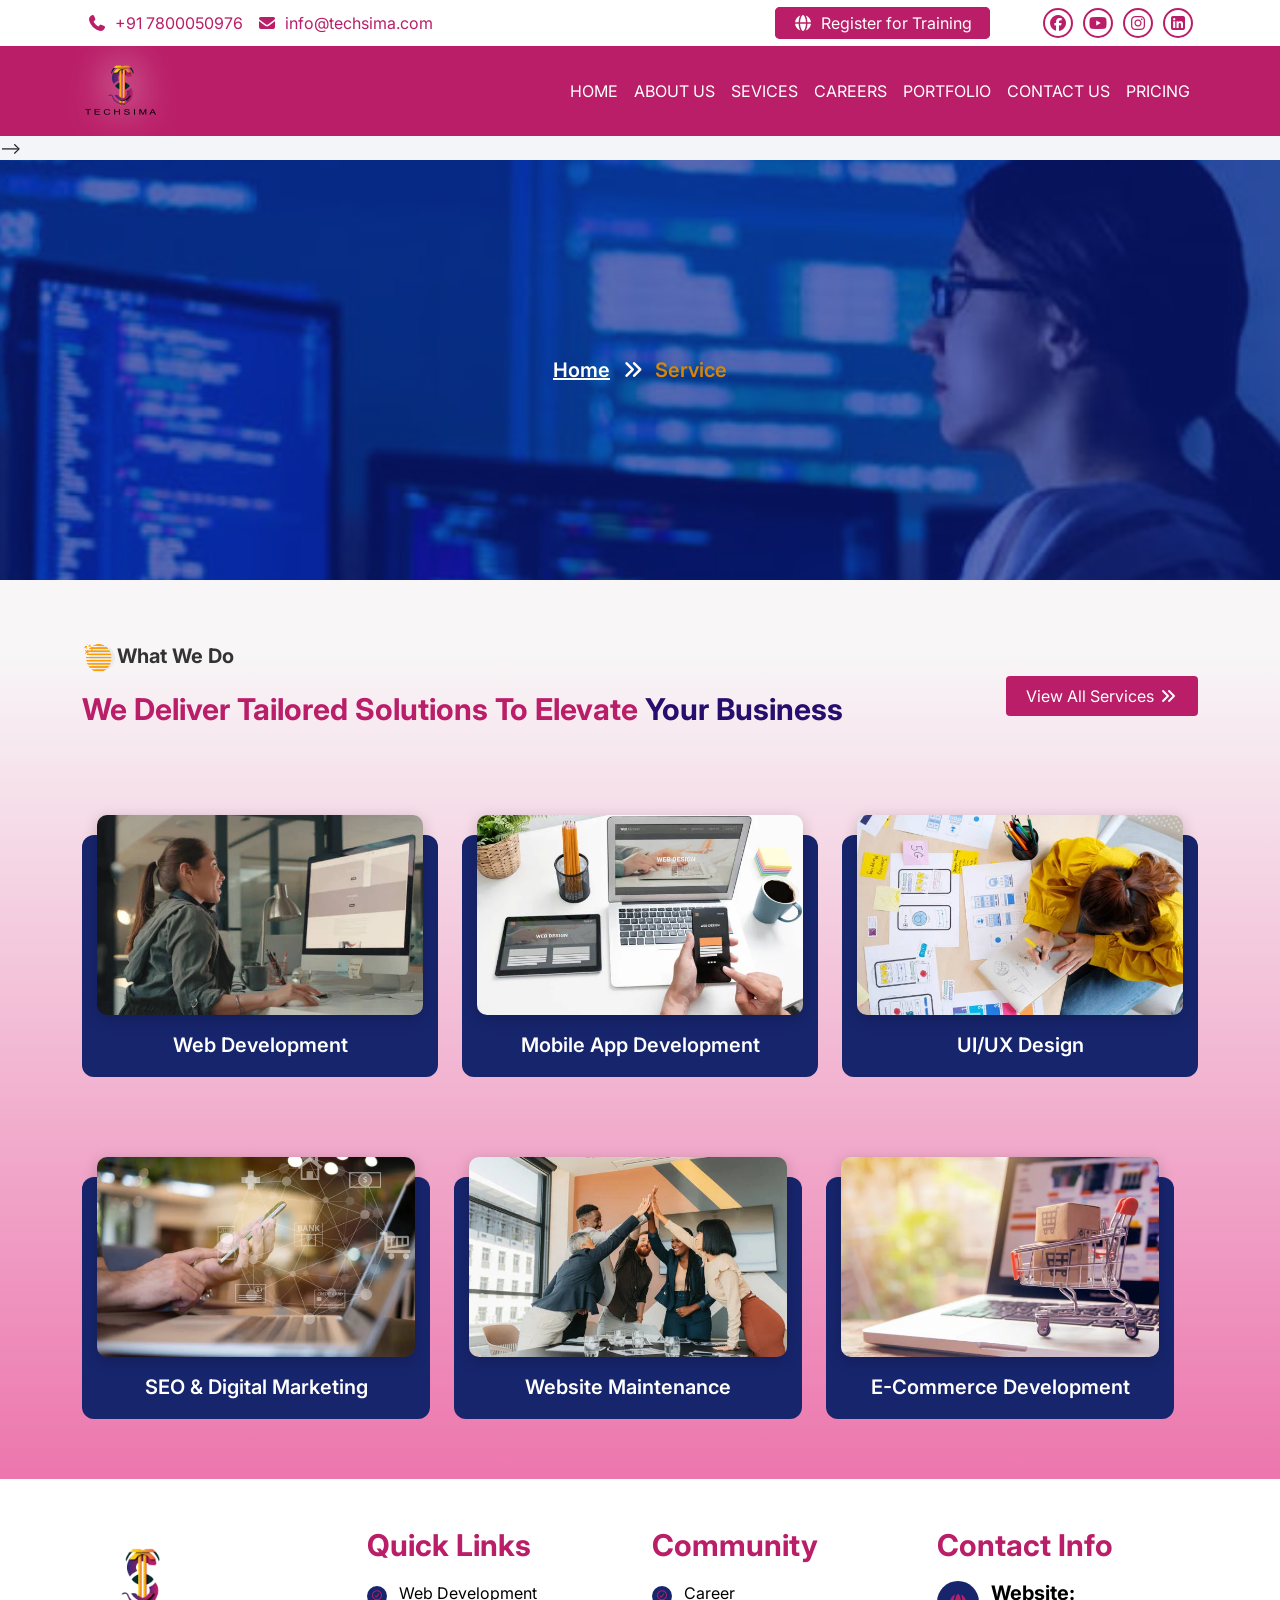
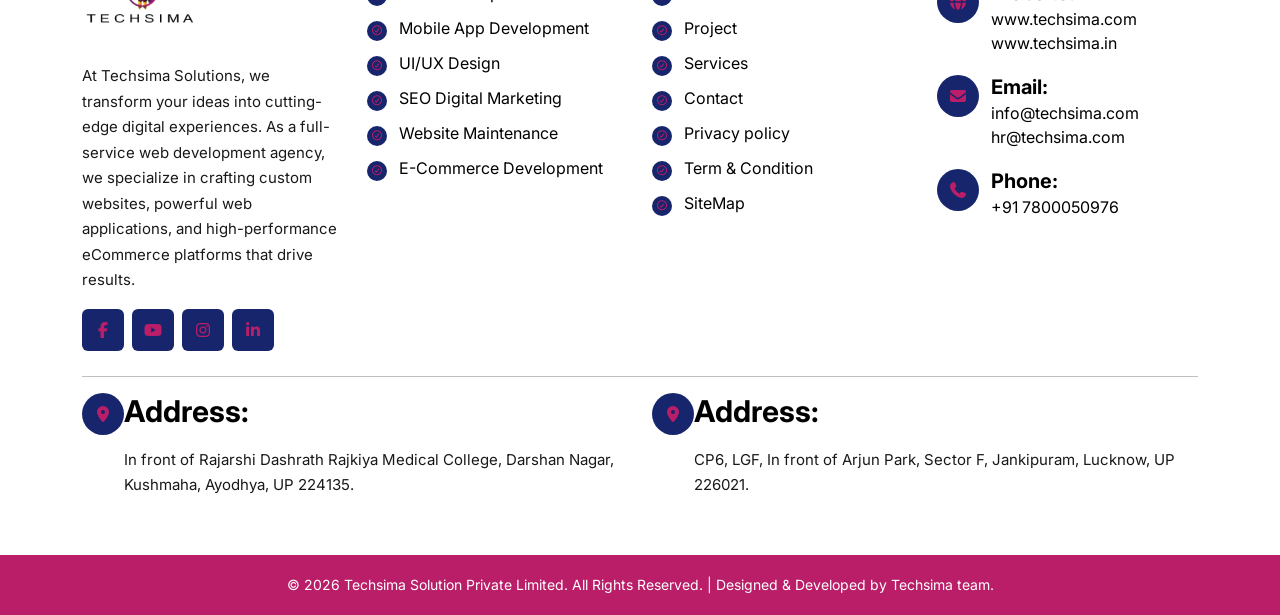
<file: service.html>
<!DOCTYPE html>
<html lang="en">

<head>
  <meta charset="UTF-8">
  <meta name="viewport" content="width=device-width, initial-scale=1.0">
  <title>Best Website & APP Development Company in Lucknow</title>
  <link rel="shortcut icon" href="images/favicon.png" type="images/x-icon">
  <link rel="stylesheet" href="css/all.min.css">
  <link rel="stylesheet" href="css/owl.theme.green.min.css">
  <link rel="stylesheet" href="css/owl.carousel.min.css">
  <link rel="stylesheet" href="css/bootstrap.min.css">
  <link rel="stylesheet" href="css/style.css">
  <link rel="stylesheet" href="css/responsive.css">
</head>

<body>
  <!-- header section start -->
  <header>
    <div class="topHeader bg-white">
      <div class="container">
        <div class="row">
          <div class="col-xl-6 col-lg-6 col-md-6 col-sm-12 py-2">
            <div class="info d-flex align-items-center h-100">
              <span><a class="text-decoration-none" href="tel:7800050976">
                  <i class="fa-solid fa-phone me-2"></i>+91 7800050976</a>
                <a class="text-decoration-none" href="mailto:info@techsima.com">
                  <i class="fa-solid fa-envelope me-2">
                  </i>info@techsima.com</a>
              </span>
            </div>
          </div>
          <div class="col-xl-6 col-lg-6 col-md-6 col-sm-12 py-2 d-flex justify-content-end h-100 
          align-item-center">
            <div class="links d-flex align-items-center h-100">
              <div><a class="text-decoration-none btn-techsima py-1 px-3" href="https://techsima.in/">
                  <i class="fa-solid fa-globe me-2"></i>Register for Training</a></div>
              <div class="ps-5 social-link-outer">
                <div class="social-link">
                  <a class="text-decoration-none" href="https://www.facebook.com/techsima22">
                    <i class="fa-brands fa-facebook"></i></a>
                </div>
                <div class="social-link">
                  <a class="text-decoration-none" href="https://www.youtube.com/@techsima">
                    <i class="fa-brands fa-youtube"></i>
                  </a>
                </div>
                <div class="social-link">
                  <a class="text-decoration-none" href="https://www.instagram.com/techsima22/">
                    <i class="fa-brands fa-instagram"></i>
                  </a>
                </div>
                <div class="social-link">
                  <a class="text-decoration-none" href="https://www.linkedin.com/in/techsima">
                    <i class="fa-brands fa-square-linkedin"></i>
                  </a>
                </div>
              </div>
            </div>
          </div>
        </div>
      </div>
    </div>

    <!-- nav section start -->
   <nav class="navbar navbar-expand-lg navbar-menu p-0">
    <div class="container">
      <a class="navbar-brand" href="index.html">
        <img src="images/logo.webp" alt="techsima logo">
      </a>
      <button class="navbar-toggler bg-white" type="button" data-bs-toggle="collapse"
        data-bs-target="#navbarSupportedContent" aria-controls="navbarSupportedContent" aria-expanded="false"
        aria-label="Toggle navigation">
        <span class="navbar-toggler-icon"></span>
      </button>
      <div class="collapse navbar-collapse" id="navbarSupportedContent">
        <ul class="navbar-nav w-100 justify-content-end mb-2 mb-lg-0">
          <li class="nav-item">
            <a class="nav-link active text-white text-uppercase" aria-current="page" href="index.html">Home</a>
          </li>
          <li class="nav-item">
            <a class="nav-link text-white text-uppercase " href="about.html">About us</a>
          </li>
          <li class="nav-item">
            <a class="nav-link active text-white text-uppercase" aria-current="page" href="service.html">sevices</a>
            <ul class="custom-menu">
              <li class="custom-nav-item"><a class="cus-nav-link" href="web.html">Web Development</a></li>
              <li class="custom-nav-item"><a class="cus-nav-link" href="web mobile.html">Mobile App Development</a>
              </li>
              <li class="custom-nav-item"><a class="cus-nav-link" href="UX desigen.html">UI/UX Design</a></li>
              <li class="custom-nav-item"><a class="cus-nav-link" href="SEO degital marketing.html">SEO & Digital
                  Marketing</a></li>
              <li class="custom-nav-item"><a class="cus-nav-link" href="website maintence.html">Website Maintenance</a>
              </li>
              <li class="custom-nav-item"><a class="cus-nav-link" href="E-commerce developer.html">E-Commerce
                  Development</a></li>
            </ul>
          </li>
          <li class="nav-item">
            <a class="nav-link active text-white text-uppercase" aria-current="page" href="career.html">Careers</a>
          </li>
          <li class="nav-item">
            <a class="nav-link active text-white text-uppercase" aria-current="page" href="portfolio.html">Portfolio</a>
          </li>
          <li class="nav-item">
            <a class="nav-link active text-white text-uppercase" aria-current="page" href="contact.html">Contact
              us</a>
          </li>
          <li class="nav-item">
            <a class="nav-link active text-white text-uppercase" aria-current="page" href="pricing.html">Pricing</a>
          </li>
          </li>
        </ul>
      </div>
    </div>
  </nav> -->

  <!-- nav section end -->
  </header> 
  <main>
    <!-- header section end -->
    <section class="about-section2">
      <div class="container">
        <div class="row">
          <div class="col-12 text-center">
            <div class=" text text-center">
              <a href="index.html">Home</a>
              <span><i class="fa-solid fa-angles-right"></i></span>
              <span class="active">Service</span>
            </div>
          </div>
        </div>
      </div>
    </section>
    <!--service section start  -->
    <section class="services-section">
      <div class="container">
        <div class="row align-items-center ">
          <div class="col-xl-9 col-lg-9 col-md-9 sub-title1">
            <div class="d-flex align-items-center">
              <p class="sub-title"><img src="images/highlight.webp" alt="images"></a>What We Do</p>
            </div>
            <h2 class="main-heading">We Deliver Tailored Solutions To Elevate <span>Your Business</span></h2>
          </div>
          <div class=" col-xl-3 col-lg-3 col-md-3 col-sm-4 text-lg-end text-start mt-3 mt-lg-3">
            <button class="btn-view">View All Services <i class="fa-solid fa-angles-right"></i></button>
          </div>
        </div>

        <!-- Cards Row 1-->
        <div class="row">
          <div class="col-xl-4 col-lg-4 col-md-6 col-sm-6">
            <div class="service-card">
              <div class="img-box">
                <img src="images/image2.webp" alt="Web Development">
              </div>
              <h5 class="card-title">Web Development</h5>
              <div class="hidden-content">
                <P>Custom, responsive, and lightning-fast websites tailored to your business goals.</P>
                <a href="#" class="learn More">Learm More <i class="fa-solid fa-arrow-right-long"></i></a>
              </div>
            </div>
          </div>

          <div class="col-xl-4 col-lg-4 col-md-6 col-sm-6">
            <div class="service-card">
              <div class="img-box">
                <img src="images/img4.webp" alt="Mobile App">
              </div>
              <h5 class="card-title">Mobile App Development</h5>
              <div class="hidden-content">
                <P>Custom, responsive, and lightning-fast websites tailored to your business goals.</P>
                <a href="#" class="learn More">Learm More <i class="fa-solid fa-arrow-right-long"></i></a>
              </div>
            </div>
          </div>

          <div class="col-xl-4 col-lg-4 col-md-6 col-sm-6">
            <div class="service-card">
              <div class="img-box">
                <img src="images/uiuxdesign-1.webp" alt="UI UX Design">
              </div>
              <h5 class="card-title">UI/UX Design</h5>
              <div class="hidden-content">
                <P>Custom, responsive, and lightning-fast websites tailored to your business goals.</P>
                <a href="#" class="learn More">Learm More <i class="fa-solid fa-arrow-right-long"></i></a>
              </div>
            </div>
          </div>
          <!-- Cards Row 2-->
          <div class="row">
            <div class="col-xl-4 col-lg-4 col-md-6 col-sm-6">
              <div class="service-card">
                <div class="img-box">
                  <img src="images/mobile-app-1.webp" alt="Digital Marketing">
                </div>
                <h5 class="card-title">SEO & Digital Marketing</h5>
                <div class="hidden-content">
                  <P>Boost visibility, traffic, and leads through data-driven marketing strategies.</P>
                  <a href="#" class="learn More">Learm More <i class="fa-solid fa-arrow-right-long"></i></a>
                </div>
              </div>
            </div>

            <div class="col-xl-4 col-lg-4 col-md-6 col-sm-6">
              <div class="service-card">
                <div class="img-box">
                  <img src="images/team2-1.webp" alt="Mobile App">
                </div>
                <h5 class="card-title">Website Maintenance</h5>
                <div class="hidden-content">
                  <P>Ongoing updates, security patches, and performance tuning – we’ve got your back.</P>
                  <a href="#" class="learn More">Learm More <i class="fa-solid fa-arrow-right-long"></i></a>
                </div>
              </div>
            </div>

            <div class="col-xl-4 col-lg-4 col-md-6 col-sm-6">
              <div class="service-card">
                <div class="img-box">
                  <img src="images/e-commerce-1.webp" alt="UI UX Design">
                </div>
                <h5 class="card-title">E-Commerce Development</h5>
                <div class="hidden-content">
                  <P>Scalable online stores built on Shopify, WooCommerce, Magento & more.</P>
                  <a href="#" class="learn More">Learm More <i class="fa-solid fa-arrow-right-long"></i></a>
                </div>
              </div>
            </div>
          </div>
    </section>
    <!-- service section end -->
  </main>
  <!-- footer section -->
  <footer class="footer pt-5">
    <div class="container">
      <div class="row g-4">
        <div class="col-xl-3 col-lg-6">
          <div class="footer_logo mb-3">
            <img src="images/logo.webp" alt="techsima logo">
          </div>
          <p>At Techsima Solutions, we transform your ideas into cutting-edge digital experiences. As a full-service web
            development agency, we specialize in crafting custom websites, powerful web applications, and
            high-performance eCommerce platforms that drive results.</p>
          <div class="footer-social d-flex gap-2 mt-3">
            <a href="https://www.facebook.com/techsima22" target="_blank"><i class="fa-brands fa-facebook-f"></i></a>
            <a href="https://www.youtube.com/@techsima" target="_blank"><i class="fa-brands fa-youtube"></i></a>
            <a href="https://www.instagram.com/techsima22/" target="_blank"><i class="fa-brands fa-instagram"></i></a>
            <a href="https://www.linkedin.com/in/techsima" target="_blank"><i class="fa-brands fa-linkedin-in"></i></a>
          </div>
        </div>

        <div class="col-xl-3 col-lg-6">
          <div class="quick_link">
            <h3>Quick Links</h3>
            <ul>
              <li><a href=""><i class="fa-regular fa-circle-check"></i> Web Development</a></li>
              <li><a href=""><i class="fa-regular fa-circle-check"></i> Mobile App Development</a></li>
              <li><a href=""><i class="fa-regular fa-circle-check"></i> UI/UX Design</a></li>
              <li><a href=""><i class="fa-regular fa-circle-check"></i> SEO Digital Marketing</a></li>
              <li><a href=""><i class="fa-regular fa-circle-check"></i> Website Maintenance</a></li>
              <li><a href=""><i class="fa-regular fa-circle-check"></i> E-Commerce Development</a></li>
            </ul>
          </div>
        </div>

        <div class="col-xl-3 col-lg-6">
          <div class="community">
            <h4>Community</h4>
            <ul>
              <li><a href=""><i class="fa-regular fa-circle-check"></i> Career</a></li>
              <li><a href=""><i class="fa-regular fa-circle-check"></i> Project</a></li>
              <li><a href=""><i class="fa-regular fa-circle-check"></i> Services</a></li>
              <li><a href=""><i class="fa-regular fa-circle-check"></i> Contact</a></li>
              <li><a href=""><i class="fa-regular fa-circle-check"></i> Privacy policy</a></li>
              <li><a href=""><i class="fa-regular fa-circle-check"></i> Term & Condition</a></li>
              <li><a href=""><i class="fa-regular fa-circle-check"></i> SiteMap</a></li>
            </ul>
          </div>
        </div>

        <div class="col-xl-3 col-lg-6">
          <h4>Contact Info</h4>
          <ul class="contact-info-list">
            <li class="d-flex">
              <div class="contact-icon"><i class="fa-solid fa-globe"></i></div>
              <div>
                <h4>Website:</h4><a href="https://techsima.com/">www.techsima.com</a><a
                  href="https://techsima.in/">www.techsima.in</a>
              </div>
            </li>
            <li class="d-flex">
              <div class="contact-icon"><i class="fa-solid fa-envelope"></i></div>
              <div>
                <h4>Email:</h4><a href="mailto:info@techsima.com">info@techsima.com</a><a
                  href="mailto:hr@techsima.com">hr@techsima.com</a>
              </div>
            </li>
            <li class="d-flex">
              <div class="contact-icon"><i class="fa-solid fa-phone"></i></div>
              <div>
                <h4>Phone:</h4><a href="tel:7800050976">+91 7800050976</a>
              </div>
            </li>
          </ul>
        </div>
      </div>

      <hr class="footer-hr">

      <div class="row">
        <div class="col-xl-6 col-md-6">
          <ul>
            <li class="d-flex">
              <div class="contact-icon"><i class="fa-solid fa-location-dot"></i></div>
              <div>
                <h4>Address:</h4>
                <p>In front of Rajarshi Dashrath Rajkiya Medical College, Darshan Nagar, Kushmaha, Ayodhya, UP 224135.
                </p>
              </div>
            </li>
          </ul>
        </div>
        <div class="col-xl-6 col-md-6">
          <ul>
            <li class="d-flex">
              <div class="contact-icon"><i class="fa-solid fa-location-dot"></i></div>
              <div>
                <h4>Address:</h4>
                <p>CP6, LGF, In front of Arjun Park, Sector F, Jankipuram, Lucknow, UP 226021.</p>
              </div>
            </li>
          </ul>
        </div>
      </div>
    </div>

    <div class="botom_footer">
      <p class="text-center m-0">© 2026 Techsima Solution Private Limited. All Rights Reserved. | Designed & Developed
        by Techsima team.</p>
    </div>
  </footer>
  <script src="js/jquery-3.7.1.min.js"></script>
  <script src="js/owl.carousel.min.js"></script>
  <script src="js/bootstrap.bundle.min.js"></script>
  <script src="js/script.js"></script>
</body>

</html>
</file>
<file: css/style.css>
@import url('https://fonts.googleapis.com/css2?family=Inter:ital,opsz,wght@0,14..32,100..900;1,14..32,100..900&family=Poppins:ital,wght@0,100;0,200;0,300;0,400;0,500;0,600;0,700;0,800;0,900;1,100;1,200;1,300;1,400;1,500;1,600;1,700;1,800;1,900&display=swap');

* {
  font-family: "Inter", sans-serif;
}

:root {
  --primary: #ba1e68;
  --secondary: #17256d;
  --ternary: #ffffff;
  --forth: #000000;
  --fift: #d88508;
  --secondary-heading: 32px;
  --para-text: 16px;
  --para-color: rgba(0, 0, 0, .4);
}

html,
body {
  overflow-x: hidden;
  scroll-behavior: smooth;
}

.navbar-menu {
  background: var(--primary)
}

.navbar-brand img {
  height: 80px;
  width: 80px;
  object-fit: cover;
  filter: drop-shadow(0px 0px 20px var(--ternary));
}

.topHeader .links a,
.topHeader .info a {
  color: var(--primary);
  padding: 0px 5px;
}

.btn-techsima {
  border: 2px solid var(--primary);
  border-radius: 5px;
  background: var(--primary);
  color: var(--ternary) !important
}

.social-link-outer {
  display: flex;
}

.social-link {
  height: 30px;
  width: 30px;
  border: 2px solid var(--primary);
  border-radius: 50%;
  display: flex;
  align-items: center;
  justify-content: center;
  margin: 0px 5px;
}

.navbar-menu {
  background: var(--primary);
}

.navbar-brand img {
  height: 80px;
  width: 80px;
  object-fit: cover;
  filter: drop-shadow(0px 0px 20px var(--ternary));
}

.nav-item {
  position: relative;
  transition: all ease 2s;
}

.nav-item .custom-menu {
  min-height: 100%;
  width: 300px;
  background-color: var(--ternary);
  list-style-type: none;
  position: absolute;
  top: 100%;
  left: 0px;
  z-index: 100;
  padding: 20px;
  overflow: hidden;
  transform: translateY(10%);
  opacity: 0;
  visibility: hidden;
  transition: opacity 0.5s ease, transform 0.5s ease, visibility 0.5s;

}

.nav-item:hover .custom-menu {
  opacity: 1;
  visibility: visible;
  transform: translateY(0%);

}

.nav-item .custom-menu .custom-nav-item {
  padding: 10px 0px;
}

.nav-item .custom-menu .custom-nav-item .cus-nav-link {
  text-decoration: none;
  height: 100%;
  padding: 5px 20px;
  position: relative;
  transition: color ease 1s;
}

.nav-item .custom-menu .custom-nav-item .cus-nav-link:hover {
  color: var(--ternary);
}

.custom-nav-item .cus-nav-link::after {
  content: " ";
  height: 100%;
  width: 5px;
  background: var(--primary);
  position: absolute;
  left: 0%;
  top: 0%;
  transition: width ease 1s;
  z-index: -1;
}

.custom-nav-item .cus-nav-link:hover::after {
  width: 100%;
}

/* hero section start */
.hero-section {
  background: linear-gradient(0deg, rgba(236, 118, 173) 0%,
      rgba(273, 122, 176) 8%, rgba(255, 255, 255, 1) 100%);
  min-height: 400px;
}

.hero-content h1 {
  color: var(--ternary);
  text-shadow: 0px 0px 10px var(--secondary);
}

.hero-content h3 {
  color: var(--secondary);
  padding: 10px 0px;
}

.hero-content p {
  color: var(--para-color);
}

.hero-content span {
  color: var(--forth);
}

.hero-content span i {
  color: var(--secondary);
}

.hero-content a {
  background: var(--primary);
  color: var(--ternary);
  padding: 10px 20px;
  margin: 0px 5px;
  border-radius: 5px;
}

.noti-sec {
  background: var(--secondary);

}

.noti {
  overflow: hidden;
}

.noti-slider img {
  height: 25px;
  width: 25px;
}

.noti-slider {
  animation: highlight 20s linear infinite reverse;
  position: relative;
  text-wrap: nowrap;
}

@keyframes highlight {
  from {
    color: var(--ternary);
    left: -100%;
  }

  to {
    color: var(--ternary);
    left: 100%;
  }
}





/* hero section end */

/* about section start */

.about-section {
  min-height: 400px;
  background: linear-gradient(to bottom, rgb(248, 246, 247) 8%, rgb(236, 118, 173) 100%);
}

.about-content h3 img {
  height: 40px;
  width: 40px;
  object-fit: cover;

}

.about-content h2 {
  color: var(--primary);
  padding: 10px 0px;
}

.about-content h2 span:last-child {
  color: var(--secondary);
}

.about-content p {
  color: var(--para-color);
  padding: 10px 0px;
}

.about-content ul {
  list-style-type: none;
  padding: 0px;
  padding-bottom: 20px;
}

.about-content ul i {
  margin-right: 10px;
  color: var(--secondary);
}

.about-content ul li {
  padding: 5px 0px;
  color: var(--para-color);
}

.about-content a {
  text-decoration: none;
  padding: 10px 20px;
  background: var(--primary);
  color: var(--ternary);
}

/* about section end */

/* counter section start */
.counter-section {
  min-height: 450px;
  background: url('../images/bg1.jpeg');
  background-repeat: no-repeat;
  background-size: cover;
  background-position: center;
  position: relative;
  background-attachment: fixed;

}

.counter-inner {
  position: absolute;
  top: 0px;
  left: 0px;
  min-height: 100%;
  width: 100%;
  background: rgba(148, 42, 190, 0.5);
  display: flex;
  justify-content: center;
  align-items: center;
}

.counter {
  height: 100px;
  width: 100px;
  background: var(--ternary);
  color: var(--primary);
  border-radius: 50%;
  display: flex;
  justify-content: center;
  align-items: center;
  margin: auto;
  font-size: 40px;
  border: 10px double var(--primary);
}

.counter-icon {
  font-size: 40px;
}

.counter-inner h3 {
  padding: 10px 0px;
  font-size: 40px;
  font-weight: bold;
  color: var(--ternary);
}

.counter-inner p {
  font-weight: bold;
  font-size: 20px;
  color: var(--ternary);
  text-shadow: 0px 0px 10px var(--primary);
}

/* Counter section end */
/* service section start */

.services-section {
  padding: 60px 0;
  min-height: 400px;
  background: linear-gradient(to bottom, rgb(248, 246, 247) 8%, rgb(236, 118, 173) 100%);
}

.sub-title {
  font-weight: 700;
  color: #333;
  font-size: 20px;
}

.sub-title img {
  height: 35px;
  width: 35px;
}

.main-heading {
  color: var(--primary);
  font-weight: 700;
  line-height: 1.2;
  font-size: 30px;
}

.main-heading span {
  color: #270d6d;
}

.btn-view {
  background: var(--primary);
  color: #fff;
  border: none;
  padding: 8px 20px;
  border-radius: 4px;
}

.btn-view:hover {
  background: #7a244e;
  color: #fff;
}

.service-card {
  background: var(--secondary);
  border-radius: 12px;
  padding: 15px 15px 20px;
  margin-top: 100px;
  cursor: pointer;
  transition: all 0.4s ease;
  overflow: visible;
}

.service-card .img-box {
  border-radius: 10px;
  overflow: hidden;
  margin-top: -35px;
  box-shadow: 0 4px 15px rgba(0, 0, 0, 0.2);
}

.service-card .img-box img {
  width: 100%;
  height: 200px;
  object-fit: cover;
}

.service-card .card-title {
  color: #fff;
  text-align: center;
  font-weight: 600;
  margin-top: 18px;
  font-size: 20px;
}

.hidden-content {
  max-height: 0;
  opacity: 0;
  overflow: hidden;
  transition: all 0.4s ease;
  text-align: center;
  color: var(--ternary);
}

.hidden-content p {
  font-size: 0.85rem;
  margin: 10px 0;
  line-height: 1.4;
}

.learn-more {
  color: var(--ternary);
  font-size: 0.9rem;
  font-weight: 600;
  text-decoration: none;
  display: inline-block;
  margin-top: 5px;
}

.hidden-content a {
  color: var(--primary);
}

.service-card:hover {
  padding-bottom: 30px;
  transform: translateY(-5px);
}

.service-card:hover .hidden-content {
  max-height: 150px;
  opacity: 1;
  margin-top: 10px;
}

/* services section end */
/* contact section start */
.contact-section {
  background: url('../images/contact.webp');
  min-height: 300px;
  background-repeat: no-repeat;
  background-attachment: fixed;
  background-position: center;
  background-size: cover;
  position: relative;
}

.contact-inner {
  min-height: 300px;
  width: 100%;
  background: rgba(148, 42, 190, 0.5);
  position: absolute;
  left: 0%;
  top: 0%;
  display: flex;
  justify-content: center;
  align-items: center;
  flex-direction: column;
}

.contact-inner h3 {
  color: var(--ternary);
  font-size: 20px;

}

.contact-inner h3 img {
  height: 35px;
  width: 35px;
}

.contact-inner h2 {
  color: var(--fift);
}

.contact-inner h2 span {
  color: var(--ternary);
}

.contact-inner a {
  text-decoration: none;
  color: var(--ternary);
  background: var(--primary);
  padding: 10px 15px;
  border-radius: 5px;
}

/* contact section end */
/* Portfolio Section start*/
.portfolio-section {
  background: linear-gradient(to bottom, rgb(248, 246, 247) 8%, rgb(236, 118, 173) 100%);

}

.portfolio-inner h3 {
  font-size: 15px;
  color: var(--secondary);
  font-weight: 600;
  display: flex;
  align-items: center;
  justify-content: center;
}

.portfolio-inner h3 img {
  height: 40px;
  width: 40px;


}

.portfolio-inner h2 {
  font-weight: 800;
  font-size: 26px;
  color: var(--primary);
  line-height: 1.3;


}

.portfolio-inner h2 span {
  color: var(--fift);

}


.portfolio-card {
  background: var(--ternary);
  border-radius: 12px;
  padding: 12px 12px 20px 12px;
  height: 100%;
  border: 5px solid var(--ternary);
  transition: all 0.4s ease;
  position: relative;
}

.portfolio-card .img-box {
  border: 10px solid var(--primary);
  border-radius: 8px;
  overflow: hidden;
}

.portfolio-card .img-box img {
  width: 100%;
  height: 195px;
  object-fit: cover;
  transition: transform 0.4s ease;
}

.portfolio-card h4 {
  color: var(--primary);
  font-size: 20px;
  font-weight: 700;
  margin-top: 18px;
}

.portfolio-card p {
  font-size: 15px;
  color: var(--secondary);
  line-height: 1.5;
  min-height: 58px;
}

.read-more-btn {
  border: 4px solid var(--primary);
  color: var(--primary);
  padding: 6px 18px;
  font-size: 13px;
  text-decoration: none;
  display: inline-block;
  border-radius: 4px;
  margin-top: 10px;
  transition: all 0.3s ease;
}

.portfolio-card:hover {
  transform: translateY(-12px);
  box-shadow: 0 15px 30px var(--primary);
  border-bottom: 4px solid var(--primary);
}

.portfolio-card:hover .img-box img {
  transform: scale(1.06);
}

.portfolio-card:hover .read-more-btn {
  background: var(--primary);
  color: var(--ternary);
}

/* portfolio section end */
/* slider section start */
.slider-section {
  background: linear-gradient(to bottom, rgb(248, 246, 247) 8%, rgb(236, 118, 173) 100%);
}

.slider-card {
  border-radius: 10px;
  border: 10px double var(--secondary);
  padding: 5px;
}

.slider-card img {
  border-radius: 10px;
}

/* slider section end */
/*  client section */
.client-section {
  background: url('../images/contact.webp');
  min-height: 500px;
  background-repeat: no-repeat;
  background-attachment: fixed;
  background-position: center;
  background-size: cover;

}

.client-inner {
  min-height: 500px;
  width: 100%;
  background: rgba(148, 42, 190, 0.5);

}

.client-heading img {
  height: 35px;
  width: 35;

}

.client-heading h2 {
  color: var(--primary);
}

.client-heading h2 span {
  color: var(--fift);
}

.client-content {
  width: 50%;
  margin: auto;
  text-align: center;
  color: var(--ternary);
}

.client-image-section {
  display: flex;
  justify-content: center;
}

.client-image {
  height: 80px;
  width: 80px;
  border-radius: 50%;
  border: 2px solid var(--fift);
  padding: 3px;
}

.client-image img {
  height: 100%;
  width: 100%;
  object-fit: cover;
  border-radius: 50%;
}

/* resent section start */
.recent-section {
  background: linear-gradient(to bottom, rgb(248, 246, 247) 8%, rgb(236, 118, 173) 100%);
  height: 600px;
  width: 100%;

}

.recent-inner h3 {
  font-size: 20px;
  color: var(--secondary);
  font-weight: 600;
  display: flex;
  align-items: center;
  justify-content: center;
}

.recent-inner h3 img {
  height: 40px;
  width: 40px;


}

.recent-inner h2 {
  font-weight: 800;
  font-size: 30px;
  color: var(--primary);
  line-height: 1.3;


}

.recent-inner h2 span {
  color: var(--fift);

}

.box-image {
  border-radius: 20px;
  border: 10px var(--secondary);
  padding: 5px;
  margin-top: 40px;
}

.box-image img {
  border-radius: 10px;
}

/* resent section end */

/* plan section start */
.website-plan-section {
  background: linear-gradient(to bottom, rgb(248, 246, 247) 8%, rgb(236, 118, 173) 100%);

}

.website-plan-section h3 {
  color: var(--primary);
  text-align: center;
  padding: 30px 0px;

}

.website-plan-section h3 img {
  height: 35px;
  width: 35px;
}

.website-plan-section h3 span {
  color: var(--fift);
}

.pricing {
  min-height: 400px;
  background: var(--ternary);
  border-radius: 10px;
  background: var(--ternary);
  backdrop-filter: blur(20px);
  box-shadow: 0px 5px 5px var(--forth);
  padding: 30px;
  width: 100%;
}

.plan {
  list-style-type: none;
  padding: 0px;

}

.plan-list {
  border-bottom: 1px solid var(--primary);
  padding: 15px 0px;
}

.plan-list h3 {
  color: var(--primary);
  font-weight: 800;
}

.plan-list h4 {
  color: var(--secondary);
}

.plan a {
  background: var(--primary);
  color: var(--ternary);
  width: 100%;
  font-weight: 800;
  display: inline-block;
  padding: 10px 0px;
  text-decoration: none;
  text-align: center;


}

.plan-li:last-child {
  border-bottom: none !important;
}

/* plan section end */
/* about section start*/
.about-section2 {
  background: #0a2cb5 url('../images/img.jpeg');
  background-size: cover;
  background-position: center;
  background-attachment: fixed;
  min-height: 420px;
  display: flex;
  align-items: center;
  justify-content: center;
  position: relative;
  overflow: hidden;
}

.about-section2::before {
  content: "";
  position: absolute;
  inset: 0;
  background: rgba(10, 30, 140, 0.65);
}

.about-section2::after {
  content: "";
  position: absolute;
  top: 50%;
  left: 50%;
  transform: translate(-50%, -50%);
  font-size: 380px;
  font-weight: 900;
  color: rgba(255, 255, 255, 0.25);
  letter-spacing: -20px;
  line-height: 1;
  font-family: Arial, sans-serif;
  z-index: 1;
}

.about-section2 .container {
  position: relative;
  z-index: 2;
}

.text {
  display: flex;
  align-items: center;
  justify-content: center;
  gap: 10px;
  color: var(--ternary);
  font-size: 20px;
  font-weight: 600;
}

.text a {
  color: var(--ternary);
  text-decoration: underline;
}

.text span i {
  font-size: 20px;
  color: var(--ternary);
}

.text .active {
  color: var(--fift);
  font-weight: 600;
}

/* aboutsection end*/
/* second about section start */
.about-us-second {
  background: var(--ternary);
  overflow: hidden;
}

.about-images {
  position: relative;
  width: 100%;
  max-width: 520px;
  margin: auto;
}

.about-img {
  width: 100%;
  height: 480px;
  overflow: visible;
  position: relative;

}

.about-img img {
  width: 100%;
  height: 100%;
  object-fit: cover;
}

.small-title {
  font-size: 18px;
  font-weight: 600;
  color: var(--forth);
  display: flex;
  align-items: center;
  gap: 8px;
}

.logo-image {
  width: 40px;
  height: 40px;

}

.about-second-content h2 {
  font-size: 30px;
  font-weight: 700;
  color: var(--primary);
  line-height: 1.3;
  margin-top: 15px;
}

.about-second-content h2 span {
  color: var(--fift);
  font-weight: 700;
}

.about-second-content p {
  color: #666;
  font-size: 14.5px;
  line-height: 1.8;
  margin: 18px 0;
}

.offer-head {
  font-size: 18px;
  font-weight: 700;
  color: #000;
  margin-top: 22px;
  margin-bottom: 12px;
}

.what-list {
  list-style: none;
  padding: 0;
  margin: 0;
}

.what-list li {
  font-size: 14.5px;
  color: var(--forth);
  margin-bottom: 9px;
  display: flex;
  align-items: center;
  gap: 8px;
}

.what-list li i {
  color: var(--fift);
  font-size: 14px;
}

.btn-about-pink {
  background: var(--primary);
  color: var(--ternary);
  padding: 11px 24px;
  border-radius: 4px;
  text-decoration: none;
  display: inline-block;
  margin-top: 22px;
  font-size: 14px;
  font-weight: 600;
}

.btn-about-pink:hover {
  background: var(--primary);
  color: var(--ternary);
}


/* second about section end */

/* career section start*/
.career-section {
  background: url('../images/b.avif');
  background-repeat: no-repeat;
  background-size: cover;
  background-position: center;
  min-height: 420px;
  display: flex;
  align-items: center;
  justify-content: center;
  position: relative;

  /* padding-top: 60px;
  padding-bottom: 60px;
  font-family: 'Segoe UI', sans-serif; */
}

.heading1 {
  font-size: 40px;
  font-weight: 800;
  color: var(--forth);
  line-height: 1.3;
}

.heading2 {
  font-size: 30px;
  font-weight: 600;
  color: var(--secondary);
  margin-top: 20px;
  line-height: 1.4;
}

.pink-text {
  color: var(--primary);
  font-weight: 700;
}

.bold-text {
  font-weight: 700;
  color: var(--forth);
}

.small-para {
  font-size: 14px;
  color: var(--secondary);
  margin-top: 12px;
  line-height: 1.7;
}

.heading3 {
  font-size: 24px;
  font-weight: 700;
  color: var(--secondary);
  margin-top: 40px;
  margin-bottom: 15px;
}

.check-list {
  list-style: none;
  padding: 0;
  margin: 0;
}

.check-list li {
  font-size: 14px;
  color: var(--para-color);
  margin-bottom: 10px;
  display: flex;
  align-items: center;
}

.tick {
  background: var(--primary);
  color: var(--ternary);
  width: 19px;
  height: 19px;
  display: inline-flex;
  align-items: center;
  justify-content: center;
  font-size: 12px;
  margin-right: 10px;
  border-radius: 3px;
}

.dot-list {
  list-style: none;
  padding-left: 10px;
  margin: 0;
}

.dot-list li {
  font-size: 14px;
  color: #333;
  margin-bottom: 9px;
}

.review-box {
  margin-top: 10px;
  padding-left: 15px;
}

.review {
  font-size: 14px;
  font-style: italic;
  color: var(--para-color);
  line-height: 1.6;
  margin-bottom: 22px;
}

.review span {
  display: block;
  margin-top: 6px;
  font-size: 13px;
  font-style: normal;
  color: var(--para-color);
}

.contact-final {
  font-size: 14px;
  color: #333;
  line-height: 1.8;
  margin-top: 10px;
}

.contact-final p {
  margin-bottom: 4px;
}

.contact-final a {
  color: #3b82f6;
  text-decoration: none;
}

.career-form {
  padding: 10px;
}

.form-label {
  font-size: 18px;
  font-weight: 600;
  color: var(--primary);
  margin-bottom: 5px;
}

.form-control {

  border: 1px solid var(--primary);
  font-size: 16px;
  padding: 9px 10px;
  border-radius: 4px;
}

.form-select {
  border: 1px solid var(--primary);
  font-size: 16px;
  padding: 9px 10px;
  border-radius: 4px;
}

.form-control:focus {
  box-shadow: none;
  border-color: var(--primary);
}

.form-select:focus {
  box-shadow: none;
  border-color: var(--primary);
}

.btn-pink {
  background: var(--primary);
  color: var(--ternary);
  padding: 7px 30px;
  font-size: 14px;
  border-radius: 4px;
  border: none;
}

.btn-pink:hover {
  background: var(--primary);
  color: var(--ternary);
}


/*career section end */
/* box section start */
.three-feature {
  background: var(--ternary);
  padding: 30px 0;
}

.t-box {
  background: var(--ternary);
  border-radius: 12px;
  padding: 22px 15px;
  text-align: center;
  box-shadow: 0 2px 12px rgba(0, 0, 0, 0.06);
  border: 1px solid var(--ternary);
  height: 100%;
  transition: 0.5s;
}

.t-box:hover {
  transform: translateY(-10px);
  box-shadow: 0 6px 20px rgba(0, 0, 0, 0.08);
}

.t-icon {
  width: 70px;
  height: 70px;
  background: var(--fift);
  border-radius: 50%;
  display: flex;
  align-items: center;
  justify-content: center;
  margin: 0 auto 12px;
  color: var(--ternary);
  font-size: 30px;
}

.t-box h4 {
  font-size: 18px;
  font-weight: 700;
  color: var(--secondary);
  margin-bottom: 4px;
}

.t-box p {
  font-size: 11px;
  color: var(--primary);
  margin: 0;
}

.t-call {
  display: flex;
  align-items: center;
  justify-content: flex-start;
  gap: 15px;
  text-align: left;
  padding-left: 30px;
}

.t-call .t-icon {
  margin: 0;
}

.call-orange {
  background: var(--fift);
}

.call-content span {
  font-size: 12px;
  color: var(--forth);
  display: block;
}

.call-content h4 {
  font-size: 15px;
  font-weight: 700;
  margin: 2px 0 0;
  color: var(--forth);
}

/* box section end */
/* team section start */

.team {
  min-height: 100vh;
  padding: 70px 0;
  background-image: linear-gradient(rgba(64, 81, 158, 0.92), rgba(78, 107, 233, 0.95)), url('../images/indust.jpg');
  background-size: cover;
  background-position: center;
}

.logo-img {
  color: var(--ternary);
  padding: 5px 15px;
  font-size: 20px;
  margin-left: 600px;
}

.logo-img img {
  width: 40px;
  height: 40px;
}

.team-member {
  color: var(--ternary);
  font-weight: 700;
  margin-top: 12px;
  margin-left: 500px;
  align-items: center;
}

.team-member span {
  color: var(--fift);
}

.team-card {
  position: relative;
  height: 340px;
  margin-top: 30px;
  text-align: center;
}

.team-img {
  width: 115px;
  height: 115px;
  border-radius: 50%;
  border: 4px solid var(--ternary);
  overflow: hidden;
  position: absolute;
  left: 50%;
  top: 50px;
  transform: translateX(-50%);
  transition: all 0.5s ease;
  cursor: pointer;
  z-index: 2;
}

.team-img img {
  width: 100%;
  height: 100%;
  object-fit: cover;
}

.team-name {
  position: absolute;
  top: 185px;
  left: 0;
  right: 0;
  color: var(--fift);
  font-weight: 600;
  font-size: 20px;
  transition: 0.4s ease;
}

.details {
  position: absolute;
  top: 180px;
  left: 0;
  right: 0;
  opacity: 0;
  transform: translateY(15px);
  transition: all 0.5s ease;
}

.details .role {
  color: var(--forth);
  font-size: 18px;
  font-weight: 500;
}

.details .desc p {
  color: var(--ternary);
  font-size: 16px;
  line-height: 1.4;
  max-width: 220px;
  margin: 6px auto;
}

.social {
  margin-top: 8px;
}

.social a {
  width: 24px;
  height: 24px;
  background: var(--ternary);
  color: var(--secondary);
  border-radius: 50%;
  display: inline-flex;
  align-items: center;
  justify-content: center;
  font-size: 11px;
  margin: 0 3px;
  text-decoration: none;
}



.team-card:hover .team-name {
  opacity: 1;
  top: 135px;
  color: var(--fift);
  font-weight: 700;
}

.team-card:hover .details {
  opacity: 1;
  transform: translateY(0);
  top: 160px;
}

.team-card:hover .team-img {
  top: 0px;
}

.team-card:hover .team-name {
  opacity: 1;
}



/* tean section end */
/* contact section start */
.contact-info-section {
  background: var(--ternary);
  padding-top: 40px;
  padding-bottom: 40px;
  font-family: 'Segoe UI', sans-serif;
}

.info-card {
  background: var(--ternary);
  border-radius: 10px;
  padding: 30px 25px;
  display: flex;
  align-items: flex-start;
  gap: 15px;
  box-shadow: 0 4px 15px rgba(0, 0, 0, 0.08);
  border: 1px solid var(--ternary);
  height: 100%;
}

.icon-box {
  background: var(--primary);
  width: 80px;
  height: 80px;
  min-width: 80px;
  border-radius: 50%;
  display: flex;
  align-items: center;
  justify-content: center;
}

.icon {
  font-size: 40px;
  color: var(--ternary);

}

.info-text {
  flex: 1;
}

.info-title {
  font-size: 25px;
  font-weight: 600;
  color: var(--secondary);
  margin-bottom: 5px;
  margin-top: 2px;
}

.info-detail {
  font-size: 13px;
  color: var(--para-color);
  margin-bottom: 0;
  line-height: 1.5;
  word-break: break-word;
}

/*contact section end */
/* contactus form section start */
.contact-main {
  min-height: 100vh;
  padding: 70px 0;
  background-image: linear-gradient(rgba(47, 65, 145, 0.92), rgba(48, 76, 202, 0.95)), url('../images/contact.webp');
  background-size: cover;
  background-position: center;
}

.left-graphics {
  position: relative;
  height: 500px;
}

.right-form {
  padding-left: 40px;
  margin-left: 600px;
}

.top-small {
  color: var(--ternary);
  font-size: 20px;
  letter-spacing: 0.5px;
}

.top-small img {
  height: 40px;
  width: 40px;
}

.form-heading {
  color: var(--ternary);
  font-size: 40px;
  font-weight: 600;
  margin-bottom: 30px;
}

.orange-text {
  color: var(--fift);
  font-weight: 600;
}

.contact-form .form-control {
  background: #e9e6e1;
  border: none;
  border-radius: 3px;
  padding: 18px 20px;
  font-size: 16px;
  color: var(--para-color);
}


.msg-box {
  height: 120px;
  resize: none;
}

.btn-orange {
  background: var(--fift);
  color: var(--ternary);
  font-size: 13px;
  font-weight: 600;
  padding: 10px 25px;
  border-radius: 4px;
  border: none;
  margin-top: 10px;
}

.btn-orange:hover {
  background: var(--fift);
  color: var(--ternary);
}

/* contactus form section end */
/* footer section start */
.footer {
  background: var(--ternary);
  color: var(--forth);
}

.footer a {
  text-decoration: none;
  color: var(--forth);
}

.footer ul {
  padding: 0;
  list-style: none;
  gap: 20px;

}

.footer ul a {
  color: var(--forth);


}

.footer ul h4 {
  color: var(--forth);


}


.footer_logo {
  width: 120px;
}

.footer_logo img {
  width: 100%;
}

.footer p {
  font-size: 15px;
  color: #1a1919;
  line-height: 1.7;
}

.quick_link h3,
.community h4,
.footer h4 {
  color: var(--primary);
  font-weight: 700;
  font-size: 30px;
  margin-bottom: 18px;
}

.quick_link ul li,
.community ul li {
  margin-bottom: 10px;

}

.quick_link ul li i,
.community ul li i {
  background: var(--secondary);
  color: var(--primary);
  border-radius: 50%;
  width: 20px;
  height: 20px;
  font-size: 10px;
  line-height: 18px;
  text-align: center;
  margin-right: 8px;
}

.contact-info-list li {
  gap: 12px;
  margin-bottom: 20px;
}

.contact-icon {
  width: 42px;
  height: 42px;
  background: var(--secondary);
  border-radius: 50%;
  display: flex;
  align-items: center;
  justify-content: center;
  flex-shrink: 0;
}

.contact-icon i {
  color: var(--primary);


}

.contact-info-list h4 {
  font-size: 20px;
  color: var(--ternary);
  margin-bottom: 2px;
}

.contact-info-list a,
.contact-info-list p {
  font-size: 16px;
  color: var(--ternary);
  display: block;
  margin: 0;
}

.footer-social a {
  width: 42px;
  height: 42px;
  background: var(--secondary);
  border-radius: 6px;
  display: inline-flex;
  align-items: center;
  justify-content: center;
  color: var(--primary);
}

.footer-hr {
  border-color: var(--forth);
  margin-top: 25px;
}

.botom_footer {
  background: var(--primary);
  min-height: 60px;
  display: flex;
  align-items: center;
  justify-content: center;
  margin-top: 25px;
}

.botom_footer p {
  color: var(--ternary);
  font-size: 14px;
}

/* footer end */


/* login form  start */
.ad-login {
  display: flex;
  justify-content: center;
  align-items: center;
  height: 800px;
  background-color: #1b0e31;
  width: 100%;
}

.ad-login-card {
  width: 100%;
  max-width: 420px;
  background: var(--ternary);
  padding: 32px;
  border-radius: 16px;
  box-shadow: 0 20px 60px rgba(0, 0, 0, 0.08);
  border: 1px solid var(--ternary);
}

.ad-login-title {
  font-size: 24px;
  font-weight: 700;
  color: var(--forth);
  margin-bottom: 6px;
}

.ad-login-subtitle {
  font-size: 14px;
  color: var(--para-color);
  margin-bottom: 24px;
}

.ad-form-label {
  font-size: 14px;
  font-weight: 600;
  color: var(--forth);
  margin-bottom: 6px;
  display: block;
}

.ad-form-control {
  width: 100%;
  height: 48px;
  padding: 0 14px;
  border: 1px solid var(--secondary);
  border-radius: 10px;
  font-size: 14px;
  outline: none;
  transition: 0.2s;
}

.ad-form-control:focus {
  border-color: var(--primary);
  box-shadow: 0 0 0 3px rgba(138, 25, 74, 0.1);
}

.ad-check-wrap {
  display: flex;
  align-items: center;
  gap: 8px;
}

.ad-check-input {
  width: 18px;
  height: 18px;
  color: var(--primary);
  cursor: pointer;
}

/* .ad-check-input:focus {
  box-shadow: none;
  border-color: var(--primary);
} */

.ad-check-label {
  font-size: 14px;
  color: var(--forth);
  cursor: pointer;
}

.ad-btn-login {
  height: 48px;
  background: var(--primary);
  color: var(--ternary);
  border: none;
  border-radius: 10px;
  font-weight: 600;
  font-size: 15px;
  transition: 0.2s;
}

.ad-btn-login:hover {
  background: var(--secondary);
  color: var(--ternary);
}

/* login form end */
/* web section start */
.wd-hero-section {
  background-image: linear-gradient(rgba(47, 65, 145, 0.92), rgba(48, 76, 202, 0.95)), url('../images/img2.webp');
  background-repeat: no-repeat;
  background-size: cover;
  background-position: center;
  min-height: 420px;
  display: flex;
  align-items: center;
  justify-content: center;
  position: relative;

}

.wd-track {
  font-size: 18px;
  font-weight: 600;
  margin-bottom: 20px;
  color: var(--fift);
}

.wd-track-link {
  color: var(--ternary) !important;
  text-decoration: underline;
  opacity: 0.9;
}

.wd-track-sep {
  margin: 0 6px;
  color: var(--ternary);
}

.wd-track-active {
  color: var(--fift);
}

.wd-hero-heading {
  font-size: 42px;
  font-weight: 800;
  color: var(--ternary);
  line-height: 1.2;
  margin-bottom: 16px;
}

.wd-hero-heading span {
  color: var(--fift);
}

.wd-hero-desc {
  font-size: 14px;
  color: var(--ternary);
  line-height: 1.6;
  max-width: 520px;
}

.wd-hero-btns {
  display: flex;
  gap: 15px;
  margin-top: 35px;
  flex-wrap: wrap;
}

.wd-hero-btn {
  background: var(--primary);
  color: var(--ternary) !important;
  padding: 11px 24px;
  border-radius: 6px;
  font-size: 16px;
  font-weight: 600;
  text-decoration: none;
  display: inline-block;
  transition: 0.3s ease;
}

.wd-hero-btn:hover {
  background: var(--primary);
  transform: translateY(-2px);
}

.wd-hero-img {
  position: relative;
  width: 480px;
  height: 480px;
  margin-left: auto;
  display: flex;
  align-items: center;
  justify-content: center;
}

.wd-hero-img-brush {
  width: 100%;
  height: 100%;
  overflow: hidden;
  border-radius: 12px;
}

.wd-hero-img-brush img {
  width: 100%;
  height: 100%;
  object-fit: cover;
}

/* Responsive */
@media (max-width: 991px) {
  .wd-hero-img {
    width: 320px;
    height: 320px;
    margin: 40px auto 0;
  }

  .wd-hero-heading {
    font-size: 30px;
  }
}

/* web section start */
/* Section 2  start What We Offer*/

.wd-offer-sec {
  background: var(--ternary);
  padding: 70px 0;
}

.wd-offer-top {
  display: flex;
  align-items: center;
  justify-content: center;
  gap: 8px;
  margin-bottom: 12px;
}

.wd-offer-icon img {
  width: 40px;
  height: 40px;
  display: flex;
  align-items: center;
  justify-content: center;

}

.wd-offer-label {
  font-size: 20px;
  font-weight: 700;
  color: var(--forth);
  margin: 0;
}

.wd-offer-heading {
  text-align: center;
  font-size: 30px;
  font-weight: 700;
  color: var(--primary);
  max-width: 650px;
  margin: 0 auto 35px;
  line-height: 1.4;
}

.wd-offer-heading span {
  color: var(--fift);

}

.wd-offer-card {
  border: 4px solid var(--primary);
  border-radius: 8px;
  padding: 40px 25px;
  height: 100%;
  background: var(--ternary);
  transition: 0.3s ease;
}

.wd-offer-card:hover {
  transform: translateY(-5px);
  box-shadow: 0 10px 25px rgba(0, 0, 0, 0.08);
}

.wd-offer-card-title {
  font-size: 28px;
  font-weight: 700;
  color: var(--primary);
  line-height: 1.3;
  margin-bottom: 14px;
}

.wd-offer-card-desc {
  font-size: 18px;
  color: var(--para-color);
  line-height: 1.6;
  margin: 0;
}

/* Section 2 end What We Offer*/

/* ===== Section 3 - Process ===== */
.wd-proc-sec {
  background: #0d2a8a;
  padding: 70px 0;
}

.wd-proc-top {
  display: flex;
  align-items: center;
  justify-content: center;
  gap: 8px;
  margin-bottom: 10px;
}

.wd-proc-icon img {
  width: 40px;
  height: 40px;
}

.wd-proc-label {
  font-size: 30px;
  font-weight: 700;
  color: var(--ternary);
  margin: 0;
}

.wd-proc-box {
  border: 1.5px solid var(--ternary);
  border-radius: 2px;
}

.wd-proc-item {
  border-bottom: 1.5px solid var(--ternary);
}

.wd-proc-item:last-child {
  border-bottom: 0;
}

.wd-proc-head {
  padding: 14px 16px;
  font-size: 20px;
  font-weight: 700;
  color: var(--ternary);
  cursor: pointer;
  display: flex;
  align-items: center;
  gap: 8px;
}

.wd-proc-active .wd-proc-head {
  color: var(--fift);
}

.wd-proc-sign {
  font-size: 30px;
  font-weight: 800;
  width: 18px;
}

.wd-proc-body {
  padding: 0 16px 14px 42px;
  font-size: 12.5px;
  color: #d6ddff;
  line-height: 1.5;
  display: none;
}

.wd-proc-active .wd-proc-body {
  display: block;
}

body {
  font-family: 'Segoe UI', sans-serif;
  background: #fff;
}

.why-title {
  color: #8B2E4A;
  font-weight: 700;

  font-size: 28px;
  display: flex;
  align-items: center;
  gap: 10px;
}

.why-title .icon-circle {
  width: 38px;
  height: 38px;
  background: #f5a623;
  border-radius: 50%;
  display: flex;
  align-items: center;
  justify-content: center;
  background: repeating-linear-gradient(0deg, #f5a623 0 3px, transparent 3px 6px);
  background-color: #f9b233;
}

.why-desc {
  color: #444;
  font-size: 16px;
  line-height: 1.6;
}

/* Left Image Blob */
.image-wrapper {
  position: relative;
  width: 420px;
  max-width: 100%;
  height: 400px;
  margin: auto;
}

.blob-bg {
  position: absolute;
  top: 0;
  left: 0;
  width: 90%;
  height: 85%;
  background: #3d348b;
  border-radius: 60% 40% 30% 70% / 60% 30% 70% 40%;
  z-index: 1;
}

.blob-bg::after {
  content: '';

  position: absolute;
  width: 100%;
  height: 100%;
  background: #a855f7;
  opacity: 0.7;
  border-radius: 30% 60% 70% 40% / 50% 60% 30% 60%;
  top: 20px;
  left: -20px;
  z-index: -1;
}

.circle-img {
  position: absolute;
  width: 280px;
  height: 280px;
  border-radius: 50%;
  overflow: hidden;
  bottom: 10px;
  left: 20px;
  z-index: 2;
  border: 4px dashed #f9b233;
  padding: 5px;
  background: white;
}

.circle-img img {
  width: 100%;
  height: 100%;
  object-fit: cover;
  border-radius: 50%;
}

.dot {
  position: absolute;
  background: #3d348b;
  border-radius: 50%;
}

.dot1 {
  width: 30px;
  height: 30px;
  top: 80px;
  left: -10px;
}

.dot2 {
  width: 15px;
  height: 15px;
  bottom: 20px;
  left: 10px;
}

/* Feature List */
.feature-item {
  display: flex;
  gap: 12px;
  align-items: flex-start;
  padding-bottom: 12px;
  margin-bottom: 12px;
  border-bottom: 1px solid #d1c0c0;

}

.feature-item i {
  font-size: 24px;

  color: #8B2E4A;
  min-width: 30px;
}

.feature-item span {
  font-weight: 500;
  color: #333;
  font-size: 15px;
}

@media(max-width: 768px) {
  .image-wrapper {
    height: 320px;
    width: 300px;
  }

  .circle-img {
    width: 220px;
    height: 220px;
  }
}


.tech-stack-section {
  background-color: #f2eeea;
  padding: 40px 0;
  overflow: hidden;
}

.tech-slider {
  display: flex;
  gap: 60px;
  align-items: center;
  animation: scroll 20s linear infinite;
  width: max-content;
}

.tech-slider:hover {
  animation-play-state: paused;
}

.tech-item {
  display: flex;
  flex-direction: column;
  align-items: center;
  justify-content: center;
  min-width: 120px;
}

.tech-item img {
  width: 80px;
  height: 80px;
  object-fit: contain;
  filter: drop-shadow(0 2px 4px rgba(0, 0, 0, 0.1));
  transition: transform 0.3s;
}

.tech-item:hover img {
  transform: scale(1.15);
}

.tech-item span {
  margin-top: 8px;
  font-size: 14px;
  font-weight: 500;
  color: #555;
}

@keyframes scroll {
  0% {
    transform: translateX(0);
  }

  100% {
    transform: translateX(-50%);
  }
}

.slider-dots {
  display: flex;
  justify-content: center;
  gap: 8px;
  margin-top: 20px;
}

.slider-dots span {
  width: 8px;
  height: 8px;
  background: #ccc;
  border-radius: 50%;
  display: inline-block;
}

.slider-dots span.active {
  background: #333;
}

















/* dashboard section start */
:root {
  --sidebar-width: 240px;
  --main-bg: #f3f5f9;
  --primary-maroon: #7a2048;
}

body {
  background: var(--main-bg);
  font-family: 'Segoe UI', sans-serif;
}

.sidebar {
  width: var(--sidebar-width);
  min-height: 100vh;
  background: #121212;
  position: fixed;
  left: 0;
  top: 0;
  z-index: 1000;
}

.sidebar .logo {
  padding: 20px;
  color: #fff;
  font-weight: 700;
  font-size: 18px;
  border-bottom: 1px solid #222;
}

.sidebar .logo small {
  display: block;
  font-weight: 400;
  font-size: 11px;
  color: #aaa;
}

.sidebar .nav-link {
  color: #bbb;
  padding: 12px 20px;
  font-size: 14px;
  display: flex;
  align-items: center;
  gap: 10px;
}

.sidebar .nav-link:hover,
.sidebar .nav-link.active {
  color: #fff;
  background:
    #1e1e1e;
}

.main {
  margin-left: var(--sidebar-width);
}

.topbar {
  background: #fff;
  padding: 14px 25px;
  border-bottom: 1px solid #eee;
  display: flex;
  justify-content: space-between;
  align-items: center;
}

.topbar .title {
  color: var(--primary-maroon);
  font-weight: 700;
  margin: 0;
  font-size: 15px;
}

.topbar .subtitle {
  font-size: 11px;
  color: #7a2048;
  margin: 0;
}

.stat-card {
  background: #fff;
  border: 0;
  border-radius: 12px;
  box-shadow: 0 2px 10px rgba(0, 0, 0, 0.04);
  padding: 18px 20px;
}

.stat-card .label {
  font-size: 12px;
  color: #888;
}

.stat-card .value {
  font-size: 26px;
  font-weight: 700;
  margin-top: 2px;
}

.icon-box {
  width: 38px;
  height: 38px;
  border-radius: 8px;
  display: flex;
  align-items: center;
  justify-content: center;
  font-size: 18px;
}

.bg-orange-light {
  background: #fff2e0;
}

.bg-blue-light {
  background: #e6f0ff;
}

.bg-green-light {
  background: #e6f9ec;
}

.bg-pink-light {
  background: #fde8e8;
}

.content-card {
  background: #fff;
  border-radius: 12px;
  border: 0;
  box-shadow: 0 2px 10px rgba(0, 0, 0, 0.04);
  overflow: hidden;
}

.badge-active {
  background: #e6f9ec;
  color: #2e7d32;
  font-weight: 500;
  font-size: 11px;
  padding: 5px 10px;
}

.product-img {
  width: 42px;
  height: 42px;
  border-radius: 6px;
  object-fit: cover;
}

.view-all {
  color: var(--primary-maroon);
  font-size: 12px;
  font-weight: 600;
  text-decoration: none;
}
</file>
<file: css/responsive.css>
@media (max-width:1200px){

}
@media (max-width:992px){
    .topHeader .links a{
        text-wrap:wrap;
        white-space: nowrap;
    }
    .topHeader .container{
        max-width: 100%;
    }
    .topHeader .info{
        text-wrap: nowrap;
         white-space: nowrap;
    }
    .social-link-outer{
        padding-left: 0px !important;
    }
    .main-heading{
        line-height: 1;
        font-size: 30px;
    }
    .btn-view{
        padding: 8px 10px;
        font-size: 13px;
    }
     #client-slider{
        width: 80%;
    } 
    
}
@media (max-width:768px){
    .topHeader div{
        align-items: center;
        justify-content: center;

    }
    .links{
        width: 100%;
        justify-content: center;
        align-items: center;
    }
    .social-link-outer{
        padding-left: 10px !important;
    }
    #client-slider  h2{
        font-size: 30px;
    } 
}
@media (max-width:576px){
    .hero-link{
         white-space: nowrap;
    }
    .hero-link a{
       font-size: 14px;
       padding: 10px 5px; 
    }
    .hero-section h1{
        font-family: 24px;
    }
     .hero-section h3{
        font-size: 20px;
     }
     .counter-section{
    min-height: 400px;
  }
  .counter-outer{
    display: flex;
    flex-wrap: wrap;
    flex-direction: column;
  }
  .counter{
    height: 80px;
    width: 80px;
  }
  .counter-icon{
    font-size: 30px;
  }
  .counter-inner h3{
    padding: 5px 0px;
    margin-bottom: 0px;
    font-size: 30px;
  }
  .counter-inner p{
    font-size: 14px;
  }
   #client-slider h2{
    font-size: 24px;
  }
  #client-slider{
    width: 100%;
  } 
}
@media (max-width:425px){
    .social-link-outer{
        padding-left: 0px !important;
    }
    .topHeader .info a{
        white-space: nowrap;
        font-size: 12px;
    }
    .topHeader div a{
        font-size: 12px;
    }
    .social-link{
        height: 20px;
        width: 20px;
        margin: 0px 3px;
    }
    .counter-icon{
        font-size: 24px;
    }
    .counter-section{
        min-height: 300px;
    }
    .counter{
        height: 60px;
        width: 60px;
    }
    .counter-inner h3{
        padding: 3px 0px;
        font-size: 24px;
    }
}
@media (max-width:375px){
    .hero-link a{
        font-size: 12px;
    }
    .hero-section h1{
        font-size: 20px;
    }
    .hero-section h3{
        font-size: 18px;
    }
  
}
@media (max-width:320px){

}
</file>
